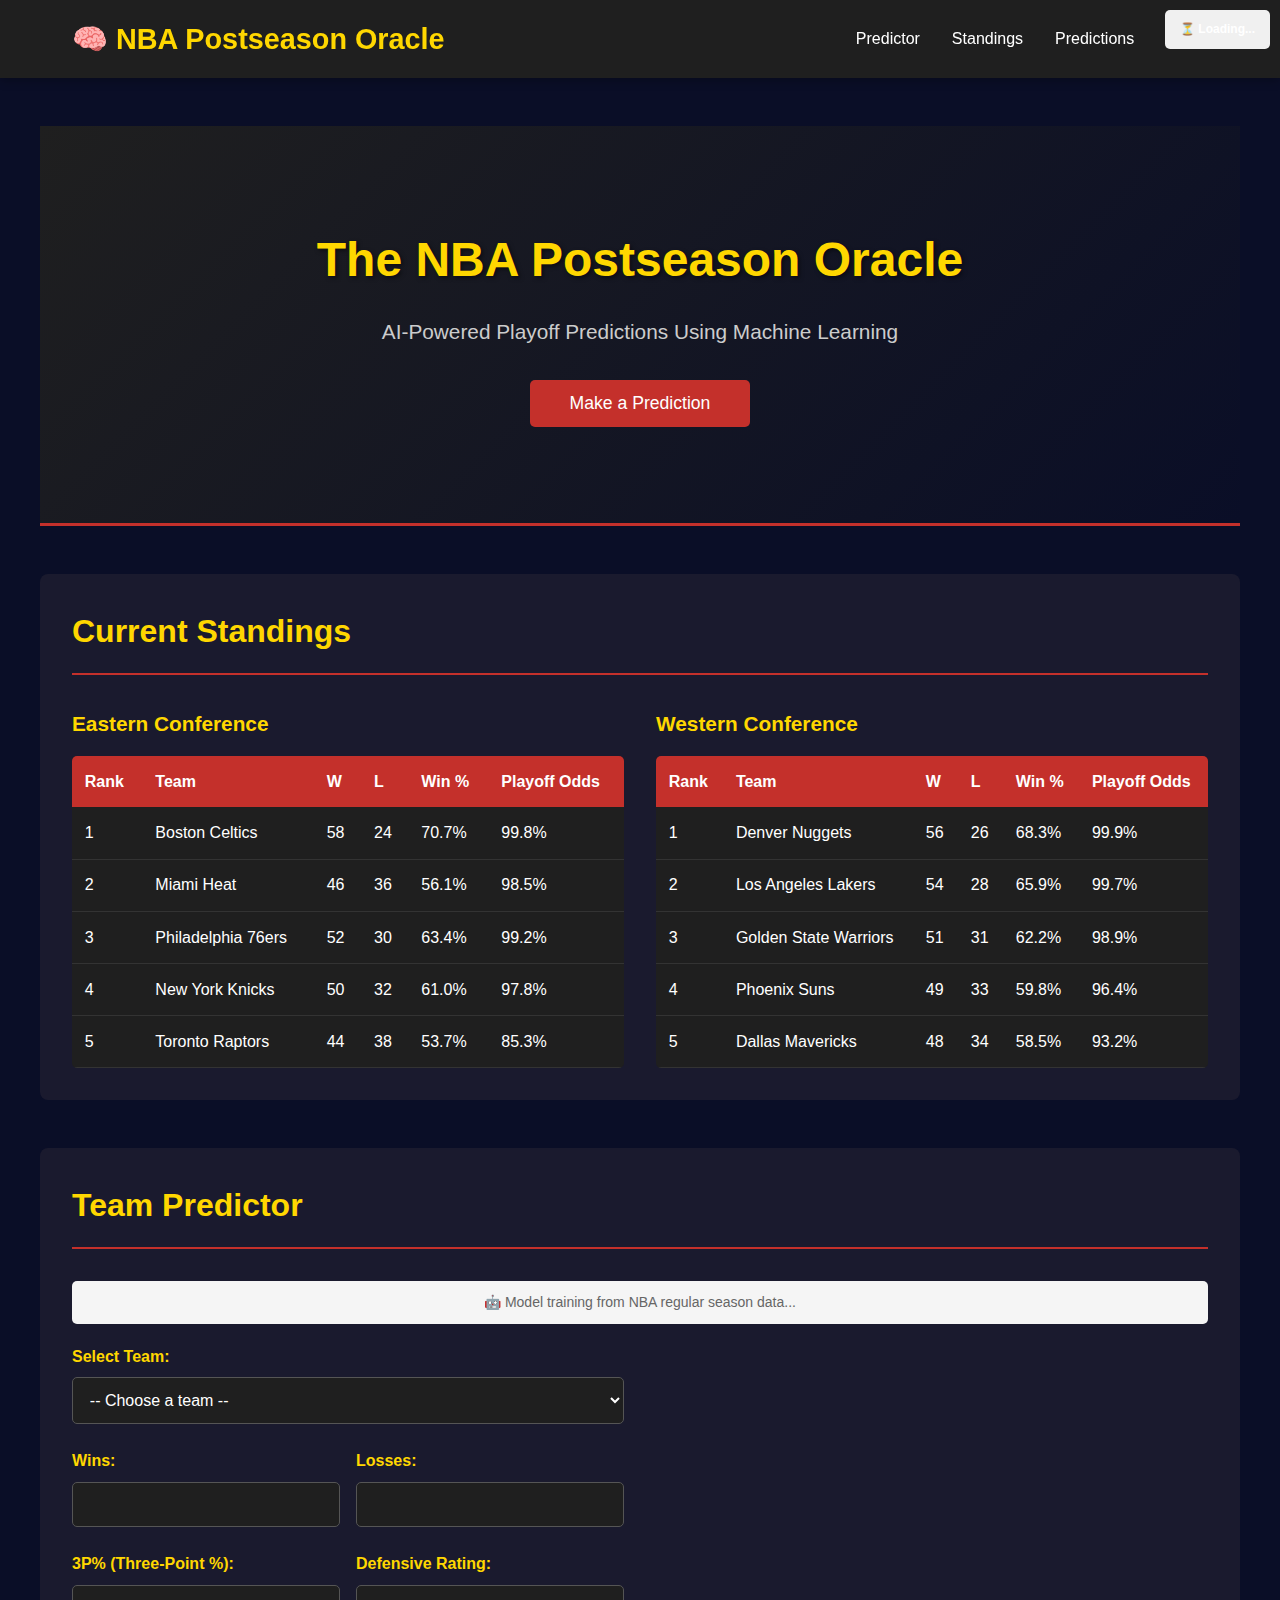
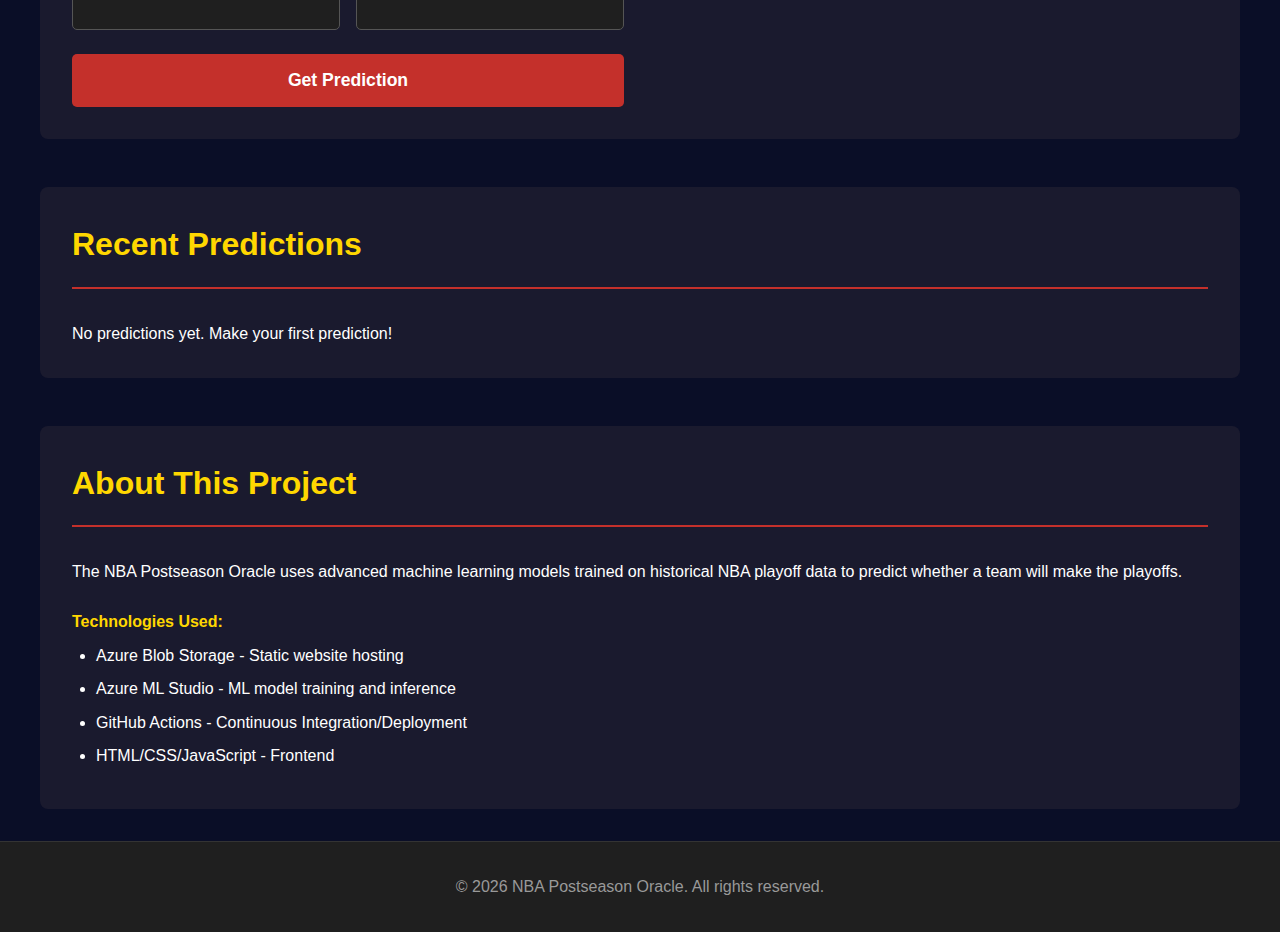
<file: index.html>
<!DOCTYPE html>
<html lang="en">
<head>
    <meta charset="UTF-8">
    <meta name="viewport" content="width=device-width, initial-scale=1.0">
    <title>NBA Postseason Oracle - Playoff Predictor</title>
    <link rel="stylesheet" href="src/styles.css">
</head>
<body>
    <!-- Navigation Bar -->
    <nav class="navbar">
        <div class="nav-container">
            <div class="logo">
                <h1>🧠 NBA Postseason Oracle</h1>
            </div>
            <ul class="nav-links">
                <li><a href="#predictor">Predictor</a></li>
                <li><a href="#standings">Standings</a></li>
                <li><a href="#predictions">Predictions</a></li>
                <li><a href="#about">About</a></li>
            </ul>
        </div>
    </nav>

    <!-- Hero Section -->
    <section class="hero">
        <div class="hero-content">
            <h2>The NBA Postseason Oracle</h2>
            <p>AI-Powered Playoff Predictions Using Machine Learning</p>
            <button class="cta-button" onclick="document.getElementById('predictor').scrollIntoView({behavior: 'smooth'})">
                Make a Prediction
            </button>
        </div>
    </section>

    <!-- Standings Section -->
    <section id="standings" class="standings-section">
        <h3>Current Standings</h3>
        <div class="standings-container">
            <div class="conference">
                <h4>Eastern Conference</h4>
                <table class="standings-table">
                    <thead>
                        <tr>
                            <th>Rank</th>
                            <th>Team</th>
                            <th>W</th>
                            <th>L</th>
                            <th>Win %</th>
                            <th>Playoff Odds</th>
                        </tr>
                    </thead>
                    <tbody id="east-standings">
                        <!-- Data populated by JavaScript -->
                    </tbody>
                </table>
            </div>
            <div class="conference">
                <h4>Western Conference</h4>
                <table class="standings-table">
                    <thead>
                        <tr>
                            <th>Rank</th>
                            <th>Team</th>
                            <th>W</th>
                            <th>L</th>
                            <th>Win %</th>
                            <th>Playoff Odds</th>
                        </tr>
                    </thead>
                    <tbody id="west-standings">
                        <!-- Data populated by JavaScript -->
                    </tbody>
                </table>
            </div>
        </div>
    </section>

    <!-- Predictor Section -->
    <section id="predictor" class="predictor-section">
        <h3>Team Predictor</h3>
        <div style="text-align: center; margin-bottom: 20px; padding: 10px; background: #f5f5f5; border-radius: 5px;">
            <p style="margin: 0; font-size: 14px; color: #666;">
                <span id="model-status-emoji">🤖</span> Model training from NBA regular season data...
            </p>
        </div>
        <div class="predictor-container">
            <form id="prediction-form">
                <div class="form-group">
                    <label for="team-select">Select Team:</label>
                    <select id="team-select" required>
                        <option value="">-- Choose a team --</option>
                    </select>
                </div>

                <div class="form-row">
                    <div class="form-group">
                        <label for="wins">Wins:</label>
                        <input type="number" id="wins" min="0" max="82" required>
                    </div>
                    <div class="form-group">
                        <label for="losses">Losses:</label>
                        <input type="number" id="losses" min="0" max="82" required>
                    </div>
                </div>

                <div class="form-row">
                    <div class="form-group">
                        <label for="three-point">3P% (Three-Point %):</label>
                        <input type="number" id="three-point" min="0" max="100" step="0.1" required>
                    </div>
                    <div class="form-group">
                        <label for="def-rating">Defensive Rating:</label>
                        <input type="number" id="def-rating" min="0" step="0.1" required>
                    </div>
                </div>

                <button type="submit" class="predict-button">Get Prediction</button>
            </form>

            <div id="prediction-result" class="prediction-result hidden">
                <h4>Prediction Result</h4>
                <div class="result-content">
                    <p id="result-text"></p>
                    <div class="confidence-meter">
                        <div id="confidence-bar" class="confidence-fill"></div>
                    </div>
                    <p id="confidence-text"></p>
                </div>
            </div>
        </div>
    </section>

    <!-- Predictions History Section -->
    <section id="predictions" class="predictions-section">
        <h3>Recent Predictions</h3>
        <div id="predictions-list" class="predictions-list">
            <!-- Populated by JavaScript -->
        </div>
    </section>

    <!-- About Section -->
    <section id="about" class="about-section">
        <h3>About This Project</h3>
        <div class="about-content">
            <p>The NBA Postseason Oracle uses advanced machine learning models trained on historical NBA playoff data to predict whether a team will make the playoffs.</p>
            <h4>Technologies Used:</h4>
            <ul>
                <li>Azure Blob Storage - Static website hosting</li>
                <li>Azure ML Studio - ML model training and inference</li>
                <li>GitHub Actions - Continuous Integration/Deployment</li>
                <li>HTML/CSS/JavaScript - Frontend</li>
            </ul>
        </div>
    </section>

    <!-- Footer -->
    <footer class="footer">
        <p>&copy; 2026 NBA Postseason Oracle. All rights reserved.</p>
    </footer>

    <!-- Status Indicator -->
    <div id="status-indicator" style="position: fixed; top: 10px; right: 10px; padding: 10px 15px; background: #f0f0f0; border-radius: 5px; font-size: 12px; font-weight: bold; z-index: 1000;">
        ⏳ Loading...
    </div>

    <script src="src/predictor.js"></script>
    <script src="src/script.js"></script>
</body>
</html>
</file>
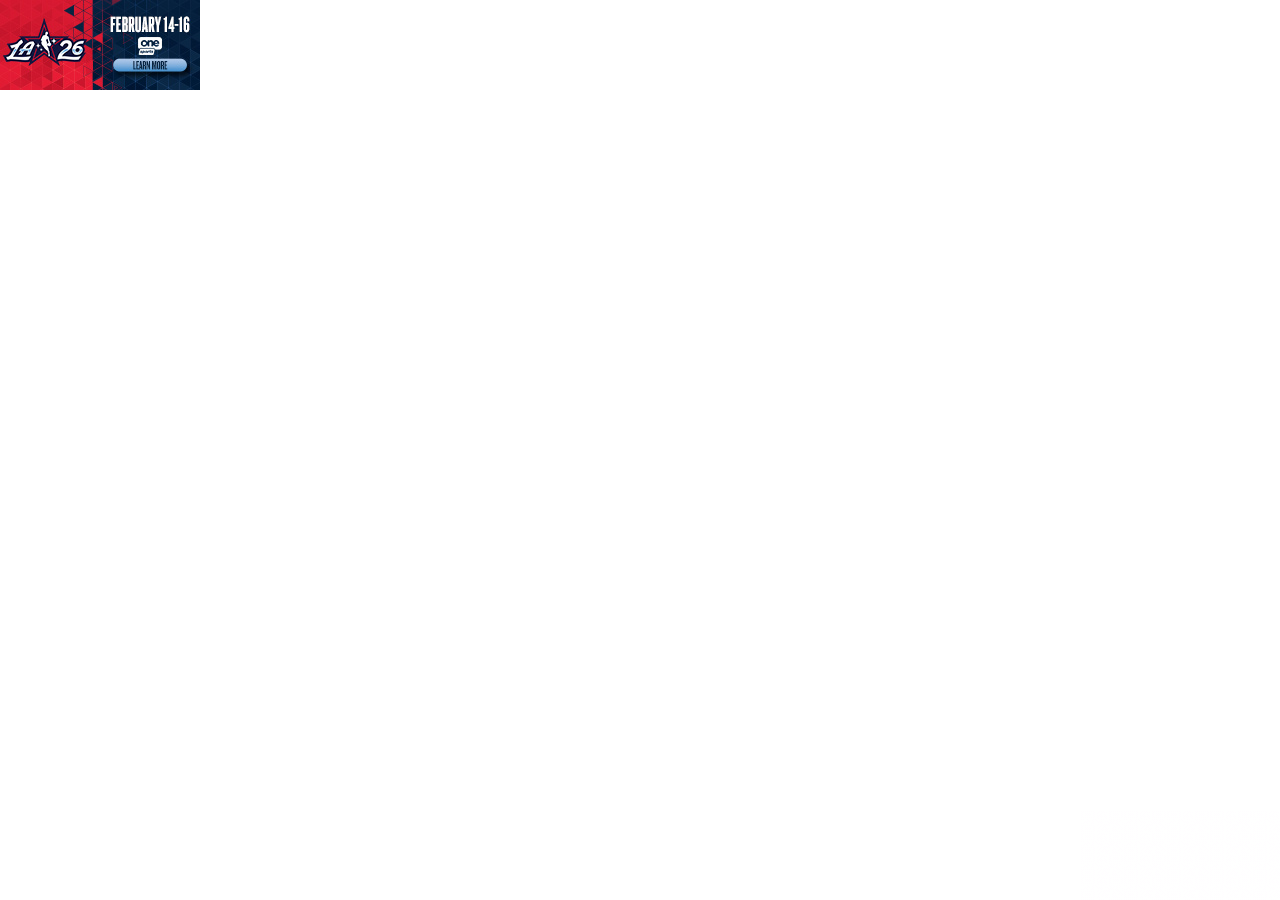
<file: assets/saved_resource(1).html>
<!DOCTYPE html>
<!-- saved from url=(0020)https://www.nba.com/ -->
<html><head><meta http-equiv="Content-Type" content="text/html; charset=UTF-8"><script>var jscVersion = 'r20260129';</script><script>var google_casm=[];</script><style>a { color: #000000 }</style><script>function su(id) {var a = document.getElementById(id);var b = (new Date()).getTime();if (a && a.myt && b) {var t = b - a.myt;if (window.css) {css(id,'clkt',t);return;}var bi = a.href.indexOf("&clkt=");if (bi > 0) {var c = a.href.substring(0, bi+6); var d = a.href.substring(bi+6, a.href.length);var ei = d.indexOf("&");var r = '';if (ei >= 0)r = d.substring(ei, d.length);a.href = c + t + r; } else {a.href += "&clkt=" + t;}}}</script><script>window.dicnf = {};</script><script data-jc="42" data-jc-version="r20260129" data-jc-flags="[&quot;x%278446&#39;9efotm(&amp;20067;&gt;8&amp;&gt;`dopb/%&lt;1732261!=|vqc)!7201061?&#39;9efotm(&amp;20723;&gt;:&amp;&gt;`dopb/%&lt;1245;05!=nehu`/!361&lt;&lt;101!9abk{a($16463496&amp;&lt;qqvb/%&lt;137360&gt;!=|vqcx&quot;]">(function(){'use strict';/*  Copyright The Closure Library Authors. SPDX-License-Identifier: Apache-2.0 */ var r=this||self;function aa(a){r.setTimeout(()=>{throw a;},0)};var v,w;a:{for(var ba=["CLOSURE_FLAGS"],z=r,B=0;B<ba.length;B++)if(z=z[ba[B]],z==null){w=null;break a}w=z}var ca=w&&w[748402147];v=ca!=null?ca:!0;function E(a){E[" "](a);return a}E[" "]=function(){};const da={};let F=null;let ea=void 0;function G(a,b=!1){return b&&Symbol.for&&a?Symbol.for(a):a!=null?Symbol(a):Symbol()}var H=G(),I=G("m_m",!0);const J=G("jas",!0);var fa;const ha=[];ha[J]=7;fa=Object.freeze(ha);var ia={};function ja(a,b){return b===void 0?a.g!==K&&!!(2&(a.j[J]|0)):!!(2&b)&&a.g!==K}const K={};const ka=BigInt(Number.MIN_SAFE_INTEGER),la=BigInt(Number.MAX_SAFE_INTEGER);function ma(a){if(typeof a!=="boolean"){var b=typeof a;throw Error(`Expected boolean but got ${b!="object"?b:a?Array.isArray(a)?"array":b:"null"}: ${a}`);}return a};function na(a){return a};function oa(a,b,c,d){var e=d!==void 0;d=!!d;const f=[];var g=a.length;let k,h=4294967295,m=!1;const l=!!(b&64),p=l?b&128?0:-1:void 0;b&1||(k=g&&a[g-1],k!=null&&typeof k==="object"&&k.constructor===Object?(g--,h=g):k=void 0,!l||b&128||e||(m=!0,h=(qa??na)(h-p,p,a,k,void 0)+p));b=void 0;for(e=0;e<g;e++){let n=a[e];if(n!=null&&(n=c(n,d))!=null)if(l&&e>=h){const q=e-p;(b??(b={}))[q]=n}else f[e]=n}if(k)for(let n in k){a=k[n];if(a==null||(a=c(a,d))==null)continue;g=+n;let q;l&&!Number.isNaN(g)&&(q=g+p)< h?f[q]=a:(b??(b={}))[n]=a}b&&(m?f.push(b):f[h]=b);return f}function ra(a){switch(typeof a){case "number":return Number.isFinite(a)?a:""+a;case "bigint":return a>=ka&&a<=la?Number(a):""+a;case "boolean":return a?1:0;case "object":if(Array.isArray(a)){const b=a[J]|0;return a.length===0&&b&1?void 0:oa(a,b,ra)}if(a!=null&&a[I]===ia)return sa(a);return}return a}let qa;function sa(a){a=a.j;return oa(a,a[J]|0,ra)};function ta(a,b,c,d=0){if(a==null){var e=32;c?(a=[c],e|=128):a=[];b&&(e=e&-16760833|(b&1023)<<14)}else{if(!Array.isArray(a))throw Error("narr");e=a[J]|0;if(v&&1&e)throw Error("rfarr");2048&e&&!(2&e)&&ua();if(e&256)throw Error("farr");if(e&64)return(e|d)!==e&&(a[J]=e|d),a;if(c&&(e|=128,c!==a[0]))throw Error("mid");a:{c=a;e|=64;var f=c.length;if(f){var g=f-1;const h=c[g];if(h!=null&&typeof h==="object"&&h.constructor===Object){b=e&128?0:-1;g-=b;if(g>=1024)throw Error("pvtlmt");for(var k in h)if(f=+k, f<g)c[f+b]=h[k],delete h[k];else break;e=e&-16760833|(g&1023)<<14;break a}}if(b){k=Math.max(b,f-(e&128?0:-1));if(k>1024)throw Error("spvt");e=e&-16760833|(k&1023)<<14}}}a[J]=e|64|d;return a}function ua(){if(v)throw Error("carr");if(H!=null){var a=ea??(ea={});var b=a[H]||0;b>=5||(a[H]=b+1,a=Error(),a.__closure__error__context__984382||(a.__closure__error__context__984382={}),a.__closure__error__context__984382.severity="incident",aa(a))}};function va(a,b){if(typeof a!=="object")return a;if(Array.isArray(a)){var c=a[J]|0;a.length===0&&c&1?a=void 0:c&2||(!b||4096&c||16&c?a=wa(a,c,!1,b&&!(c&16)):(a[J]|=34,c&4&&Object.freeze(a)));return a}if(a!=null&&a[I]===ia){c=a.j;const d=c[J]|0;ja(a,d)||(d&2?b=!0:!(d&32)||d&4096?b=!1:(c[J]=d|2,a.g=K,b=!0),b?(a=new a.constructor(c),a.i=K):a=wa(c,d));return a}}function wa(a,b,c,d){d??(d=!!(34&b));a=oa(a,b,va,d);d=32;c&&(d|=2);b=b&16769217|d;a[J]=b;return a} function xa(a){if(a.g===K){var b=a.j;b=wa(b,b[J]|0);b[J]|=2048;a.j=b;a.g=void 0;a.i=void 0;b=!0}else b=!1;if(!b&&ja(a,a.j[J]|0))throw Error();};function ya(a,b,c){xa(a);const d=a.j;za(d,d[J]|0,b,c);return a}function za(a,b,c,d){const e=c+-1;var f=a.length-1;if(f>=0&&e>=f){const g=a[f];if(g!=null&&typeof g==="object"&&g.constructor===Object)return g[c]=d,b}if(e<=f)return a[e]=d,b;d!==void 0&&(f=(b??(b=a[J]|0))>>14&1023||536870912,c>=f?d!=null&&(a[f+-1]={[c]:d}):a[e]=d);return b}function L(a,b,c){if(c!=null&&typeof c!=="string")throw Error();return ya(a,b,c)};var M=class{constructor(a){this.j=ta(a,void 0,void 0,2048)}toJSON(){return sa(this)}};M.prototype[I]=ia;M.prototype.toString=function(){return this.j.toString()};var N=class{constructor(a,b=!1){this.key=a;this.defaultValue=b;this.valueType="boolean"}};var Aa=new N("45368259"),Ba=new N("45357156",!0),Ca=new N("45350890"),Da=new N("45414892"),Ea=new N("45620832"),Fa=new N("45648564"),Ga=new N("45716539",!0);const Ha=RegExp("ad\\.doubleclick\\.net/(ddm/trackimp|pcs/view)");var O=(a,b)=>a.substring(a.length-7)=="&adurl="?a.substring(0,a.length-7)+b+"&adurl=":a+b;let Ia=r.dicnf||{};function Ja(a,b){if(a)for(const c in a)Object.prototype.hasOwnProperty.call(a,c)&&b(a[c],c,a)};function Ka(){if(!globalThis.crypto)return Math.random();try{const a=new Uint32Array(1);globalThis.crypto.getRandomValues(a);return a[0]/65536/65536}catch(a){return Math.random()}};function La(a=document){return a.createElement("img")};let P=[];function Ma(){const a=P;P=[];for(const b of a)try{b()}catch{}};function Q(a,b,c){typeof a.addEventListener==="function"&&a.addEventListener(b,c,!1)}function Na(a,b,c){typeof a.removeEventListener==="function"&&a.removeEventListener(b,c,!1)}function Sa(a,b){a.readyState==="complete"||a.readyState==="interactive"?(P.push(b),P.length===1&&(window.Promise?Promise.resolve().then(Ma):(a=window.setImmediate,typeof a==="function"?a(Ma):setTimeout(Ma,0)))):a.addEventListener("DOMContentLoaded",b)};function Ta(a,b=null){Ua(a,b)}function Ua(a,b){r.google_image_requests||(r.google_image_requests=[]);const c=La(r.document);if(b){const d=e=>{b&&b(e);Na(c,"load",d);Na(c,"error",d)};Q(c,"load",d);Q(c,"error",d)}c.src=a;r.google_image_requests.push(c)};let Va=0;function Wa(a,b=null){return b&&b.getAttribute("data-jc")===String(a)?b:document.querySelector(`[${"data-jc"}="${a}"]`)};function R(a){Xa||(Xa=new Ya);const b=Xa.g[a.key];if(a.valueType==="proto"){try{const c=JSON.parse(b);if(Array.isArray(c))return c}catch(c){}return a.defaultValue}return typeof b===typeof a.defaultValue?b:a.defaultValue}var Za=class{constructor(){this.g={}}};var Ya=class extends Za{constructor(){super();var a=Wa(Va,document.currentScript);a=a&&a.getAttribute("data-jc-flags")||"";try{const b=JSON.parse(a)[0];a="";for(let c=0;c<b.length;c++)a+=String.fromCharCode(b.charCodeAt(c)^"\u0003\u0007\u0003\u0007\b\u0004\u0004\u0006\u0005\u0003".charCodeAt(c%10));this.g=JSON.parse(a)}catch(b){}}},Xa;var $a=class{constructor(a,b){this.error=a;this.meta={};this.context=b.context;this.msg=b.message||"";this.id=b.id||"jserror"}};function ab(a){let b=a.toString();a.name&&b.indexOf(a.name)==-1&&(b+=": "+a.name);a.message&&b.indexOf(a.message)==-1&&(b+=": "+a.message);if(a.stack)a:{a=a.stack;var c=b;try{a.indexOf(c)==-1&&(a=c+"\n"+a);let d;for(;a!=d;)d=a,a=a.replace(RegExp("((https?:/..*/)[^/:]*:\\d+(?:.|\n)*)\\2"),"$1");b=a.replace(RegExp("\n *","g"),"\n");break a}catch(d){b=c;break a}b=void 0}return b};const bb=RegExp("^https?://(\\w|-)+\\.cdn\\.ampproject\\.(net|org)(\\?|/|$)");var cb=class{constructor(a,b){this.g=a;this.i=b}},db=class{constructor(a,b){this.url=a;this.g=!!b;this.depth=null}};let S=null;function eb(){const a=r.performance;return a&&a.now&&a.timing?Math.floor(a.now()+a.timing.navigationStart):Date.now()}function fb(){const a=r.performance;return a&&a.now?a.now():null};var gb=class{constructor(a,b){var c=fb()||eb();this.label=a;this.type=b;this.value=c;this.duration=0;this.taskId=this.slotId=void 0;this.uniqueId=Math.random()}};const U=r.performance,hb=!!(U&&U.mark&&U.measure&&U.clearMarks),V=function(a){let b=!1,c;return function(){b||(c=a(),b=!0);return c}}(()=>{var a;if(a=hb){var b;a=window;if(S===null){S="";try{let c="";try{c=a.top.location.hash}catch(d){c=a.location.hash}c&&(S=(b=c.match(/\bdeid=([\d,]+)/))?b[1]:"")}catch(c){}}b=S;a=!!b.indexOf&&b.indexOf("1337")>=0}return a});function ib(a){a&&U&&V()&&(U.clearMarks(`goog_${a.label}_${a.uniqueId}_start`),U.clearMarks(`goog_${a.label}_${a.uniqueId}_end`))};function W(a,b){const c={};c[a]=b;return[c]}function jb(a,b,c,d,e){const f=[];Ja(a,(g,k)=>{(g=kb(g,b,c,d,e))&&f.push(`${k}=${g}`)});return f.join(b)} function kb(a,b,c,d,e){if(a==null)return"";b=b||"&";c=c||",$";typeof c==="string"&&(c=c.split(""));if(a instanceof Array){if(d||(d=0),d<c.length){const f=[];for(let g=0;g<a.length;g++)f.push(kb(a[g],b,c,d+1,e));return f.join(c[d])}}else if(typeof a==="object")return e||(e=0),e<2?encodeURIComponent(jb(a,b,c,d,e+1)):"...";return encodeURIComponent(String(a))}function lb(a){let b=1;for(const c in a.i)c.length>b&&(b=c.length);return 3997-b-a.l.length-1} function mb(a,b,c){b="https://"+b+c;let d=lb(a)-c.length;if(d<0)return"";a.g.sort((f,g)=>f-g);c=null;let e="";for(let f=0;f<a.g.length;f++){const g=a.g[f],k=a.i[g];for(let h=0;h<k.length;h++){if(!d){c=c==null?g:c;break}let m=jb(k[h],a.l,",$");if(m){m=e+m;if(d>=m.length){d-=m.length;b+=m;e=a.l;break}c=c==null?g:c}}}a="";c!=null&&(a=`${e}${"trn"}=${c}`);return b+a}var nb=class{constructor(){this.l="&";this.i={};this.m=0;this.g=[]}};const ob=RegExp("^(?:([^:/?#.]+):)?(?://(?:([^\\\\/?#]*)@)?([^\\\\/?#]*?)(?::([0-9]+))?(?=[\\\\/?#]|$))?([^?#]+)?(?:\\?([^#]*))?(?:#([\\s\\S]*))?$");function pb(a,b,c,d){const e=c.length;for(;(b=a.indexOf(c,b))>=0&&b<d;){var f=a.charCodeAt(b-1);if(f==38||f==63)if(f=a.charCodeAt(b+e),!f||f==61||f==38||f==35)return b;b+=e+1}return-1}const qb=/#|$/; function rb(a){const b=a.search(qb);let c=pb(a,0,"ase",b);if(c<0)return null;let d=a.indexOf("&",c);if(d<0||d>b)d=b;return decodeURIComponent(a.slice(c+4,d!==-1?d:0).replace(/\+/g," "))}const sb=/[?&]($|#)/; function tb(a,b){var c=a.search(qb),d=0,e;const f=[];for(;(e=pb(a,d,"nis",c))>=0;)f.push(a.substring(d,e)),d=Math.min(a.indexOf("&",e)+1||c,c);f.push(a.slice(d));a=f.join("").replace(sb,"$1");(b="nis"+(b!=null?"="+encodeURIComponent(String(b)):""))?(c=a.indexOf("#"),c<0&&(c=a.length),d=a.indexOf("?"),d<0||d>c?(d=c,e=""):e=a.substring(d+1,c),a=[a.slice(0,d),e,a.slice(c)],c=a[1],a[1]=b?c?c+"&"+b:b:c,b=a[0]+(a[1]?"?"+a[1]:"")+a[2]):b=a;return b};function ub(a,b,c,d){let e,f;try{a.g&&a.g.g?(f=a.g.start(b.toString(),3),e=c(),a.g.end(f)):e=c()}catch(g){c=!0;try{ib(f),c=a.v(b,new $a(g,{message:ab(g)}),void 0,d)}catch(k){a.m(217,k)}if(c)window.console?.error?.(g);else throw g;}return e}function vb(a,b,c,d){var e=X;return(...f)=>ub(e,a,()=>b.apply(c,f),d)} var xb=class{constructor(a=null){this.u=Y;this.g=a;this.i=null;this.l=!1;this.v=this.m}m(a,b,c,d,e){e=e||"jserror";let f=void 0;try{const C=new nb;var g=C;g.g.push(1);g.i[1]=W("context",a);b.error&&b.meta&&b.id||(b=new $a(b,{message:ab(b)}));g=b;if(g.msg){b=C;var k=g.msg.substring(0,512);b.g.push(2);b.i[2]=W("msg",k)}var h=g.meta||{};k=h;if(this.i)try{this.i(k)}catch(A){}if(d)try{d(k)}catch(A){}d=C;h=[h];d.g.push(3);d.i[3]=h;var m;if(!(m=q)){d=r;h=[];let A;k=null;do{var l=d;try{var p;if(p=!!l&&l.location.href!= null)b:{try{E(l.foo);p=!0;break b}catch(x){}p=!1}var n=p}catch{n=!1}n?(A=l.location.href,k=l.document&&l.document.referrer||null):(A=k,k=null);h.push(new db(A||""));try{d=l.parent}catch(x){d=null}}while(d&&l!==d);for(let x=0,Oa=h.length-1;x<=Oa;++x)h[x].depth=Oa-x;l=r;if(l.location&&l.location.ancestorOrigins&&l.location.ancestorOrigins.length===h.length-1)for(n=1;n<h.length;++n){const x=h[n];x.url||(x.url=l.location.ancestorOrigins[n-1]||"",x.g=!0)}m=h}var q=m;let T=new db(r.location.href,!1);m= null;const pa=q.length-1;for(l=pa;l>=0;--l){var t=q[l];!m&&bb.test(t.url)&&(m=t);if(t.url&&!t.g){T=t;break}}t=null;const Cb=q.length&&q[pa].url;T.depth!==0&&Cb&&(t=q[pa]);f=new cb(T,t);if(f.i){q=C;var u=f.i.url||"";q.g.push(4);q.i[4]=W("top",u)}var D={url:f.g.url||""};if(f.g.url){const A=f.g.url.match(ob);var y=A[1],Pa=A[3],Qa=A[4];u="";y&&(u+=y+":");Pa&&(u+="//",u+=Pa,Qa&&(u+=":"+Qa));var Ra=u}else Ra="";y=C;D=[D,{url:Ra}];y.g.push(5);y.i[5]=D;wb(this.u,e,C,this.l,c)}catch(C){try{wb(this.u,e,{context:"ecmserr", rctx:a,msg:ab(C),url:f?.g.url??""},this.l,c)}catch(T){}}return!0}};class yb{};function wb(a,b,c,d=!1,e,f){if((d?a.g:Math.random())<(e||.01))try{let g;c instanceof nb?g=c:(g=new nb,Ja(c,(h,m)=>{var l=g;const p=l.m++;h=W(m,h);l.g.push(p);l.i[p]=h}));const k=mb(g,a.domain,a.path+b+"&");k&&(typeof f!=="undefined"?Ta(k,f):Ta(k))}catch(g){}}function zb(){var a=Y,b=window.google_srt;b>=0&&b<=1&&(a.g=b)}var Ab=class{constructor(){this.domain="pagead2.googlesyndication.com";this.path="/pagead/gen_204?id=";this.g=Math.random()}};let Y,X; const Z=new class{constructor(a,b){this.i=[];this.l=b||r;let c=null;b&&(b.google_js_reporting_queue=b.google_js_reporting_queue||[],this.i=b.google_js_reporting_queue,c=b.google_measure_js_timing);this.g=V()||(c!=null?c:Math.random()<a)}start(a,b){if(!this.g)return null;a=new gb(a,b);b=`goog_${a.label}_${a.uniqueId}_start`;U&&V()&&U.mark(b);return a}end(a){if(this.g&&typeof a.value==="number"){a.duration=(fb()||eb())-a.value;var b=`goog_${a.label}_${a.uniqueId}_end`;U&&V()&&U.mark(b);!this.g||this.i.length> 2048||this.i.push(a)}}}(1,window);function Bb(){window.google_measure_js_timing||(Z.g=!1,Z.i!==Z.l.google_js_reporting_queue&&(V()&&Array.prototype.forEach.call(Z.i,ib,void 0),Z.i.length=0))} (function(a){Y=a??new Ab;typeof window.google_srt!=="number"&&(window.google_srt=Math.random());zb();X=new xb(Z);X.i=b=>{var c=Va;c!==0&&(b.jc=String(c),c=(c=Wa(c,document.currentScript))&&c.getAttribute("data-jc-version")||"unknown",b.shv=c)};X.l=!0;window.document.readyState==="complete"?Bb():Z.g&&Q(window,"load",()=>{Bb()})})();function Db(a,b,c,d){return vb(a,b,c,d)} function Eb(a,b,c,d){var e=yb;var f="o";e.o&&e.hasOwnProperty(f)||(f=new e,e.o=f);e=[];!b.eid&&e.length&&(b.eid=e.toString());wb(Y,a,b,!0,c,d)};const Fb=["FRAME","IMG","IFRAME"],Gb=/^[01](px)?$/;function Hb(a){return typeof a==="string"?document.getElementById(a):a}function Ib(a){a||(a=(b,c,d)=>{b.addEventListener(c,d)});return a} function Jb(a,b){if(a=Hb(a)){var c=Ib(c);var d=!1,e=n=>{d||(d=!0,b(n))},f=2;for(var g=0;g<Fb.length;++g)if(Fb[g]===a.tagName){f=3;var k=[a];break}k||(k=a.querySelectorAll(Fb.join(",")));var h=0,m=0,l=!0;a=!1;for(g=0;g<k.length;g++){const n=k[g];if(n.tagName!=="IMG"||!n.complete||n.naturalWidth&&n.naturalHeight?Gb.test(n.getAttribute("width")??"")&&Gb.test(n.getAttribute("height")??""):1)continue;const q=n.tagName==="IMG";if(n.tagName==="IMG")var p=n.naturalWidth&&n.naturalHeight?!0:!1;else try{p= (n.readyState?n.readyState:n.contentWindow?.document?.readyState)==="complete"}catch(t){p=!1}if(p)a=!0,q&&(l=!0);else{h++;const t=u=>{h--;!h&&l&&e(f);q&&(u=u&&u.type==="error",m--,u||(l=!0))};c(n,"load",t);q&&(m++,c(n,"error",t))}}m===0&&(l=!0);k=null;k=r.document.readyState==="complete";if(h===0&&!a&&k)f=5;else if(h||!a){c(r,"load",()=>{e(4)});return}e(f)}};function Kb(a){let b;a.visibilityState?b="visibilitychange":a.mozVisibilityState?b="mozvisibilitychange":a.webkitVisibilityState&&(b="webkitvisibilitychange");return b};function Lb(){const a=window;if(a.gmaSdk||a.webkit?.messageHandlers?.getGmaViewSignals)return a;try{const b=window.parent;if(b.gmaSdk||b.webkit?.messageHandlers?.getGmaViewSignals)return b}catch(b){}return null} function Mb(a,b={},c=()=>{},d=()=>{},e=200,f,g){const k=String(Math.floor(Ka()*2147483647));let h=0;const m=l=>{try{const p=typeof l.data==="object"?l.data:JSON.parse(l.data);k===p.paw_id&&(window.clearTimeout(h),window.removeEventListener("message",m),p.signal?c(p.signal):p.error&&d(p.error))}catch(p){g("paw_sigs",{msg:"postmessageError",err:p instanceof Error?p.message:"nonError",data:l.data==null?"null":l.data.length>500?l.data.substring(0,500):l.data})}};window.addEventListener("message",l=>{f(903, ()=>{m(l)})()});a.postMessage({paw_id:k,...b});h=window.setTimeout(()=>{window.removeEventListener("message",m);d("PAW GMA postmessage timed out.")},e)};function Nb(a=document){return!!a.featurePolicy?.allowedFeatures().includes("attribution-reporting")};var Ob=class extends M{};function Pb(a,b){return L(a,2,b)}function Qb(a,b){return L(a,3,b)}function Rb(a,b){return L(a,4,b)}function Sb(a,b){return L(a,5,b)}function Tb(a,b){return L(a,9,b)} function Ub(a,b){{var c=b;xa(a);const l=a.j;b=l[J]|0;if(c==null)za(l,b,10);else{var d=c===fa?7:c[J]|0,e=d,f=!!(2&d)&&!!(4&d)||!!(256&d),g=f||Object.isFrozen(c),k=!0,h=!0;for(let p=0;p<c.length;p++){var m=c[p];f||(m=ja(m),k&&(k=!m),h&&(h=m))}f||(d=k?13:5,d=h?d&-4097:d|4096);g&&d===e||(c=[...c],e=0,d=2&b?d|2:d&-3,d&=-273);d!==e&&(c[J]=d);b=za(l,b,10,c);2&d||!(4096&d||16&d)||(c=l,b===void 0&&(b=c[J]|0),b&32&&!(b&4096)&&(c[J]=b|4096))}}return a}function Vb(a,b){return ya(a,11,b==null?b:ma(b))} function Wb(a,b){return L(a,1,b)}function Xb(a,b){return ya(a,7,b==null?b:ma(b))}var Yb=class extends M{};const Zb="platform platformVersion architecture model uaFullVersion bitness fullVersionList wow64".split(" ");function $b(){var a=window;if(typeof a.navigator?.userAgentData?.getHighEntropyValues!=="function")return null;const b=a.google_tag_data??(a.google_tag_data={});if(b.uach_promise)return b.uach_promise;a=a.navigator.userAgentData.getHighEntropyValues(Zb).then(c=>{b.uach??(b.uach=c);return c});return b.uach_promise=a} function ac(a){return Vb(Ub(Sb(Pb(Wb(Rb(Xb(Tb(Qb(new Yb,a.architecture||""),a.bitness||""),a.mobile||!1),a.model||""),a.platform||""),a.platformVersion||""),a.uaFullVersion||""),a.fullVersionList?.map(b=>{var c=new Ob;c=L(c,1,b.brand);return L(c,2,b.version)})||[]),a.wow64||!1)}function bc(){return $b()?.then(a=>ac(a))??null};class cc{constructor(){this.promise=new Promise((a,b)=>{this.resolve=a;this.reject=b})}};window.viewReq=[];function dc(a,b){b?(b=La(),b.src=a.replace("&amp;","&"),b.attributionSrc="",window.viewReq.push(b)):(b=new Image,b.src=a.replace("&amp;","&"),window.viewReq.push(b))} function ec(a,b){var c={keepalive:!0,credentials:"include",redirect:"follow",method:"get",mode:"no-cors"};b&&(c.mode="cors","setAttributionReporting"in XMLHttpRequest.prototype?c.attributionReporting={eventSourceEligible:"true",triggerEligible:"false"}:c.headers={"Attribution-Reporting-Eligible":"event-source"});c=fetch(a,c).catch(()=>{dc(a,b)});R(Ga)&&c instanceof Promise&&c.then(d=>{if(d instanceof Response){var e=window;const g={};if(d=d.headers.get("X-Ad-Event-Value"))try{const k=JSON.parse(d); g.revenueCurrency=k.currency;g.revenueMicros=k.value;var f=e.parent;g.googMsgType="aevi";f.postMessage(JSON.stringify(g),"*")}catch{}}})}function fc(a,b){window.fetch?ec(a,b):dc(a,b)}function hc(){const a=r.document;return new Promise(b=>{const c=Kb(a);if(c){var d=()=>{(a.prerendering?3:{visible:1,hidden:2,prerender:3,preview:4,unloaded:5,"":0}[a.visibilityState||a.webkitVisibilityState||a.mozVisibilityState||""]??0)!==3&&(Na(a,c,d),b())};Q(a,c,d)}})}Va=42; window.vu=a=>{var b=R(Ba)||R(Da);const c=Lb();if(b&&c?.gmaSdk?.getViewSignals){var d=c.gmaSdk.getViewSignals();d&&!R(Da)&&(a=O(a,"&ms="+d))}R(Aa)&&"__google_lidar_radf_"in window&&(a=O(a,"&avradf=1"));const e=[];d=()=>{const k=new cc;e.push(k.promise);return k.resolve};if(R(Fa)){var f=hc();if(f!=null){const k=d();f.then(()=>{a=O(a,"&sbtr=1");k()})}}if(Ia.ebtrg){const k=d(),h=l=>{l&&(a=O(a,`&dett=${l}`));k()},m=r.document;Sa(m,()=>{Jb(m.body,h)})}R(Ea)&&(a=O(a,"&sbtr=1"));if(R(Ca)&&(f=bc(),f!=null)){const k= d();f.then(h=>{var m=JSON.stringify(sa(h));h=[];var l=0;for(var p=0;p<m.length;p++){var n=m.charCodeAt(p);n>255&&(h[l++]=n&255,n>>=8);h[l++]=n}m=3;m===void 0&&(m=0);if(!F)for(F={},l="ABCDEFGHIJKLMNOPQRSTUVWXYZabcdefghijklmnopqrstuvwxyz0123456789".split(""),p=["+/=","+/","-_=","-_.","-_"],n=0;n<5;n++){var q=l.concat(p[n].split(""));da[n]=q;for(var t=0;t<q.length;t++){var u=q[t];F[u]===void 0&&(F[u]=t)}}m=da[m];l=Array(Math.floor(h.length/3));p=m[64]||"";for(n=q=0;q<h.length-2;q+=3){var D=h[q],y=h[q+ 1];u=h[q+2];t=m[D>>2];D=m[(D&3)<<4|y>>4];y=m[(y&15)<<2|u>>6];u=m[u&63];l[n++]=t+D+y+u}t=0;u=p;switch(h.length-q){case 2:t=h[q+1],u=m[(t&15)<<2]||p;case 1:h=h[q],l[n]=m[h>>2]+m[(h&3)<<4|t>>4]+u+p}h=l.join("");h.length>0&&(a=O(a,"&uach="+h));k()})}if(b&&c?.webkit?.messageHandlers?.getGmaViewSignals){const k=d();Mb(c.webkit.messageHandlers.getGmaViewSignals,{},h=>{R(Da)||(a=O(a,"&"+h));k()},()=>{k()},200,Db,Eb)}const g=rb(a)===(2).toString()||Ha.test(a);g&&(b=Nb(window.document)?6:5,a=tb(a,b));e.length> 0?Promise.all(e).then(()=>{fc(a,g)}):fc(a,g)};}).call(this);</script><script data-jc="53" data-jc-version="r20260129">(function(){'use strict';var aa=Object.defineProperty,ba=globalThis;function ca(a,b){if(b)a:{var c=ba;a=a.split(".");for(var d=0;d<a.length-1;d++){var e=a[d];if(!(e in c))break a;c=c[e]}a=a[a.length-1];d=c[a];b=b(d);b!=d&&b!=null&&aa(c,a,{configurable:!0,writable:!0,value:b})}}ca("Symbol.dispose",function(a){return a?a:Symbol("Symbol.dispose")});/*  Copyright The Closure Library Authors. SPDX-License-Identifier: Apache-2.0 */ var p=this||self;function t(a){var b=typeof a;return b=="object"&&a!=null||b=="function"}function da(a,b){function c(){}c.prototype=b.prototype;a.B=b.prototype;a.prototype=new c;a.prototype.constructor=a;a.aa=function(d,e,f){for(var g=Array(arguments.length-2),l=2;l<arguments.length;l++)g[l-2]=arguments[l];return b.prototype[e].apply(d,g)}};function u(){this.o=this.o;this.u=this.u}u.prototype.o=!1;u.prototype.dispose=function(){this.o||(this.o=!0,this.v())};u.prototype[Symbol.dispose]=function(){this.dispose()};u.prototype.v=function(){if(this.u)for(;this.u.length;)this.u.shift()()};function v(a,b){this.type=a;this.g=this.target=b;this.defaultPrevented=!1}v.prototype.h=function(){this.defaultPrevented=!0};var w,x;a:{for(var ea=["CLOSURE_FLAGS"],y=p,z=0;z<ea.length;z++)if(y=y[ea[z]],y==null){x=null;break a}x=y}var fa=x&&x[748402147];w=fa!=null?fa:!0;function A(a,b){v.call(this,a?a.type:"");this.relatedTarget=this.g=this.target=null;this.button=this.screenY=this.screenX=this.clientY=this.clientX=0;this.key="";this.metaKey=this.shiftKey=this.altKey=this.ctrlKey=!1;this.state=null;this.pointerId=0;this.pointerType="";this.i=null;a&&this.init(a,b)}da(A,v); A.prototype.init=function(a,b){const c=this.type=a.type,d=a.changedTouches&&a.changedTouches.length?a.changedTouches[0]:null;this.target=a.target||a.srcElement;this.g=b;b=a.relatedTarget;b||(c=="mouseover"?b=a.fromElement:c=="mouseout"&&(b=a.toElement));this.relatedTarget=b;d?(this.clientX=d.clientX!==void 0?d.clientX:d.pageX,this.clientY=d.clientY!==void 0?d.clientY:d.pageY,this.screenX=d.screenX||0,this.screenY=d.screenY||0):(this.clientX=a.clientX!==void 0?a.clientX:a.pageX,this.clientY=a.clientY!== void 0?a.clientY:a.pageY,this.screenX=a.screenX||0,this.screenY=a.screenY||0);this.button=a.button;this.key=a.key||"";this.ctrlKey=a.ctrlKey;this.altKey=a.altKey;this.shiftKey=a.shiftKey;this.metaKey=a.metaKey;this.pointerId=a.pointerId||0;this.pointerType=a.pointerType;this.state=a.state;this.i=a;a.defaultPrevented&&A.B.h.call(this)};A.prototype.h=function(){A.B.h.call(this);const a=this.i;a.preventDefault?a.preventDefault():a.returnValue=!1};var B="closure_listenable_"+(Math.random()*1E6|0);var ha=0;function ia(a,b,c,d,e){this.listener=a;this.proxy=null;this.src=b;this.type=c;this.capture=!!d;this.handler=e;this.key=++ha;this.l=this.m=!1}function C(a){a.l=!0;a.listener=null;a.proxy=null;a.src=null;a.handler=null};function ja(a){const b=[];let c=0;for(const d in a)b[c++]=a[d];return b}const ka="constructor hasOwnProperty isPrototypeOf propertyIsEnumerable toLocaleString toString valueOf".split(" ");function la(a,b){let c,d;for(let e=1;e<arguments.length;e++){d=arguments[e];for(c in d)a[c]=d[c];for(let f=0;f<ka.length;f++)c=ka[f],Object.prototype.hasOwnProperty.call(d,c)&&(a[c]=d[c])}};function D(a){this.src=a;this.g={};this.h=0}D.prototype.add=function(a,b,c,d,e){const f=a.toString();a=this.g[f];a||(a=this.g[f]=[],this.h++);const g=E(a,b,d,e);g>-1?(b=a[g],c||(b.m=!1)):(b=new ia(b,this.src,f,!!d,e),b.m=c,a.push(b));return b};function F(a,b){const c=b.type;if(c in a.g){var d=a.g[c],e=Array.prototype.indexOf.call(d,b,void 0),f;(f=e>=0)&&Array.prototype.splice.call(d,e,1);f&&(C(b),a.g[c].length==0&&(delete a.g[c],a.h--))}} function E(a,b,c,d){for(let e=0;e<a.length;++e){const f=a[e];if(!f.l&&f.listener==b&&f.capture==!!c&&f.handler==d)return e}return-1};var ma="closure_lm_"+(Math.random()*1E6|0),na={},oa=0;function pa(a,b,c,d,e){if(d&&d.once)qa(a,b,c,d,e);else if(Array.isArray(b))for(let f=0;f<b.length;f++)pa(a,b[f],c,d,e);else c=sa(c),a&&a[B]?a.listen(b,c,t(d)?!!d.capture:!!d,e):ta(a,b,c,!1,d,e)} function ta(a,b,c,d,e,f){if(!b)throw Error("Invalid event type");const g=t(e)?!!e.capture:!!e;let l=ua(a);l||(a[ma]=l=new D(a));c=l.add(b,c,d,g,f);if(!c.proxy){d=va();c.proxy=d;d.src=a;d.listener=c;if(a.addEventListener)e===void 0&&(e=!1),a.addEventListener(b.toString(),d,e);else if(a.attachEvent)a.attachEvent(wa(b.toString()),d);else if(a.addListener&&a.removeListener)a.addListener(d);else throw Error("addEventListener and attachEvent are unavailable.");oa++}} function va(){function a(c){return b.call(a.src,a.listener,c)}const b=xa;return a}function qa(a,b,c,d,e){if(Array.isArray(b))for(let f=0;f<b.length;f++)qa(a,b[f],c,d,e);else c=sa(c),a&&a[B]?ya(a,b,c,t(d)?!!d.capture:!!d,e):ta(a,b,c,!0,d,e)} function za(a,b,c,d,e){if(Array.isArray(b))for(var f=0;f<b.length;f++)za(a,b[f],c,d,e);else(d=t(d)?!!d.capture:!!d,c=sa(c),a&&a[B])?(a=a.g,f=String(b).toString(),f in a.g&&(b=a.g[f],c=E(b,c,d,e),c>-1&&(C(b[c]),Array.prototype.splice.call(b,c,1),b.length==0&&(delete a.g[f],a.h--)))):a&&(a=ua(a))&&(b=a.g[b.toString()],a=-1,b&&(a=E(b,c,d,e)),(c=a>-1?b[a]:null)&&Aa(c))} function Aa(a){if(typeof a!=="number"&&a&&!a.l){var b=a.src;if(b&&b[B])F(b.g,a);else{var c=a.type,d=a.proxy;b.removeEventListener?b.removeEventListener(c,d,a.capture):b.detachEvent?b.detachEvent(wa(c),d):b.addListener&&b.removeListener&&b.removeListener(d);oa--;(c=ua(b))?(F(c,a),c.h==0&&(c.src=null,b[ma]=null)):C(a)}}}function wa(a){return a in na?na[a]:na[a]="on"+a}function xa(a,b){if(a.l)a=!0;else{b=new A(b,this);const c=a.listener,d=a.handler||a.src;a.m&&Aa(a);a=c.call(d,b)}return a} function ua(a){a=a[ma];return a instanceof D?a:null}var Ba="__closure_events_fn_"+(Math.random()*1E9>>>0);function sa(a){if(typeof a==="function")return a;a[Ba]||(a[Ba]=function(b){return a.handleEvent(b)});return a[Ba]};function G(){u.call(this);this.g=new D(this);this.G=this;this.C=null}da(G,u);G.prototype[B]=!0;G.prototype.addEventListener=function(a,b,c,d){pa(this,a,b,c,d)};G.prototype.removeEventListener=function(a,b,c,d){za(this,a,b,c,d)}; G.prototype.dispatchEvent=function(a){var b,c=this.C;if(c)for(b=[];c;c=c.C)b.push(c);c=this.G;const d=a.type||a;if(typeof a==="string")a=new v(a,c);else if(a instanceof v)a.target=a.target||c;else{var e=a;a=new v(d,c);la(a,e)}e=!0;let f,g;if(b)for(g=b.length-1;g>=0;g--)f=a.g=b[g],e=H(f,d,!0,a)&&e;f=a.g=c;e=H(f,d,!0,a)&&e;e=H(f,d,!1,a)&&e;if(b)for(g=0;g<b.length;g++)f=a.g=b[g],e=H(f,d,!1,a)&&e;return e}; G.prototype.v=function(){G.B.v.call(this);if(this.g){var a=this.g;let b=0;for(const c in a.g){const d=a.g[c];for(let e=0;e<d.length;e++)++b,C(d[e]);delete a.g[c];a.h--}}this.C=null};G.prototype.listen=function(a,b,c,d){return this.g.add(String(a),b,!1,c,d)};function ya(a,b,c,d,e){a.g.add(String(b),c,!0,d,e)} function H(a,b,c,d){b=a.g.g[String(b)];if(!b)return!0;b=b.concat();let e=!0;for(let f=0;f<b.length;++f){const g=b[f];if(g&&!g.l&&g.capture==c){const l=g.listener,h=g.handler||g.src;g.m&&F(a.g,g);e=l.call(h,d)!==!1&&e}}return e&&!d.defaultPrevented};function Ca(a){a.dispatchEvent(new Event("became-visible"))}function Da(a){a.dispatchEvent(new Event("became-invisible"))}var Ea=class extends G{constructor(){super();this.D=!1}};/*  Copyright Google LLC SPDX-License-Identifier: Apache-2.0 */ var I=class{constructor(a){this.g=a}toString(){return this.g}};class Fa{constructor(a){this.J=a}}function J(a){return new Fa(b=>b.substr(0,a.length+1).toLowerCase()===a+":")}const Ga=[J("data"),J("http"),J("https"),J("mailto"),J("ftp"),new Fa(a=>/^[^:]*([/?#]|$)/.test(a))];var Ha=/^\s*(?!javascript:)(?:[\w+.-]+:|[^:/?#]*(?:[/?#]|$))/i;function Ia(a,b){a.__closure__error__context__984382||(a.__closure__error__context__984382={});a.__closure__error__context__984382.severity=b};function Ja(a){let b=!1,c;return function(){b||(c=a(),b=!0);return c}};function Ka(a,b){return a&&b?a==b||a.contains(b):!1};var La={capture:!0},Ma=Ja(()=>{let a=!1;try{const b=Object.defineProperty({},"passive",{get(){a=!0}});p.addEventListener("test",null,b)}catch(b){}return a});function Na(a){return a?a.passive&&Ma()?a:a.capture||!1:!1}function K(a,b,c,d){typeof a.addEventListener==="function"&&a.addEventListener(b,c,Na(d))};function L(a){return a.prerendering?3:{visible:1,hidden:2,prerender:3,preview:4,unloaded:5,"":0}[a.visibilityState||a.webkitVisibilityState||a.mozVisibilityState||""]??0}function Oa(a){let b;a.visibilityState?b="visibilitychange":a.mozVisibilityState?b="mozvisibilitychange":a.webkitVisibilityState&&(b="webkitvisibilitychange");return b}function Pa(a,b){if(L(b)===3)return!1;a();return!0} function Qa(a){function b(){!d&&Pa(a,c)&&(d=!0,typeof c.removeEventListener==="function"&&c.removeEventListener(e,b,Na()))}var c=p.document;if(!Pa(a,c)){var d=!1,e=Oa(c);e&&K(c,e,b)}};function Ra(a){if("IntersectionObserver"in p&&"IntersectionObserverEntry"in p&&"isIntersecting"in p.IntersectionObserverEntry.prototype&&L(document)!==0){(new IntersectionObserver(c=>{for(const g of c){c=a;const l=g.intersectionRatio;var d=c,e=g.intersectionRect.top+"-"+g.intersectionRect.left+"-"+g.intersectionRect.bottom+"-"+g.intersectionRect.right,f=l;let h=new Event("visibility-update");h.visibleCoordinates=e;h.visibleFraction=f;d.dispatchEvent(h);d=l>=.1;Sa(c)?Ta(c,d):Ua(c,d)}},a.I)).observe(a.F); const b=Oa(p.document);b&&(Sa(a)?(K(p,b,()=>Ta(a)),Qa(()=>Ta(a))):(a.h=!1,K(p,b,()=>Va(a)),Qa(()=>Va(a))));Wa(a)}else Xa(a)}function Sa(a){return Array.prototype.indexOf.call(a.H,"combine_io_and_pv_functions",void 0)>=0}function Ta(a,b=a.A){a.A=b;b=L(p.document)===1;Ua(a,a.A&&b)}function Va(a){const b=a.h;a.h=L(p.document)===1;!b&&a.h&&a.i?Ca(a):b&&!a.h&&Da(a)}function Wa(a){const b=new Event("monitoring-started");a.dispatchEvent(b)} function Xa(a){const b=new Event("monitoring-failed");a.dispatchEvent(b)}function Ua(a,b){const c=a.i;a.i=b;a.i&&!c&&a.h?Ca(a):!a.i&&c&&Da(a)}var Ya=class extends Ea{constructor(){var a=document.body;super();this.F=a;this.I={threshold:[.1]};this.H=[];this.A=this.i=!1;this.h=!0}};function Za(a){p.setTimeout(()=>{throw a;},0)};let $a=void 0;function ab(a,b=!1){return b&&Symbol.for&&a?Symbol.for(a):a!=null?Symbol(a):Symbol()}var bb=ab(),cb=ab("m_m",!0);const M=ab("jas",!0);var db;const eb=[];eb[M]=7;db=Object.freeze(eb);var fb={};function gb(a,b){return b===void 0?a.g!==N&&!!(2&(a.j[M]|0)):!!(2&b)&&a.g!==N}const N={};const hb=BigInt(Number.MIN_SAFE_INTEGER),ib=BigInt(Number.MAX_SAFE_INTEGER);const jb=Number.isFinite;function kb(a){if(!jb(a))throw a=Error("enum"),Ia(a,"warning"),a;return a|0};function lb(a){return a};function nb(a,b,c,d){var e=d!==void 0;d=!!d;const f=[];var g=a.length;let l,h=4294967295,k=!1;const m=!!(b&64),n=m?b&128?0:-1:void 0;b&1||(l=g&&a[g-1],l!=null&&typeof l==="object"&&l.constructor===Object?(g--,h=g):l=void 0,!m||b&128||e||(k=!0,h=(ob??lb)(h-n,n,a,l,void 0)+n));b=void 0;for(e=0;e<g;e++){let q=a[e];if(q!=null&&(q=c(q,d))!=null)if(m&&e>=h){const r=e-n;(b??(b={}))[r]=q}else f[e]=q}if(l)for(let q in l){a=l[q];if(a==null||(a=c(a,d))==null)continue;g=+q;let r;m&&!Number.isNaN(g)&&(r=g+n)< h?f[r]=a:(b??(b={}))[q]=a}b&&(k?f.push(b):f[h]=b);return f}function pb(a){switch(typeof a){case "number":return Number.isFinite(a)?a:""+a;case "bigint":return a>=hb&&a<=ib?Number(a):""+a;case "boolean":return a?1:0;case "object":if(Array.isArray(a)){const b=a[M]|0;return a.length===0&&b&1?void 0:nb(a,b,pb)}if(a!=null&&a[cb]===fb)return qb(a);return}return a}let ob;function qb(a){a=a.j;return nb(a,a[M]|0,pb)};function rb(a,b,c,d=0){if(a==null){var e=32;c?(a=[c],e|=128):a=[];b&&(e=e&-16760833|(b&1023)<<14)}else{if(!Array.isArray(a))throw Error("narr");e=a[M]|0;if(w&&1&e)throw Error("rfarr");2048&e&&!(2&e)&&sb();if(e&256)throw Error("farr");if(e&64)return(e|d)!==e&&(a[M]=e|d),a;if(c&&(e|=128,c!==a[0]))throw Error("mid");a:{c=a;e|=64;var f=c.length;if(f){var g=f-1;const h=c[g];if(h!=null&&typeof h==="object"&&h.constructor===Object){b=e&128?0:-1;g-=b;if(g>=1024)throw Error("pvtlmt");for(var l in h)if(f=+l, f<g)c[f+b]=h[l],delete h[l];else break;e=e&-16760833|(g&1023)<<14;break a}}if(b){l=Math.max(b,f-(e&128?0:-1));if(l>1024)throw Error("spvt");e=e&-16760833|(l&1023)<<14}}}a[M]=e|64|d;return a}function sb(){if(w)throw Error("carr");if(bb!=null){var a=$a??($a={});var b=a[bb]||0;b>=5||(a[bb]=b+1,a=Error(),Ia(a,"incident"),Za(a))}};function tb(a,b){if(typeof a!=="object")return a;if(Array.isArray(a)){var c=a[M]|0;a.length===0&&c&1?a=void 0:c&2||(!b||4096&c||16&c?a=O(a,c,!1,b&&!(c&16)):(a[M]|=34,c&4&&Object.freeze(a)));return a}if(a!=null&&a[cb]===fb)return b=a.j,c=b[M]|0,gb(a,c)?a:ub(a,b,c)?vb(a,b):O(b,c)}function vb(a,b,c){a=new a.constructor(b);c&&(a.g=N);a.h=N;return a}function O(a,b,c,d){d??(d=!!(34&b));a=nb(a,b,tb,d);d=32;c&&(d|=2);b=b&16769217|d;a[M]=b;return a} function wb(a){if(a.g!==N)return!1;var b=a.j;b=O(b,b[M]|0);b[M]|=2048;a.j=b;a.g=void 0;a.h=void 0;return!0}function ub(a,b,c){return c&2?!0:c&32&&!(c&4096)?(b[M]=c|2,a.g=N,!0):!1};function xb(a,b,c,d){const e=1+(d?0:-1);var f=a.length-1;if(f>=1+(d?0:-1)&&e>=f){const g=a[f];if(g!=null&&typeof g==="object"&&g.constructor===Object)return g[1]=c,b}if(e<=f)return a[e]=c,b;c!==void 0&&(f=(b??(b=a[M]|0))>>14&1023||536870912,1>=f?c!=null&&(a[f+(d?0:-1)]={[1]:c}):a[e]=c);return b}function yb(a){return!!(2&a)&&!!(4&a)||!!(256&a)}function zb(a,b){return a=(2&b?a|2:a&-3)&-273} function Ab(a,b,c,d,e){if(!wb(a)&&gb(a,a.j[M]|0))throw Error();var f=a.j,g=f[M]|0;const l=gb(a,g)?1:2;l===2&&wb(a)&&(f=a.j,g=f[M]|0);a:{var h=1+(c?0:-1);var k=f.length-1;if(k<1+(c?0:-1))h=void 0;else if(h>=k){var m=f[k];if(m!=null&&typeof m==="object"&&m.constructor===Object)h=m[1];else if(h===k)h=m;else{h=void 0;break a}}else h=f[h]}k=Array.isArray(h)?h:db;h=m=k===db?7:k[M]|0;2&g&&(h|=2);var n=h|1;h=4&n?!1:!0;if(h){4&n&&(k=[...k],m=0,n=zb(n,g),g=xb(f,g,k,c));let r=0,ra=0;for(;r<k.length;r++){var q= k[r];q=q==null?q:jb(q)?q|0:void 0;q!=null&&(k[ra++]=q)}ra<r&&(k.length=ra);n=(n|4)&-513;n&=-1025;n&=-4097}n!==m&&(k[M]=n,2&n&&Object.freeze(k));n=m=n;l===1||(l!==4?0:2&m||!(16&m)&&32&g)?yb(m)||(m|=!k.length||h&&!(4096&m)||32&g&&!(4096&m||16&m)?2:256,m!==n&&(k[M]=m),Object.freeze(k)):(l===2&&yb(m)&&(k=[...k],n=0,m=zb(m,g),g=xb(f,g,k,c)),yb(m)||m!==n&&(k[M]=m));2&m||!(4096&m||16&m)||(c=g,c===void 0&&(c=f[M]|0),c&32&&!(c&4096)&&(f[M]=c|4096));c=k;if(e)if(Array.isArray(b))for(d=b.length,e=0;e<d;e++)c.push(kb(b[e])); else for(const r of b)c.push(kb(r));else{if(d)throw Error();c.push(kb(b))}return a};var Bb=class{constructor(a){this.j=rb(a,void 0,void 0,2048)}toJSON(){var a=qb(this);return a}};Bb.prototype[cb]=fb;Bb.prototype.toString=function(){return this.j.toString()};let P=null;function Cb(){const a=p.performance;return a&&a.now&&a.timing?Math.floor(a.now()+a.timing.navigationStart):Date.now()}function Db(){const a=p.performance;return a&&a.now?a.now():null};var Eb=class{constructor(a,b){var c=Db()||Cb();this.label=a;this.type=b;this.value=c;this.duration=0;this.taskId=this.slotId=void 0;this.uniqueId=Math.random()}};const Q=p.performance,Fb=!!(Q&&Q.mark&&Q.measure&&Q.clearMarks),R=Ja(()=>{var a;if(a=Fb){var b;a=window;if(P===null){P="";try{let c="";try{c=a.top.location.hash}catch(d){c=a.location.hash}c&&(P=(b=c.match(/\bdeid=([\d,]+)/))?b[1]:"")}catch(c){}}b=P;a=!!b.indexOf&&b.indexOf("1337")>=0}return a});function Gb(a){a&&Q&&R()&&(Q.clearMarks(`goog_${a.label}_${a.uniqueId}_start`),Q.clearMarks(`goog_${a.label}_${a.uniqueId}_end`))};const S=new class{constructor(a,b){this.g=[];this.i=b||p;let c=null;b&&(b.google_js_reporting_queue=b.google_js_reporting_queue||[],this.g=b.google_js_reporting_queue,c=b.google_measure_js_timing);this.h=R()||(c!=null?c:Math.random()<a)}start(a,b){if(!this.h)return null;a=new Eb(a,b);b=`goog_${a.label}_${a.uniqueId}_start`;Q&&R()&&Q.mark(b);return a}end(a){if(this.h&&typeof a.value==="number"){a.duration=(Db()||Cb())-a.value;var b=`goog_${a.label}_${a.uniqueId}_end`;Q&&R()&&Q.mark(b);!this.h||this.g.length> 2048||this.g.push(a)}}}(1,window);function Hb(){window.google_measure_js_timing||(S.h=!1,S.g!==S.i.google_js_reporting_queue&&(R()&&Array.prototype.forEach.call(S.g,Gb,void 0),S.g.length=0))}typeof window.google_srt!=="number"&&(window.google_srt=Math.random());window.document.readyState==="complete"?Hb():S.h&&K(window,"load",()=>{Hb()});var T=document;ja({V:0,U:1,R:2,L:3,S:4,M:5,T:6,O:7,P:8,K:9,N:10,W:11}).map(a=>Number(a));ja({Y:0,Z:1,X:2}).map(a=>Number(a));function Ib(a){var b=new Jb;return Ab(b,a,void 0,void 0,!0)}var Jb=class extends Bb{};[2,2,2,2,2,2,2,2,2,2,2,2,2,2,2,2,2,2,2,2].reduce((a,b)=>a+b);[2,2,2,2,2,2,2,2,2,2,2,2,2,2,2,2].reduce((a,b)=>a+b);[2,2,2,2,2,2,2,2,2,2,2,2,2,2,2,2,2,2,2].reduce((a,b)=>a+b);[2,2,2,2,2,2,2,2,2,2,2,2,2,2,2,2,2,2,2,2].reduce((a,b)=>a+b);[2,2,2,2,2,2,2,2,2,2,2,2,2,2,2,2,2,2,2,2,2,2,2,2,2,2,2,2,2,2,2,2].reduce((a,b)=>a+b);[2,2,2,2,2,2,2,2,2,2,2,2,2,2,2,2,2].reduce((a,b)=>a+b);Ib([1,8,9,10,11,12,2,3,4,5,15,16,19,20,21,23]);var U=Ib([1,6,7,9,10,11,12,2,3,4,5,13,14,18,19,20,21,23]);const V=U.j,Kb=V[M]|0;var Lb;ub(U,V,Kb)?Lb=vb(U,V,!0):Lb=new U.constructor(O(V,Kb,!1));Ab(Lb,22);Ib([1,6,7,9,10,11,12,22,2,3,4,5,13,14,17,18,19,20,21,23]);new Jb;function W(a,b,c,d,e){if(window.css)window.css(b,c,d,e,void 0);else if(a){a:if(b=a.href,e?d=b+("&"+c+"="+d):(e="&"+c+"=",c=b.indexOf(e),c<0?d=b+e+d:(c+=e.length,e=b.indexOf("&",c),d=e>=0?b.substring(0,c)+d+b.substring(e):b.substring(0,c)+d)),b=d.length>6E4?b:d,!(b instanceof I)){for(d=0;d<Ga.length;++d)if(c=Ga[d],c instanceof Fa&&c.J(b)){b=new I(b);break a}b=void 0}if(b instanceof I)if(b instanceof I)b=b.g;else throw Error("");else b=Ha.test(b)?b:void 0;b!==void 0&&(a.href=b)}};let Mb=!1,Nb=!1,Ob=null;const Pb=()=>{K?.(document,"click",a=>{Ob=a},La)};var Qb=()=>{const a=Ob;return a?Mb||Nb?!1:(a.preventDefault?a.preventDefault():a.returnValue=!1,!0):!1},Rb=()=>{K(document,"mousedown",()=>{Mb=!0});K(document,"keydown",()=>{Nb=!0});Pb()};var Sb=(a,b=17)=>{if(b<0||Math.floor(b)!==b)b=17;X(a,b)},Tb=(a,b)=>{X(a,b||1)},Ub=a=>{X(a,2)},Vb=(a,b)=>{X(a,b||0)};let Y={},Wb=!0;const X=(a,b)=>{var c;if(c=Wb)Y[a]===void 0&&(Y[a]=[]),(c=Y[a][b])||(Y[a][b]=!0);c||W(document.getElementById(a),a,"nb",b,Wb)};function Xb(a,b,c){const d=a.id||"";W(a,d,"nx",b);W(a,d,"ny",c)}var Yb=class{constructor(){this.g=this.h=null;T.addEventListener&&T.addEventListener("mousedown",a=>{this.h=a},!0);K(T,"DOMContentLoaded",()=>{this.g=T.getElementById("common_15click_anchor")})}};const Zb=[0,2,1];let $b=null;var ac=a=>{if(a){var b;{const c=window.event||$b;c?((b=c.which?1<<Zb[c.which-1]:c.button)&&c.shiftKey&&(b|=8),b&&c.altKey&&(b|=16),b&&c.ctrlKey&&(b|=32)):b=null}b&&W(a,a.id,"mb",b)}};document.addEventListener&&document.addEventListener("mousedown",a=>{$b=a},!0);window.mb=ac;var Z={},bc=(a,b=2,c="")=>{c=c?c:a;b!==1&&(Z[c]===void 0?Z[c]=1:Z[c]++);b!==0&&Z[c]&&W(document.getElementById(a),a,"nm",Z[c])};function cc(a,b){b&&(b=new Ya,ya(b,"monitoring-failed",()=>{a.g=-1}),b.listen("became-visible",()=>{a.g=(new Date).getTime()}),b.D||(b.D=!0,Ra(b)))}var dc=class{constructor(){this.g=0}};window.init_ssb=(a,b,c,d,e,f,g)=>{const l=window;a&&(Rb(),l.accbk=Qb);b&&(f&&(Wb=!1),l.cla=Sb,l.cll=Tb,l.clb=Ub,l.clh=Vb);if(c){const h=new Yb;l.xy=(k,m,n)=>{n=n||m;const q=k||h.h;if(q&&m&&n&&!Ka(h.g,q.target)){k=T.querySelector("a.one-point-five-click.rhbutton");var r;(r=!k)||(k.classList?r=k.classList.contains("preexpanded"):(r=k.classList?k.classList:(typeof k.className=="string"?k.className:k.getAttribute&&k.getAttribute("class")||"").match(/\S+/g)||[],r=Array.prototype.indexOf.call(r,"preexpanded", void 0)>=0));if(r||!Ka(k,q.target))r=Math.round(q.clientX-n.offsetLeft),n=Math.round(q.clientY-n.offsetTop),Xb(m,r,n),h.g&&Xb(h.g,r,n),k&&Xb(k,r,n)}}}d&&(l.mb=ac);e&&(l.ss=bc);if(g){const h=new dc;l.vti=k=>{if(k){const m=(new Date).getTime();W(k,k.id,"vti",h.g>0&&h.g<=m?m-h.g:h.g<0?h.g:"")}};l.ivti=k=>{cc(h,k)}}};}).call(this);</script><script>init_ssb(true,false,true,true,true,false,false);</script><script>if (typeof(ss) === "undefined") { ss = function(){}; }function st(id) {var a = document.getElementById(id);if (a) {a.myt = (new Date()).getTime();xy(window.event, a);mb(a);}}function ha(a,x){  if (accbk()) return;su(a);}function ia(a,e,x) {if (accbk()) return;su(a);}function ja(a,x) {if (accbk()) return;su(a);}function ga(o,e,x) {if (document.getElementById) {var a=o.id.substring(1),p="",r="",g=e.target,t,f,h;if (g) {t=g.id;f=g.parentNode;if (f) {p=f.id;h=f.parentNode;if (h)r=h.id;}} else {h=e.srcElement;f=h.parentNode;if (f)p=f.id;t=h.id;}if (t==a||p==a||r==a)return true;ia(a,e,x);window.open(document.getElementById(a).href);}}</script><meta http-equiv="origin-trial" content="AxjhRadLCARYRJawRjMjq4U8V8okQvSnrBIJWdMajuEkN3/DfVAcLcFhMVrUWnOXagwlI8dQD84FwJDGj9ohqAYAAABveyJvcmlnaW4iOiJodHRwczovL2dvb2dsZWFkc2VydmljZXMuY29tOjQ0MyIsImZlYXR1cmUiOiJGZXRjaExhdGVyQVBJIiwiZXhwaXJ5IjoxNzI1NDA3OTk5LCJpc1RoaXJkUGFydHkiOnRydWV9"><meta http-equiv="origin-trial" content="AxjhRadLCARYRJawRjMjq4U8V8okQvSnrBIJWdMajuEkN3/DfVAcLcFhMVrUWnOXagwlI8dQD84FwJDGj9ohqAYAAABveyJvcmlnaW4iOiJodHRwczovL2dvb2dsZWFkc2VydmljZXMuY29tOjQ0MyIsImZlYXR1cmUiOiJGZXRjaExhdGVyQVBJIiwiZXhwaXJ5IjoxNzI1NDA3OTk5LCJpc1RoaXJkUGFydHkiOnRydWV9"></head><body leftmargin="0" topmargin="0" marginwidth="0" marginheight="0" style="background:transparent; line-height:0"><div id="google_image_div" style="overflow:hidden; position:absolute" class="GoogleActiveViewElement" data-google-av-cxn="https://pagead2.googlesyndication.com/pcs/activeview?xai=AKAOjsvKlbzpEYEdYBvqRa1W5dSk3QQAfa48VosxTee7h_CJkToYvi9IEDFIyaF-gkKO-zIEAFk-JYo0Q3t_-sCKAayOSwQqdcQ2v9XBCHOtowl5SKURYTKmR7Ynvs4JTLfCxESsIY6Br0Vk_kjLqLuDWDHT6s3mwZfxPobufh0kg3wZjnZ-2hcJN3hrkhZX&amp;sig=Cg0ArKJSzFTF1fU4V4XCEAE" data-google-av-adk="646545130" data-google-av-metadata="la=0&amp;xdi=0&amp;" data-google-av-ufs-integrator-metadata="[base64]" data-google-av-override="-1" data-google-av-dm="2" data-google-av-aid="0" data-google-av-naid="1" data-google-av-slift="" data-google-av-cpmav="" data-google-av-btr="https://pagead2.googlesyndication.com/pcs/view?xai=[base64]&amp;sig=Cg0ArKJSzD8XYeKS8xg_EAE&amp;uach_m=%5BUACH%5D&amp;adurl=" data-google-av-itpl="3" data-google-av-rs="4" data-google-av-flags="[&quot;x%278440&#39;9efotm(&amp;753374%2bejvf/%27844&gt;&#39;9wuvb$&amp;56533&gt;!=|vqc)!273794&amp;&lt;qqvb/%&lt;1735020!=nehu`/!364=5051!9abk{a($160210:3&amp;&lt;cbotf+*0150034:%2bejvf/%72;17613!=efdwa*&#39;76463;21$?ebkpb$&amp;0366717&gt;*&gt;bgipf+!3=712363%9aihwc)!7202&lt;217&#39;9efotm(&amp;20061;48&amp;&gt;`dopb/%&lt;1707200!=8(&amp;2005575?&amp;&gt;`dopb/%&lt;170642?!=|vqc)!7201;=50&#39;9wuvb$&amp;03641654*&gt;bgipf+!3=731103%9aihwc)!7200?073&#39;9efotm(&amp;2004?51;&amp;&gt;`dopb/%&lt;17&gt;474&gt;!=nehu`/!36406412!9abk{a($167745;=&amp;&lt;cbotf+*01254133%2pvs`/!36383624!9abk{a($167574&gt;7&amp;&lt;qqvb/%&lt;104=460!=nehu`/!363;42&gt;7!9abk{a($1656;3?&lt;&amp;&lt;cbotf+*01011776%2bejvf/%72&gt;17266!=efdwa*&#39;7616?=&lt;=$?ebkpb$&amp;0335225&gt;*&gt;bgipf+!3=340764%94&gt;44653/%72?66?&lt;2!=wu}a($1644;2;=&amp;&lt;4~&quot;]" data-creative-load-listener=""><script>vu("https://pagead2.googlesyndication.com/pcs/view?xai\[base64]\x26sig\x3dCg0ArKJSzDb1hPFZOaSbEAE\x26uach_m\x3d%5BUACH%5D\x26adurl\x3d")</script><a id="aw0" target="_blank" href="https://pagead2.googlesyndication.com/pcs/click?xai=[base64]&amp;sig=Cg0ArKJSzCYuCWRGueX1&amp;fbs_aeid=%5Bgw_fbsaeid%5D&amp;adurl=https://nba.smart.link/9kihxfpvj" onfocus="ss(&#39;aw0&#39;)" onmousedown="st(&#39;aw0&#39;)" onmouseover="ss(&#39;aw0&#39;)" onclick="ha(&#39;aw0&#39;)"><img src="./14325393886887687083" border="0" width="200" height="90" alt="" class="img_ad"></a></div><script data-jc="22" src="./f(2).txt" async="" data-jc-version="r20260129" data-jcp-url="https://pagead2.googlesyndication.com/pagead/interaction/?ai=&amp;sigh=BpnfxIaauQU" data-jcp-gws-id="" data-jcp-qem-id="CL6ToaurupIDFWQ3ewcdtcMbKA"></script><script>window.parent.postMessage('{"googMsgType":"pvt","token":"AOrYGslNCIJ6eOvISQNMA8xuWRON6wcAFNquHbBX6AClbs6Lt4JDxN2qg6uP3PKp92i-0hJ9qTDyZBKGslkGEyL-qQYCCsa0OZY2aEC1Ug"}', '*');</script><div style="bottom:0;right:0;width:200px;height:90px;background:initial !important;position:absolute !important;max-width:100% !important;max-height:100% !important;pointer-events:none !important;image-rendering:pixelated !important;z-index:2147483647;background-image:url(&#39;[data-uri]&#39;) !important;"></div><script data-jc="103" data-jc-version="r20260129" data-jc-flags="[&quot;x%72?06104!=wu}ay&quot;]" data-jcp-base_url="https://pagead2.googlesyndication.com/pagead/conversion/?ai=[base64]&amp;sigh=ZPtCYHRV40k" data-jcp-cpu_label="heavy_ad_intervention_cpu" data-jcp-net_label="heavy_ad_intervention_network">(function(){'use strict';var d=new class{constructor(a,b=!1){this.key=a;this.defaultValue=b;this.valueType="boolean"}}("45742757",!0);let f=0;function k(a,b=null){return b&&b.getAttribute("data-jc")===String(a)?b:document.querySelector(`[${"data-jc"}="${a}"]`)};function l(){m||(m=new n);const a=m.g[d.key];if(d.valueType==="proto"){try{const b=JSON.parse(a);if(Array.isArray(b))return b}catch(b){}return d.defaultValue}return typeof a===typeof d.defaultValue?a:d.defaultValue}var p=class{constructor(){this.g={}}};var n=class extends p{constructor(){super();var a=k(f,document.currentScript);a=a&&a.getAttribute("data-jc-flags")||"";try{const b=JSON.parse(a)[0];a="";for(let c=0;c<b.length;c++)a+=String.fromCharCode(b.charCodeAt(c)^"\u0003\u0007\u0003\u0007\b\u0004\u0004\u0006\u0005\u0003".charCodeAt(c%10));this.g=JSON.parse(a)}catch(b){}}},m;f=103;const r=k(103,document.currentScript);if(r==null)throw Error("JSC not found 103");const t={},u=r.attributes;for(let a=u.length-1;a>=0;a--){const b=u[a].name;b.indexOf("data-jcp-")===0&&(t[b.substring(9)]=u[a].value)} (function(a,b,c){var e=window;if(a&&b&&c&&e.ReportingObserver&&e.fetch){var q=(g,v)=>{g=g[0];g?.body?.id==="HeavyAdIntervention"&&(e.fetch(`${a}&label=${(g.body.message?.indexOf("network")||0)>0?c:b}`,{keepalive:!0,method:"get",mode:"no-cors"}),v.disconnect())},h=new e.ReportingObserver(q,{types:["intervention"],buffered:!0});h.observe();l()&&e.addEventListener("pagehide",()=>{q(h.takeRecords(),h);h.disconnect()})}})(t.base_url,t.cpu_label,t.net_label);}).call(this);</script><script id="googleActiveViewDisplayScript" src="./f(3).txt"></script><script type="text/javascript">osdlfm();</script></body></html>
</file>
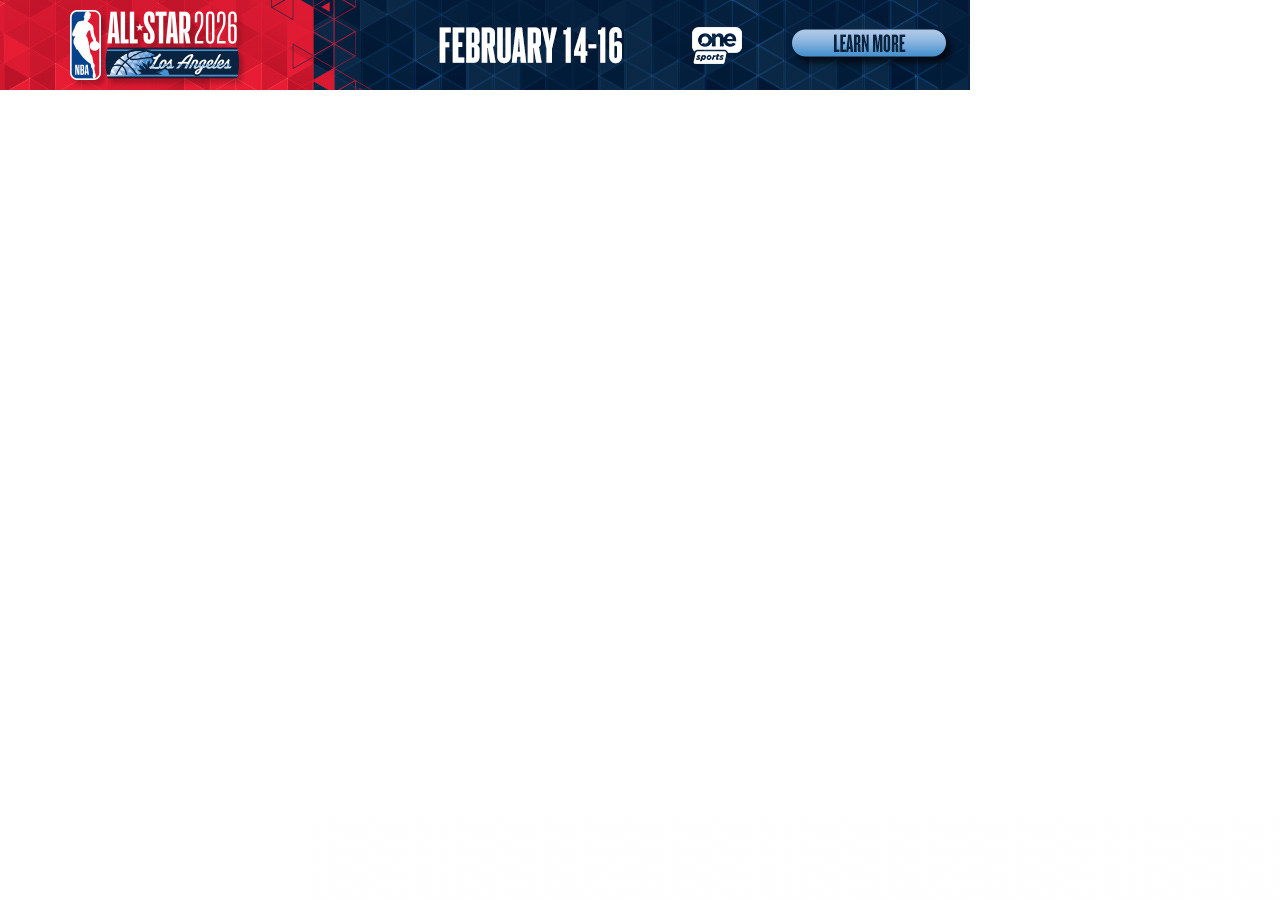
<file: assets/saved_resource(2).html>
<!DOCTYPE html>
<!-- saved from url=(0020)https://www.nba.com/ -->
<html><head><meta http-equiv="Content-Type" content="text/html; charset=UTF-8"><script>var jscVersion = 'r20260129';</script><script>var google_casm=[];</script><style>a { color: #000000 }</style><script>function su(id) {var a = document.getElementById(id);var b = (new Date()).getTime();if (a && a.myt && b) {var t = b - a.myt;if (window.css) {css(id,'clkt',t);return;}var bi = a.href.indexOf("&clkt=");if (bi > 0) {var c = a.href.substring(0, bi+6); var d = a.href.substring(bi+6, a.href.length);var ei = d.indexOf("&");var r = '';if (ei >= 0)r = d.substring(ei, d.length);a.href = c + t + r; } else {a.href += "&clkt=" + t;}}}</script><script>window.dicnf = {};</script><script data-jc="42" data-jc-version="r20260129" data-jc-flags="[&quot;x%278446&#39;9efotm(&amp;20067;&gt;8&amp;&gt;`dopb/%&lt;1732261!=|vqc)!7201061?&#39;9efotm(&amp;20723;&gt;:&amp;&gt;`dopb/%&lt;1245;05!=nehu`/!361&lt;&lt;101!9abk{a($16463496&amp;&lt;qqvb/%&lt;137360&gt;!=|vqcx&quot;]">(function(){'use strict';/*  Copyright The Closure Library Authors. SPDX-License-Identifier: Apache-2.0 */ var r=this||self;function aa(a){r.setTimeout(()=>{throw a;},0)};var v,w;a:{for(var ba=["CLOSURE_FLAGS"],z=r,B=0;B<ba.length;B++)if(z=z[ba[B]],z==null){w=null;break a}w=z}var ca=w&&w[748402147];v=ca!=null?ca:!0;function E(a){E[" "](a);return a}E[" "]=function(){};const da={};let F=null;let ea=void 0;function G(a,b=!1){return b&&Symbol.for&&a?Symbol.for(a):a!=null?Symbol(a):Symbol()}var H=G(),I=G("m_m",!0);const J=G("jas",!0);var fa;const ha=[];ha[J]=7;fa=Object.freeze(ha);var ia={};function ja(a,b){return b===void 0?a.g!==K&&!!(2&(a.j[J]|0)):!!(2&b)&&a.g!==K}const K={};const ka=BigInt(Number.MIN_SAFE_INTEGER),la=BigInt(Number.MAX_SAFE_INTEGER);function ma(a){if(typeof a!=="boolean"){var b=typeof a;throw Error(`Expected boolean but got ${b!="object"?b:a?Array.isArray(a)?"array":b:"null"}: ${a}`);}return a};function na(a){return a};function oa(a,b,c,d){var e=d!==void 0;d=!!d;const f=[];var g=a.length;let k,h=4294967295,m=!1;const l=!!(b&64),p=l?b&128?0:-1:void 0;b&1||(k=g&&a[g-1],k!=null&&typeof k==="object"&&k.constructor===Object?(g--,h=g):k=void 0,!l||b&128||e||(m=!0,h=(qa??na)(h-p,p,a,k,void 0)+p));b=void 0;for(e=0;e<g;e++){let n=a[e];if(n!=null&&(n=c(n,d))!=null)if(l&&e>=h){const q=e-p;(b??(b={}))[q]=n}else f[e]=n}if(k)for(let n in k){a=k[n];if(a==null||(a=c(a,d))==null)continue;g=+n;let q;l&&!Number.isNaN(g)&&(q=g+p)< h?f[q]=a:(b??(b={}))[n]=a}b&&(m?f.push(b):f[h]=b);return f}function ra(a){switch(typeof a){case "number":return Number.isFinite(a)?a:""+a;case "bigint":return a>=ka&&a<=la?Number(a):""+a;case "boolean":return a?1:0;case "object":if(Array.isArray(a)){const b=a[J]|0;return a.length===0&&b&1?void 0:oa(a,b,ra)}if(a!=null&&a[I]===ia)return sa(a);return}return a}let qa;function sa(a){a=a.j;return oa(a,a[J]|0,ra)};function ta(a,b,c,d=0){if(a==null){var e=32;c?(a=[c],e|=128):a=[];b&&(e=e&-16760833|(b&1023)<<14)}else{if(!Array.isArray(a))throw Error("narr");e=a[J]|0;if(v&&1&e)throw Error("rfarr");2048&e&&!(2&e)&&ua();if(e&256)throw Error("farr");if(e&64)return(e|d)!==e&&(a[J]=e|d),a;if(c&&(e|=128,c!==a[0]))throw Error("mid");a:{c=a;e|=64;var f=c.length;if(f){var g=f-1;const h=c[g];if(h!=null&&typeof h==="object"&&h.constructor===Object){b=e&128?0:-1;g-=b;if(g>=1024)throw Error("pvtlmt");for(var k in h)if(f=+k, f<g)c[f+b]=h[k],delete h[k];else break;e=e&-16760833|(g&1023)<<14;break a}}if(b){k=Math.max(b,f-(e&128?0:-1));if(k>1024)throw Error("spvt");e=e&-16760833|(k&1023)<<14}}}a[J]=e|64|d;return a}function ua(){if(v)throw Error("carr");if(H!=null){var a=ea??(ea={});var b=a[H]||0;b>=5||(a[H]=b+1,a=Error(),a.__closure__error__context__984382||(a.__closure__error__context__984382={}),a.__closure__error__context__984382.severity="incident",aa(a))}};function va(a,b){if(typeof a!=="object")return a;if(Array.isArray(a)){var c=a[J]|0;a.length===0&&c&1?a=void 0:c&2||(!b||4096&c||16&c?a=wa(a,c,!1,b&&!(c&16)):(a[J]|=34,c&4&&Object.freeze(a)));return a}if(a!=null&&a[I]===ia){c=a.j;const d=c[J]|0;ja(a,d)||(d&2?b=!0:!(d&32)||d&4096?b=!1:(c[J]=d|2,a.g=K,b=!0),b?(a=new a.constructor(c),a.i=K):a=wa(c,d));return a}}function wa(a,b,c,d){d??(d=!!(34&b));a=oa(a,b,va,d);d=32;c&&(d|=2);b=b&16769217|d;a[J]=b;return a} function xa(a){if(a.g===K){var b=a.j;b=wa(b,b[J]|0);b[J]|=2048;a.j=b;a.g=void 0;a.i=void 0;b=!0}else b=!1;if(!b&&ja(a,a.j[J]|0))throw Error();};function ya(a,b,c){xa(a);const d=a.j;za(d,d[J]|0,b,c);return a}function za(a,b,c,d){const e=c+-1;var f=a.length-1;if(f>=0&&e>=f){const g=a[f];if(g!=null&&typeof g==="object"&&g.constructor===Object)return g[c]=d,b}if(e<=f)return a[e]=d,b;d!==void 0&&(f=(b??(b=a[J]|0))>>14&1023||536870912,c>=f?d!=null&&(a[f+-1]={[c]:d}):a[e]=d);return b}function L(a,b,c){if(c!=null&&typeof c!=="string")throw Error();return ya(a,b,c)};var M=class{constructor(a){this.j=ta(a,void 0,void 0,2048)}toJSON(){return sa(this)}};M.prototype[I]=ia;M.prototype.toString=function(){return this.j.toString()};var N=class{constructor(a,b=!1){this.key=a;this.defaultValue=b;this.valueType="boolean"}};var Aa=new N("45368259"),Ba=new N("45357156",!0),Ca=new N("45350890"),Da=new N("45414892"),Ea=new N("45620832"),Fa=new N("45648564"),Ga=new N("45716539",!0);const Ha=RegExp("ad\\.doubleclick\\.net/(ddm/trackimp|pcs/view)");var O=(a,b)=>a.substring(a.length-7)=="&adurl="?a.substring(0,a.length-7)+b+"&adurl=":a+b;let Ia=r.dicnf||{};function Ja(a,b){if(a)for(const c in a)Object.prototype.hasOwnProperty.call(a,c)&&b(a[c],c,a)};function Ka(){if(!globalThis.crypto)return Math.random();try{const a=new Uint32Array(1);globalThis.crypto.getRandomValues(a);return a[0]/65536/65536}catch(a){return Math.random()}};function La(a=document){return a.createElement("img")};let P=[];function Ma(){const a=P;P=[];for(const b of a)try{b()}catch{}};function Q(a,b,c){typeof a.addEventListener==="function"&&a.addEventListener(b,c,!1)}function Na(a,b,c){typeof a.removeEventListener==="function"&&a.removeEventListener(b,c,!1)}function Sa(a,b){a.readyState==="complete"||a.readyState==="interactive"?(P.push(b),P.length===1&&(window.Promise?Promise.resolve().then(Ma):(a=window.setImmediate,typeof a==="function"?a(Ma):setTimeout(Ma,0)))):a.addEventListener("DOMContentLoaded",b)};function Ta(a,b=null){Ua(a,b)}function Ua(a,b){r.google_image_requests||(r.google_image_requests=[]);const c=La(r.document);if(b){const d=e=>{b&&b(e);Na(c,"load",d);Na(c,"error",d)};Q(c,"load",d);Q(c,"error",d)}c.src=a;r.google_image_requests.push(c)};let Va=0;function Wa(a,b=null){return b&&b.getAttribute("data-jc")===String(a)?b:document.querySelector(`[${"data-jc"}="${a}"]`)};function R(a){Xa||(Xa=new Ya);const b=Xa.g[a.key];if(a.valueType==="proto"){try{const c=JSON.parse(b);if(Array.isArray(c))return c}catch(c){}return a.defaultValue}return typeof b===typeof a.defaultValue?b:a.defaultValue}var Za=class{constructor(){this.g={}}};var Ya=class extends Za{constructor(){super();var a=Wa(Va,document.currentScript);a=a&&a.getAttribute("data-jc-flags")||"";try{const b=JSON.parse(a)[0];a="";for(let c=0;c<b.length;c++)a+=String.fromCharCode(b.charCodeAt(c)^"\u0003\u0007\u0003\u0007\b\u0004\u0004\u0006\u0005\u0003".charCodeAt(c%10));this.g=JSON.parse(a)}catch(b){}}},Xa;var $a=class{constructor(a,b){this.error=a;this.meta={};this.context=b.context;this.msg=b.message||"";this.id=b.id||"jserror"}};function ab(a){let b=a.toString();a.name&&b.indexOf(a.name)==-1&&(b+=": "+a.name);a.message&&b.indexOf(a.message)==-1&&(b+=": "+a.message);if(a.stack)a:{a=a.stack;var c=b;try{a.indexOf(c)==-1&&(a=c+"\n"+a);let d;for(;a!=d;)d=a,a=a.replace(RegExp("((https?:/..*/)[^/:]*:\\d+(?:.|\n)*)\\2"),"$1");b=a.replace(RegExp("\n *","g"),"\n");break a}catch(d){b=c;break a}b=void 0}return b};const bb=RegExp("^https?://(\\w|-)+\\.cdn\\.ampproject\\.(net|org)(\\?|/|$)");var cb=class{constructor(a,b){this.g=a;this.i=b}},db=class{constructor(a,b){this.url=a;this.g=!!b;this.depth=null}};let S=null;function eb(){const a=r.performance;return a&&a.now&&a.timing?Math.floor(a.now()+a.timing.navigationStart):Date.now()}function fb(){const a=r.performance;return a&&a.now?a.now():null};var gb=class{constructor(a,b){var c=fb()||eb();this.label=a;this.type=b;this.value=c;this.duration=0;this.taskId=this.slotId=void 0;this.uniqueId=Math.random()}};const U=r.performance,hb=!!(U&&U.mark&&U.measure&&U.clearMarks),V=function(a){let b=!1,c;return function(){b||(c=a(),b=!0);return c}}(()=>{var a;if(a=hb){var b;a=window;if(S===null){S="";try{let c="";try{c=a.top.location.hash}catch(d){c=a.location.hash}c&&(S=(b=c.match(/\bdeid=([\d,]+)/))?b[1]:"")}catch(c){}}b=S;a=!!b.indexOf&&b.indexOf("1337")>=0}return a});function ib(a){a&&U&&V()&&(U.clearMarks(`goog_${a.label}_${a.uniqueId}_start`),U.clearMarks(`goog_${a.label}_${a.uniqueId}_end`))};function W(a,b){const c={};c[a]=b;return[c]}function jb(a,b,c,d,e){const f=[];Ja(a,(g,k)=>{(g=kb(g,b,c,d,e))&&f.push(`${k}=${g}`)});return f.join(b)} function kb(a,b,c,d,e){if(a==null)return"";b=b||"&";c=c||",$";typeof c==="string"&&(c=c.split(""));if(a instanceof Array){if(d||(d=0),d<c.length){const f=[];for(let g=0;g<a.length;g++)f.push(kb(a[g],b,c,d+1,e));return f.join(c[d])}}else if(typeof a==="object")return e||(e=0),e<2?encodeURIComponent(jb(a,b,c,d,e+1)):"...";return encodeURIComponent(String(a))}function lb(a){let b=1;for(const c in a.i)c.length>b&&(b=c.length);return 3997-b-a.l.length-1} function mb(a,b,c){b="https://"+b+c;let d=lb(a)-c.length;if(d<0)return"";a.g.sort((f,g)=>f-g);c=null;let e="";for(let f=0;f<a.g.length;f++){const g=a.g[f],k=a.i[g];for(let h=0;h<k.length;h++){if(!d){c=c==null?g:c;break}let m=jb(k[h],a.l,",$");if(m){m=e+m;if(d>=m.length){d-=m.length;b+=m;e=a.l;break}c=c==null?g:c}}}a="";c!=null&&(a=`${e}${"trn"}=${c}`);return b+a}var nb=class{constructor(){this.l="&";this.i={};this.m=0;this.g=[]}};const ob=RegExp("^(?:([^:/?#.]+):)?(?://(?:([^\\\\/?#]*)@)?([^\\\\/?#]*?)(?::([0-9]+))?(?=[\\\\/?#]|$))?([^?#]+)?(?:\\?([^#]*))?(?:#([\\s\\S]*))?$");function pb(a,b,c,d){const e=c.length;for(;(b=a.indexOf(c,b))>=0&&b<d;){var f=a.charCodeAt(b-1);if(f==38||f==63)if(f=a.charCodeAt(b+e),!f||f==61||f==38||f==35)return b;b+=e+1}return-1}const qb=/#|$/; function rb(a){const b=a.search(qb);let c=pb(a,0,"ase",b);if(c<0)return null;let d=a.indexOf("&",c);if(d<0||d>b)d=b;return decodeURIComponent(a.slice(c+4,d!==-1?d:0).replace(/\+/g," "))}const sb=/[?&]($|#)/; function tb(a,b){var c=a.search(qb),d=0,e;const f=[];for(;(e=pb(a,d,"nis",c))>=0;)f.push(a.substring(d,e)),d=Math.min(a.indexOf("&",e)+1||c,c);f.push(a.slice(d));a=f.join("").replace(sb,"$1");(b="nis"+(b!=null?"="+encodeURIComponent(String(b)):""))?(c=a.indexOf("#"),c<0&&(c=a.length),d=a.indexOf("?"),d<0||d>c?(d=c,e=""):e=a.substring(d+1,c),a=[a.slice(0,d),e,a.slice(c)],c=a[1],a[1]=b?c?c+"&"+b:b:c,b=a[0]+(a[1]?"?"+a[1]:"")+a[2]):b=a;return b};function ub(a,b,c,d){let e,f;try{a.g&&a.g.g?(f=a.g.start(b.toString(),3),e=c(),a.g.end(f)):e=c()}catch(g){c=!0;try{ib(f),c=a.v(b,new $a(g,{message:ab(g)}),void 0,d)}catch(k){a.m(217,k)}if(c)window.console?.error?.(g);else throw g;}return e}function vb(a,b,c,d){var e=X;return(...f)=>ub(e,a,()=>b.apply(c,f),d)} var xb=class{constructor(a=null){this.u=Y;this.g=a;this.i=null;this.l=!1;this.v=this.m}m(a,b,c,d,e){e=e||"jserror";let f=void 0;try{const C=new nb;var g=C;g.g.push(1);g.i[1]=W("context",a);b.error&&b.meta&&b.id||(b=new $a(b,{message:ab(b)}));g=b;if(g.msg){b=C;var k=g.msg.substring(0,512);b.g.push(2);b.i[2]=W("msg",k)}var h=g.meta||{};k=h;if(this.i)try{this.i(k)}catch(A){}if(d)try{d(k)}catch(A){}d=C;h=[h];d.g.push(3);d.i[3]=h;var m;if(!(m=q)){d=r;h=[];let A;k=null;do{var l=d;try{var p;if(p=!!l&&l.location.href!= null)b:{try{E(l.foo);p=!0;break b}catch(x){}p=!1}var n=p}catch{n=!1}n?(A=l.location.href,k=l.document&&l.document.referrer||null):(A=k,k=null);h.push(new db(A||""));try{d=l.parent}catch(x){d=null}}while(d&&l!==d);for(let x=0,Oa=h.length-1;x<=Oa;++x)h[x].depth=Oa-x;l=r;if(l.location&&l.location.ancestorOrigins&&l.location.ancestorOrigins.length===h.length-1)for(n=1;n<h.length;++n){const x=h[n];x.url||(x.url=l.location.ancestorOrigins[n-1]||"",x.g=!0)}m=h}var q=m;let T=new db(r.location.href,!1);m= null;const pa=q.length-1;for(l=pa;l>=0;--l){var t=q[l];!m&&bb.test(t.url)&&(m=t);if(t.url&&!t.g){T=t;break}}t=null;const Cb=q.length&&q[pa].url;T.depth!==0&&Cb&&(t=q[pa]);f=new cb(T,t);if(f.i){q=C;var u=f.i.url||"";q.g.push(4);q.i[4]=W("top",u)}var D={url:f.g.url||""};if(f.g.url){const A=f.g.url.match(ob);var y=A[1],Pa=A[3],Qa=A[4];u="";y&&(u+=y+":");Pa&&(u+="//",u+=Pa,Qa&&(u+=":"+Qa));var Ra=u}else Ra="";y=C;D=[D,{url:Ra}];y.g.push(5);y.i[5]=D;wb(this.u,e,C,this.l,c)}catch(C){try{wb(this.u,e,{context:"ecmserr", rctx:a,msg:ab(C),url:f?.g.url??""},this.l,c)}catch(T){}}return!0}};class yb{};function wb(a,b,c,d=!1,e,f){if((d?a.g:Math.random())<(e||.01))try{let g;c instanceof nb?g=c:(g=new nb,Ja(c,(h,m)=>{var l=g;const p=l.m++;h=W(m,h);l.g.push(p);l.i[p]=h}));const k=mb(g,a.domain,a.path+b+"&");k&&(typeof f!=="undefined"?Ta(k,f):Ta(k))}catch(g){}}function zb(){var a=Y,b=window.google_srt;b>=0&&b<=1&&(a.g=b)}var Ab=class{constructor(){this.domain="pagead2.googlesyndication.com";this.path="/pagead/gen_204?id=";this.g=Math.random()}};let Y,X; const Z=new class{constructor(a,b){this.i=[];this.l=b||r;let c=null;b&&(b.google_js_reporting_queue=b.google_js_reporting_queue||[],this.i=b.google_js_reporting_queue,c=b.google_measure_js_timing);this.g=V()||(c!=null?c:Math.random()<a)}start(a,b){if(!this.g)return null;a=new gb(a,b);b=`goog_${a.label}_${a.uniqueId}_start`;U&&V()&&U.mark(b);return a}end(a){if(this.g&&typeof a.value==="number"){a.duration=(fb()||eb())-a.value;var b=`goog_${a.label}_${a.uniqueId}_end`;U&&V()&&U.mark(b);!this.g||this.i.length> 2048||this.i.push(a)}}}(1,window);function Bb(){window.google_measure_js_timing||(Z.g=!1,Z.i!==Z.l.google_js_reporting_queue&&(V()&&Array.prototype.forEach.call(Z.i,ib,void 0),Z.i.length=0))} (function(a){Y=a??new Ab;typeof window.google_srt!=="number"&&(window.google_srt=Math.random());zb();X=new xb(Z);X.i=b=>{var c=Va;c!==0&&(b.jc=String(c),c=(c=Wa(c,document.currentScript))&&c.getAttribute("data-jc-version")||"unknown",b.shv=c)};X.l=!0;window.document.readyState==="complete"?Bb():Z.g&&Q(window,"load",()=>{Bb()})})();function Db(a,b,c,d){return vb(a,b,c,d)} function Eb(a,b,c,d){var e=yb;var f="o";e.o&&e.hasOwnProperty(f)||(f=new e,e.o=f);e=[];!b.eid&&e.length&&(b.eid=e.toString());wb(Y,a,b,!0,c,d)};const Fb=["FRAME","IMG","IFRAME"],Gb=/^[01](px)?$/;function Hb(a){return typeof a==="string"?document.getElementById(a):a}function Ib(a){a||(a=(b,c,d)=>{b.addEventListener(c,d)});return a} function Jb(a,b){if(a=Hb(a)){var c=Ib(c);var d=!1,e=n=>{d||(d=!0,b(n))},f=2;for(var g=0;g<Fb.length;++g)if(Fb[g]===a.tagName){f=3;var k=[a];break}k||(k=a.querySelectorAll(Fb.join(",")));var h=0,m=0,l=!0;a=!1;for(g=0;g<k.length;g++){const n=k[g];if(n.tagName!=="IMG"||!n.complete||n.naturalWidth&&n.naturalHeight?Gb.test(n.getAttribute("width")??"")&&Gb.test(n.getAttribute("height")??""):1)continue;const q=n.tagName==="IMG";if(n.tagName==="IMG")var p=n.naturalWidth&&n.naturalHeight?!0:!1;else try{p= (n.readyState?n.readyState:n.contentWindow?.document?.readyState)==="complete"}catch(t){p=!1}if(p)a=!0,q&&(l=!0);else{h++;const t=u=>{h--;!h&&l&&e(f);q&&(u=u&&u.type==="error",m--,u||(l=!0))};c(n,"load",t);q&&(m++,c(n,"error",t))}}m===0&&(l=!0);k=null;k=r.document.readyState==="complete";if(h===0&&!a&&k)f=5;else if(h||!a){c(r,"load",()=>{e(4)});return}e(f)}};function Kb(a){let b;a.visibilityState?b="visibilitychange":a.mozVisibilityState?b="mozvisibilitychange":a.webkitVisibilityState&&(b="webkitvisibilitychange");return b};function Lb(){const a=window;if(a.gmaSdk||a.webkit?.messageHandlers?.getGmaViewSignals)return a;try{const b=window.parent;if(b.gmaSdk||b.webkit?.messageHandlers?.getGmaViewSignals)return b}catch(b){}return null} function Mb(a,b={},c=()=>{},d=()=>{},e=200,f,g){const k=String(Math.floor(Ka()*2147483647));let h=0;const m=l=>{try{const p=typeof l.data==="object"?l.data:JSON.parse(l.data);k===p.paw_id&&(window.clearTimeout(h),window.removeEventListener("message",m),p.signal?c(p.signal):p.error&&d(p.error))}catch(p){g("paw_sigs",{msg:"postmessageError",err:p instanceof Error?p.message:"nonError",data:l.data==null?"null":l.data.length>500?l.data.substring(0,500):l.data})}};window.addEventListener("message",l=>{f(903, ()=>{m(l)})()});a.postMessage({paw_id:k,...b});h=window.setTimeout(()=>{window.removeEventListener("message",m);d("PAW GMA postmessage timed out.")},e)};function Nb(a=document){return!!a.featurePolicy?.allowedFeatures().includes("attribution-reporting")};var Ob=class extends M{};function Pb(a,b){return L(a,2,b)}function Qb(a,b){return L(a,3,b)}function Rb(a,b){return L(a,4,b)}function Sb(a,b){return L(a,5,b)}function Tb(a,b){return L(a,9,b)} function Ub(a,b){{var c=b;xa(a);const l=a.j;b=l[J]|0;if(c==null)za(l,b,10);else{var d=c===fa?7:c[J]|0,e=d,f=!!(2&d)&&!!(4&d)||!!(256&d),g=f||Object.isFrozen(c),k=!0,h=!0;for(let p=0;p<c.length;p++){var m=c[p];f||(m=ja(m),k&&(k=!m),h&&(h=m))}f||(d=k?13:5,d=h?d&-4097:d|4096);g&&d===e||(c=[...c],e=0,d=2&b?d|2:d&-3,d&=-273);d!==e&&(c[J]=d);b=za(l,b,10,c);2&d||!(4096&d||16&d)||(c=l,b===void 0&&(b=c[J]|0),b&32&&!(b&4096)&&(c[J]=b|4096))}}return a}function Vb(a,b){return ya(a,11,b==null?b:ma(b))} function Wb(a,b){return L(a,1,b)}function Xb(a,b){return ya(a,7,b==null?b:ma(b))}var Yb=class extends M{};const Zb="platform platformVersion architecture model uaFullVersion bitness fullVersionList wow64".split(" ");function $b(){var a=window;if(typeof a.navigator?.userAgentData?.getHighEntropyValues!=="function")return null;const b=a.google_tag_data??(a.google_tag_data={});if(b.uach_promise)return b.uach_promise;a=a.navigator.userAgentData.getHighEntropyValues(Zb).then(c=>{b.uach??(b.uach=c);return c});return b.uach_promise=a} function ac(a){return Vb(Ub(Sb(Pb(Wb(Rb(Xb(Tb(Qb(new Yb,a.architecture||""),a.bitness||""),a.mobile||!1),a.model||""),a.platform||""),a.platformVersion||""),a.uaFullVersion||""),a.fullVersionList?.map(b=>{var c=new Ob;c=L(c,1,b.brand);return L(c,2,b.version)})||[]),a.wow64||!1)}function bc(){return $b()?.then(a=>ac(a))??null};class cc{constructor(){this.promise=new Promise((a,b)=>{this.resolve=a;this.reject=b})}};window.viewReq=[];function dc(a,b){b?(b=La(),b.src=a.replace("&amp;","&"),b.attributionSrc="",window.viewReq.push(b)):(b=new Image,b.src=a.replace("&amp;","&"),window.viewReq.push(b))} function ec(a,b){var c={keepalive:!0,credentials:"include",redirect:"follow",method:"get",mode:"no-cors"};b&&(c.mode="cors","setAttributionReporting"in XMLHttpRequest.prototype?c.attributionReporting={eventSourceEligible:"true",triggerEligible:"false"}:c.headers={"Attribution-Reporting-Eligible":"event-source"});c=fetch(a,c).catch(()=>{dc(a,b)});R(Ga)&&c instanceof Promise&&c.then(d=>{if(d instanceof Response){var e=window;const g={};if(d=d.headers.get("X-Ad-Event-Value"))try{const k=JSON.parse(d); g.revenueCurrency=k.currency;g.revenueMicros=k.value;var f=e.parent;g.googMsgType="aevi";f.postMessage(JSON.stringify(g),"*")}catch{}}})}function fc(a,b){window.fetch?ec(a,b):dc(a,b)}function hc(){const a=r.document;return new Promise(b=>{const c=Kb(a);if(c){var d=()=>{(a.prerendering?3:{visible:1,hidden:2,prerender:3,preview:4,unloaded:5,"":0}[a.visibilityState||a.webkitVisibilityState||a.mozVisibilityState||""]??0)!==3&&(Na(a,c,d),b())};Q(a,c,d)}})}Va=42; window.vu=a=>{var b=R(Ba)||R(Da);const c=Lb();if(b&&c?.gmaSdk?.getViewSignals){var d=c.gmaSdk.getViewSignals();d&&!R(Da)&&(a=O(a,"&ms="+d))}R(Aa)&&"__google_lidar_radf_"in window&&(a=O(a,"&avradf=1"));const e=[];d=()=>{const k=new cc;e.push(k.promise);return k.resolve};if(R(Fa)){var f=hc();if(f!=null){const k=d();f.then(()=>{a=O(a,"&sbtr=1");k()})}}if(Ia.ebtrg){const k=d(),h=l=>{l&&(a=O(a,`&dett=${l}`));k()},m=r.document;Sa(m,()=>{Jb(m.body,h)})}R(Ea)&&(a=O(a,"&sbtr=1"));if(R(Ca)&&(f=bc(),f!=null)){const k= d();f.then(h=>{var m=JSON.stringify(sa(h));h=[];var l=0;for(var p=0;p<m.length;p++){var n=m.charCodeAt(p);n>255&&(h[l++]=n&255,n>>=8);h[l++]=n}m=3;m===void 0&&(m=0);if(!F)for(F={},l="ABCDEFGHIJKLMNOPQRSTUVWXYZabcdefghijklmnopqrstuvwxyz0123456789".split(""),p=["+/=","+/","-_=","-_.","-_"],n=0;n<5;n++){var q=l.concat(p[n].split(""));da[n]=q;for(var t=0;t<q.length;t++){var u=q[t];F[u]===void 0&&(F[u]=t)}}m=da[m];l=Array(Math.floor(h.length/3));p=m[64]||"";for(n=q=0;q<h.length-2;q+=3){var D=h[q],y=h[q+ 1];u=h[q+2];t=m[D>>2];D=m[(D&3)<<4|y>>4];y=m[(y&15)<<2|u>>6];u=m[u&63];l[n++]=t+D+y+u}t=0;u=p;switch(h.length-q){case 2:t=h[q+1],u=m[(t&15)<<2]||p;case 1:h=h[q],l[n]=m[h>>2]+m[(h&3)<<4|t>>4]+u+p}h=l.join("");h.length>0&&(a=O(a,"&uach="+h));k()})}if(b&&c?.webkit?.messageHandlers?.getGmaViewSignals){const k=d();Mb(c.webkit.messageHandlers.getGmaViewSignals,{},h=>{R(Da)||(a=O(a,"&"+h));k()},()=>{k()},200,Db,Eb)}const g=rb(a)===(2).toString()||Ha.test(a);g&&(b=Nb(window.document)?6:5,a=tb(a,b));e.length> 0?Promise.all(e).then(()=>{fc(a,g)}):fc(a,g)};}).call(this);</script><script data-jc="53" data-jc-version="r20260129">(function(){'use strict';var aa=Object.defineProperty,ba=globalThis;function ca(a,b){if(b)a:{var c=ba;a=a.split(".");for(var d=0;d<a.length-1;d++){var e=a[d];if(!(e in c))break a;c=c[e]}a=a[a.length-1];d=c[a];b=b(d);b!=d&&b!=null&&aa(c,a,{configurable:!0,writable:!0,value:b})}}ca("Symbol.dispose",function(a){return a?a:Symbol("Symbol.dispose")});/*  Copyright The Closure Library Authors. SPDX-License-Identifier: Apache-2.0 */ var p=this||self;function t(a){var b=typeof a;return b=="object"&&a!=null||b=="function"}function da(a,b){function c(){}c.prototype=b.prototype;a.B=b.prototype;a.prototype=new c;a.prototype.constructor=a;a.aa=function(d,e,f){for(var g=Array(arguments.length-2),l=2;l<arguments.length;l++)g[l-2]=arguments[l];return b.prototype[e].apply(d,g)}};function u(){this.o=this.o;this.u=this.u}u.prototype.o=!1;u.prototype.dispose=function(){this.o||(this.o=!0,this.v())};u.prototype[Symbol.dispose]=function(){this.dispose()};u.prototype.v=function(){if(this.u)for(;this.u.length;)this.u.shift()()};function v(a,b){this.type=a;this.g=this.target=b;this.defaultPrevented=!1}v.prototype.h=function(){this.defaultPrevented=!0};var w,x;a:{for(var ea=["CLOSURE_FLAGS"],y=p,z=0;z<ea.length;z++)if(y=y[ea[z]],y==null){x=null;break a}x=y}var fa=x&&x[748402147];w=fa!=null?fa:!0;function A(a,b){v.call(this,a?a.type:"");this.relatedTarget=this.g=this.target=null;this.button=this.screenY=this.screenX=this.clientY=this.clientX=0;this.key="";this.metaKey=this.shiftKey=this.altKey=this.ctrlKey=!1;this.state=null;this.pointerId=0;this.pointerType="";this.i=null;a&&this.init(a,b)}da(A,v); A.prototype.init=function(a,b){const c=this.type=a.type,d=a.changedTouches&&a.changedTouches.length?a.changedTouches[0]:null;this.target=a.target||a.srcElement;this.g=b;b=a.relatedTarget;b||(c=="mouseover"?b=a.fromElement:c=="mouseout"&&(b=a.toElement));this.relatedTarget=b;d?(this.clientX=d.clientX!==void 0?d.clientX:d.pageX,this.clientY=d.clientY!==void 0?d.clientY:d.pageY,this.screenX=d.screenX||0,this.screenY=d.screenY||0):(this.clientX=a.clientX!==void 0?a.clientX:a.pageX,this.clientY=a.clientY!== void 0?a.clientY:a.pageY,this.screenX=a.screenX||0,this.screenY=a.screenY||0);this.button=a.button;this.key=a.key||"";this.ctrlKey=a.ctrlKey;this.altKey=a.altKey;this.shiftKey=a.shiftKey;this.metaKey=a.metaKey;this.pointerId=a.pointerId||0;this.pointerType=a.pointerType;this.state=a.state;this.i=a;a.defaultPrevented&&A.B.h.call(this)};A.prototype.h=function(){A.B.h.call(this);const a=this.i;a.preventDefault?a.preventDefault():a.returnValue=!1};var B="closure_listenable_"+(Math.random()*1E6|0);var ha=0;function ia(a,b,c,d,e){this.listener=a;this.proxy=null;this.src=b;this.type=c;this.capture=!!d;this.handler=e;this.key=++ha;this.l=this.m=!1}function C(a){a.l=!0;a.listener=null;a.proxy=null;a.src=null;a.handler=null};function ja(a){const b=[];let c=0;for(const d in a)b[c++]=a[d];return b}const ka="constructor hasOwnProperty isPrototypeOf propertyIsEnumerable toLocaleString toString valueOf".split(" ");function la(a,b){let c,d;for(let e=1;e<arguments.length;e++){d=arguments[e];for(c in d)a[c]=d[c];for(let f=0;f<ka.length;f++)c=ka[f],Object.prototype.hasOwnProperty.call(d,c)&&(a[c]=d[c])}};function D(a){this.src=a;this.g={};this.h=0}D.prototype.add=function(a,b,c,d,e){const f=a.toString();a=this.g[f];a||(a=this.g[f]=[],this.h++);const g=E(a,b,d,e);g>-1?(b=a[g],c||(b.m=!1)):(b=new ia(b,this.src,f,!!d,e),b.m=c,a.push(b));return b};function F(a,b){const c=b.type;if(c in a.g){var d=a.g[c],e=Array.prototype.indexOf.call(d,b,void 0),f;(f=e>=0)&&Array.prototype.splice.call(d,e,1);f&&(C(b),a.g[c].length==0&&(delete a.g[c],a.h--))}} function E(a,b,c,d){for(let e=0;e<a.length;++e){const f=a[e];if(!f.l&&f.listener==b&&f.capture==!!c&&f.handler==d)return e}return-1};var ma="closure_lm_"+(Math.random()*1E6|0),na={},oa=0;function pa(a,b,c,d,e){if(d&&d.once)qa(a,b,c,d,e);else if(Array.isArray(b))for(let f=0;f<b.length;f++)pa(a,b[f],c,d,e);else c=sa(c),a&&a[B]?a.listen(b,c,t(d)?!!d.capture:!!d,e):ta(a,b,c,!1,d,e)} function ta(a,b,c,d,e,f){if(!b)throw Error("Invalid event type");const g=t(e)?!!e.capture:!!e;let l=ua(a);l||(a[ma]=l=new D(a));c=l.add(b,c,d,g,f);if(!c.proxy){d=va();c.proxy=d;d.src=a;d.listener=c;if(a.addEventListener)e===void 0&&(e=!1),a.addEventListener(b.toString(),d,e);else if(a.attachEvent)a.attachEvent(wa(b.toString()),d);else if(a.addListener&&a.removeListener)a.addListener(d);else throw Error("addEventListener and attachEvent are unavailable.");oa++}} function va(){function a(c){return b.call(a.src,a.listener,c)}const b=xa;return a}function qa(a,b,c,d,e){if(Array.isArray(b))for(let f=0;f<b.length;f++)qa(a,b[f],c,d,e);else c=sa(c),a&&a[B]?ya(a,b,c,t(d)?!!d.capture:!!d,e):ta(a,b,c,!0,d,e)} function za(a,b,c,d,e){if(Array.isArray(b))for(var f=0;f<b.length;f++)za(a,b[f],c,d,e);else(d=t(d)?!!d.capture:!!d,c=sa(c),a&&a[B])?(a=a.g,f=String(b).toString(),f in a.g&&(b=a.g[f],c=E(b,c,d,e),c>-1&&(C(b[c]),Array.prototype.splice.call(b,c,1),b.length==0&&(delete a.g[f],a.h--)))):a&&(a=ua(a))&&(b=a.g[b.toString()],a=-1,b&&(a=E(b,c,d,e)),(c=a>-1?b[a]:null)&&Aa(c))} function Aa(a){if(typeof a!=="number"&&a&&!a.l){var b=a.src;if(b&&b[B])F(b.g,a);else{var c=a.type,d=a.proxy;b.removeEventListener?b.removeEventListener(c,d,a.capture):b.detachEvent?b.detachEvent(wa(c),d):b.addListener&&b.removeListener&&b.removeListener(d);oa--;(c=ua(b))?(F(c,a),c.h==0&&(c.src=null,b[ma]=null)):C(a)}}}function wa(a){return a in na?na[a]:na[a]="on"+a}function xa(a,b){if(a.l)a=!0;else{b=new A(b,this);const c=a.listener,d=a.handler||a.src;a.m&&Aa(a);a=c.call(d,b)}return a} function ua(a){a=a[ma];return a instanceof D?a:null}var Ba="__closure_events_fn_"+(Math.random()*1E9>>>0);function sa(a){if(typeof a==="function")return a;a[Ba]||(a[Ba]=function(b){return a.handleEvent(b)});return a[Ba]};function G(){u.call(this);this.g=new D(this);this.G=this;this.C=null}da(G,u);G.prototype[B]=!0;G.prototype.addEventListener=function(a,b,c,d){pa(this,a,b,c,d)};G.prototype.removeEventListener=function(a,b,c,d){za(this,a,b,c,d)}; G.prototype.dispatchEvent=function(a){var b,c=this.C;if(c)for(b=[];c;c=c.C)b.push(c);c=this.G;const d=a.type||a;if(typeof a==="string")a=new v(a,c);else if(a instanceof v)a.target=a.target||c;else{var e=a;a=new v(d,c);la(a,e)}e=!0;let f,g;if(b)for(g=b.length-1;g>=0;g--)f=a.g=b[g],e=H(f,d,!0,a)&&e;f=a.g=c;e=H(f,d,!0,a)&&e;e=H(f,d,!1,a)&&e;if(b)for(g=0;g<b.length;g++)f=a.g=b[g],e=H(f,d,!1,a)&&e;return e}; G.prototype.v=function(){G.B.v.call(this);if(this.g){var a=this.g;let b=0;for(const c in a.g){const d=a.g[c];for(let e=0;e<d.length;e++)++b,C(d[e]);delete a.g[c];a.h--}}this.C=null};G.prototype.listen=function(a,b,c,d){return this.g.add(String(a),b,!1,c,d)};function ya(a,b,c,d,e){a.g.add(String(b),c,!0,d,e)} function H(a,b,c,d){b=a.g.g[String(b)];if(!b)return!0;b=b.concat();let e=!0;for(let f=0;f<b.length;++f){const g=b[f];if(g&&!g.l&&g.capture==c){const l=g.listener,h=g.handler||g.src;g.m&&F(a.g,g);e=l.call(h,d)!==!1&&e}}return e&&!d.defaultPrevented};function Ca(a){a.dispatchEvent(new Event("became-visible"))}function Da(a){a.dispatchEvent(new Event("became-invisible"))}var Ea=class extends G{constructor(){super();this.D=!1}};/*  Copyright Google LLC SPDX-License-Identifier: Apache-2.0 */ var I=class{constructor(a){this.g=a}toString(){return this.g}};class Fa{constructor(a){this.J=a}}function J(a){return new Fa(b=>b.substr(0,a.length+1).toLowerCase()===a+":")}const Ga=[J("data"),J("http"),J("https"),J("mailto"),J("ftp"),new Fa(a=>/^[^:]*([/?#]|$)/.test(a))];var Ha=/^\s*(?!javascript:)(?:[\w+.-]+:|[^:/?#]*(?:[/?#]|$))/i;function Ia(a,b){a.__closure__error__context__984382||(a.__closure__error__context__984382={});a.__closure__error__context__984382.severity=b};function Ja(a){let b=!1,c;return function(){b||(c=a(),b=!0);return c}};function Ka(a,b){return a&&b?a==b||a.contains(b):!1};var La={capture:!0},Ma=Ja(()=>{let a=!1;try{const b=Object.defineProperty({},"passive",{get(){a=!0}});p.addEventListener("test",null,b)}catch(b){}return a});function Na(a){return a?a.passive&&Ma()?a:a.capture||!1:!1}function K(a,b,c,d){typeof a.addEventListener==="function"&&a.addEventListener(b,c,Na(d))};function L(a){return a.prerendering?3:{visible:1,hidden:2,prerender:3,preview:4,unloaded:5,"":0}[a.visibilityState||a.webkitVisibilityState||a.mozVisibilityState||""]??0}function Oa(a){let b;a.visibilityState?b="visibilitychange":a.mozVisibilityState?b="mozvisibilitychange":a.webkitVisibilityState&&(b="webkitvisibilitychange");return b}function Pa(a,b){if(L(b)===3)return!1;a();return!0} function Qa(a){function b(){!d&&Pa(a,c)&&(d=!0,typeof c.removeEventListener==="function"&&c.removeEventListener(e,b,Na()))}var c=p.document;if(!Pa(a,c)){var d=!1,e=Oa(c);e&&K(c,e,b)}};function Ra(a){if("IntersectionObserver"in p&&"IntersectionObserverEntry"in p&&"isIntersecting"in p.IntersectionObserverEntry.prototype&&L(document)!==0){(new IntersectionObserver(c=>{for(const g of c){c=a;const l=g.intersectionRatio;var d=c,e=g.intersectionRect.top+"-"+g.intersectionRect.left+"-"+g.intersectionRect.bottom+"-"+g.intersectionRect.right,f=l;let h=new Event("visibility-update");h.visibleCoordinates=e;h.visibleFraction=f;d.dispatchEvent(h);d=l>=.1;Sa(c)?Ta(c,d):Ua(c,d)}},a.I)).observe(a.F); const b=Oa(p.document);b&&(Sa(a)?(K(p,b,()=>Ta(a)),Qa(()=>Ta(a))):(a.h=!1,K(p,b,()=>Va(a)),Qa(()=>Va(a))));Wa(a)}else Xa(a)}function Sa(a){return Array.prototype.indexOf.call(a.H,"combine_io_and_pv_functions",void 0)>=0}function Ta(a,b=a.A){a.A=b;b=L(p.document)===1;Ua(a,a.A&&b)}function Va(a){const b=a.h;a.h=L(p.document)===1;!b&&a.h&&a.i?Ca(a):b&&!a.h&&Da(a)}function Wa(a){const b=new Event("monitoring-started");a.dispatchEvent(b)} function Xa(a){const b=new Event("monitoring-failed");a.dispatchEvent(b)}function Ua(a,b){const c=a.i;a.i=b;a.i&&!c&&a.h?Ca(a):!a.i&&c&&Da(a)}var Ya=class extends Ea{constructor(){var a=document.body;super();this.F=a;this.I={threshold:[.1]};this.H=[];this.A=this.i=!1;this.h=!0}};function Za(a){p.setTimeout(()=>{throw a;},0)};let $a=void 0;function ab(a,b=!1){return b&&Symbol.for&&a?Symbol.for(a):a!=null?Symbol(a):Symbol()}var bb=ab(),cb=ab("m_m",!0);const M=ab("jas",!0);var db;const eb=[];eb[M]=7;db=Object.freeze(eb);var fb={};function gb(a,b){return b===void 0?a.g!==N&&!!(2&(a.j[M]|0)):!!(2&b)&&a.g!==N}const N={};const hb=BigInt(Number.MIN_SAFE_INTEGER),ib=BigInt(Number.MAX_SAFE_INTEGER);const jb=Number.isFinite;function kb(a){if(!jb(a))throw a=Error("enum"),Ia(a,"warning"),a;return a|0};function lb(a){return a};function nb(a,b,c,d){var e=d!==void 0;d=!!d;const f=[];var g=a.length;let l,h=4294967295,k=!1;const m=!!(b&64),n=m?b&128?0:-1:void 0;b&1||(l=g&&a[g-1],l!=null&&typeof l==="object"&&l.constructor===Object?(g--,h=g):l=void 0,!m||b&128||e||(k=!0,h=(ob??lb)(h-n,n,a,l,void 0)+n));b=void 0;for(e=0;e<g;e++){let q=a[e];if(q!=null&&(q=c(q,d))!=null)if(m&&e>=h){const r=e-n;(b??(b={}))[r]=q}else f[e]=q}if(l)for(let q in l){a=l[q];if(a==null||(a=c(a,d))==null)continue;g=+q;let r;m&&!Number.isNaN(g)&&(r=g+n)< h?f[r]=a:(b??(b={}))[q]=a}b&&(k?f.push(b):f[h]=b);return f}function pb(a){switch(typeof a){case "number":return Number.isFinite(a)?a:""+a;case "bigint":return a>=hb&&a<=ib?Number(a):""+a;case "boolean":return a?1:0;case "object":if(Array.isArray(a)){const b=a[M]|0;return a.length===0&&b&1?void 0:nb(a,b,pb)}if(a!=null&&a[cb]===fb)return qb(a);return}return a}let ob;function qb(a){a=a.j;return nb(a,a[M]|0,pb)};function rb(a,b,c,d=0){if(a==null){var e=32;c?(a=[c],e|=128):a=[];b&&(e=e&-16760833|(b&1023)<<14)}else{if(!Array.isArray(a))throw Error("narr");e=a[M]|0;if(w&&1&e)throw Error("rfarr");2048&e&&!(2&e)&&sb();if(e&256)throw Error("farr");if(e&64)return(e|d)!==e&&(a[M]=e|d),a;if(c&&(e|=128,c!==a[0]))throw Error("mid");a:{c=a;e|=64;var f=c.length;if(f){var g=f-1;const h=c[g];if(h!=null&&typeof h==="object"&&h.constructor===Object){b=e&128?0:-1;g-=b;if(g>=1024)throw Error("pvtlmt");for(var l in h)if(f=+l, f<g)c[f+b]=h[l],delete h[l];else break;e=e&-16760833|(g&1023)<<14;break a}}if(b){l=Math.max(b,f-(e&128?0:-1));if(l>1024)throw Error("spvt");e=e&-16760833|(l&1023)<<14}}}a[M]=e|64|d;return a}function sb(){if(w)throw Error("carr");if(bb!=null){var a=$a??($a={});var b=a[bb]||0;b>=5||(a[bb]=b+1,a=Error(),Ia(a,"incident"),Za(a))}};function tb(a,b){if(typeof a!=="object")return a;if(Array.isArray(a)){var c=a[M]|0;a.length===0&&c&1?a=void 0:c&2||(!b||4096&c||16&c?a=O(a,c,!1,b&&!(c&16)):(a[M]|=34,c&4&&Object.freeze(a)));return a}if(a!=null&&a[cb]===fb)return b=a.j,c=b[M]|0,gb(a,c)?a:ub(a,b,c)?vb(a,b):O(b,c)}function vb(a,b,c){a=new a.constructor(b);c&&(a.g=N);a.h=N;return a}function O(a,b,c,d){d??(d=!!(34&b));a=nb(a,b,tb,d);d=32;c&&(d|=2);b=b&16769217|d;a[M]=b;return a} function wb(a){if(a.g!==N)return!1;var b=a.j;b=O(b,b[M]|0);b[M]|=2048;a.j=b;a.g=void 0;a.h=void 0;return!0}function ub(a,b,c){return c&2?!0:c&32&&!(c&4096)?(b[M]=c|2,a.g=N,!0):!1};function xb(a,b,c,d){const e=1+(d?0:-1);var f=a.length-1;if(f>=1+(d?0:-1)&&e>=f){const g=a[f];if(g!=null&&typeof g==="object"&&g.constructor===Object)return g[1]=c,b}if(e<=f)return a[e]=c,b;c!==void 0&&(f=(b??(b=a[M]|0))>>14&1023||536870912,1>=f?c!=null&&(a[f+(d?0:-1)]={[1]:c}):a[e]=c);return b}function yb(a){return!!(2&a)&&!!(4&a)||!!(256&a)}function zb(a,b){return a=(2&b?a|2:a&-3)&-273} function Ab(a,b,c,d,e){if(!wb(a)&&gb(a,a.j[M]|0))throw Error();var f=a.j,g=f[M]|0;const l=gb(a,g)?1:2;l===2&&wb(a)&&(f=a.j,g=f[M]|0);a:{var h=1+(c?0:-1);var k=f.length-1;if(k<1+(c?0:-1))h=void 0;else if(h>=k){var m=f[k];if(m!=null&&typeof m==="object"&&m.constructor===Object)h=m[1];else if(h===k)h=m;else{h=void 0;break a}}else h=f[h]}k=Array.isArray(h)?h:db;h=m=k===db?7:k[M]|0;2&g&&(h|=2);var n=h|1;h=4&n?!1:!0;if(h){4&n&&(k=[...k],m=0,n=zb(n,g),g=xb(f,g,k,c));let r=0,ra=0;for(;r<k.length;r++){var q= k[r];q=q==null?q:jb(q)?q|0:void 0;q!=null&&(k[ra++]=q)}ra<r&&(k.length=ra);n=(n|4)&-513;n&=-1025;n&=-4097}n!==m&&(k[M]=n,2&n&&Object.freeze(k));n=m=n;l===1||(l!==4?0:2&m||!(16&m)&&32&g)?yb(m)||(m|=!k.length||h&&!(4096&m)||32&g&&!(4096&m||16&m)?2:256,m!==n&&(k[M]=m),Object.freeze(k)):(l===2&&yb(m)&&(k=[...k],n=0,m=zb(m,g),g=xb(f,g,k,c)),yb(m)||m!==n&&(k[M]=m));2&m||!(4096&m||16&m)||(c=g,c===void 0&&(c=f[M]|0),c&32&&!(c&4096)&&(f[M]=c|4096));c=k;if(e)if(Array.isArray(b))for(d=b.length,e=0;e<d;e++)c.push(kb(b[e])); else for(const r of b)c.push(kb(r));else{if(d)throw Error();c.push(kb(b))}return a};var Bb=class{constructor(a){this.j=rb(a,void 0,void 0,2048)}toJSON(){var a=qb(this);return a}};Bb.prototype[cb]=fb;Bb.prototype.toString=function(){return this.j.toString()};let P=null;function Cb(){const a=p.performance;return a&&a.now&&a.timing?Math.floor(a.now()+a.timing.navigationStart):Date.now()}function Db(){const a=p.performance;return a&&a.now?a.now():null};var Eb=class{constructor(a,b){var c=Db()||Cb();this.label=a;this.type=b;this.value=c;this.duration=0;this.taskId=this.slotId=void 0;this.uniqueId=Math.random()}};const Q=p.performance,Fb=!!(Q&&Q.mark&&Q.measure&&Q.clearMarks),R=Ja(()=>{var a;if(a=Fb){var b;a=window;if(P===null){P="";try{let c="";try{c=a.top.location.hash}catch(d){c=a.location.hash}c&&(P=(b=c.match(/\bdeid=([\d,]+)/))?b[1]:"")}catch(c){}}b=P;a=!!b.indexOf&&b.indexOf("1337")>=0}return a});function Gb(a){a&&Q&&R()&&(Q.clearMarks(`goog_${a.label}_${a.uniqueId}_start`),Q.clearMarks(`goog_${a.label}_${a.uniqueId}_end`))};const S=new class{constructor(a,b){this.g=[];this.i=b||p;let c=null;b&&(b.google_js_reporting_queue=b.google_js_reporting_queue||[],this.g=b.google_js_reporting_queue,c=b.google_measure_js_timing);this.h=R()||(c!=null?c:Math.random()<a)}start(a,b){if(!this.h)return null;a=new Eb(a,b);b=`goog_${a.label}_${a.uniqueId}_start`;Q&&R()&&Q.mark(b);return a}end(a){if(this.h&&typeof a.value==="number"){a.duration=(Db()||Cb())-a.value;var b=`goog_${a.label}_${a.uniqueId}_end`;Q&&R()&&Q.mark(b);!this.h||this.g.length> 2048||this.g.push(a)}}}(1,window);function Hb(){window.google_measure_js_timing||(S.h=!1,S.g!==S.i.google_js_reporting_queue&&(R()&&Array.prototype.forEach.call(S.g,Gb,void 0),S.g.length=0))}typeof window.google_srt!=="number"&&(window.google_srt=Math.random());window.document.readyState==="complete"?Hb():S.h&&K(window,"load",()=>{Hb()});var T=document;ja({V:0,U:1,R:2,L:3,S:4,M:5,T:6,O:7,P:8,K:9,N:10,W:11}).map(a=>Number(a));ja({Y:0,Z:1,X:2}).map(a=>Number(a));function Ib(a){var b=new Jb;return Ab(b,a,void 0,void 0,!0)}var Jb=class extends Bb{};[2,2,2,2,2,2,2,2,2,2,2,2,2,2,2,2,2,2,2,2].reduce((a,b)=>a+b);[2,2,2,2,2,2,2,2,2,2,2,2,2,2,2,2].reduce((a,b)=>a+b);[2,2,2,2,2,2,2,2,2,2,2,2,2,2,2,2,2,2,2].reduce((a,b)=>a+b);[2,2,2,2,2,2,2,2,2,2,2,2,2,2,2,2,2,2,2,2].reduce((a,b)=>a+b);[2,2,2,2,2,2,2,2,2,2,2,2,2,2,2,2,2,2,2,2,2,2,2,2,2,2,2,2,2,2,2,2].reduce((a,b)=>a+b);[2,2,2,2,2,2,2,2,2,2,2,2,2,2,2,2,2].reduce((a,b)=>a+b);Ib([1,8,9,10,11,12,2,3,4,5,15,16,19,20,21,23]);var U=Ib([1,6,7,9,10,11,12,2,3,4,5,13,14,18,19,20,21,23]);const V=U.j,Kb=V[M]|0;var Lb;ub(U,V,Kb)?Lb=vb(U,V,!0):Lb=new U.constructor(O(V,Kb,!1));Ab(Lb,22);Ib([1,6,7,9,10,11,12,22,2,3,4,5,13,14,17,18,19,20,21,23]);new Jb;function W(a,b,c,d,e){if(window.css)window.css(b,c,d,e,void 0);else if(a){a:if(b=a.href,e?d=b+("&"+c+"="+d):(e="&"+c+"=",c=b.indexOf(e),c<0?d=b+e+d:(c+=e.length,e=b.indexOf("&",c),d=e>=0?b.substring(0,c)+d+b.substring(e):b.substring(0,c)+d)),b=d.length>6E4?b:d,!(b instanceof I)){for(d=0;d<Ga.length;++d)if(c=Ga[d],c instanceof Fa&&c.J(b)){b=new I(b);break a}b=void 0}if(b instanceof I)if(b instanceof I)b=b.g;else throw Error("");else b=Ha.test(b)?b:void 0;b!==void 0&&(a.href=b)}};let Mb=!1,Nb=!1,Ob=null;const Pb=()=>{K?.(document,"click",a=>{Ob=a},La)};var Qb=()=>{const a=Ob;return a?Mb||Nb?!1:(a.preventDefault?a.preventDefault():a.returnValue=!1,!0):!1},Rb=()=>{K(document,"mousedown",()=>{Mb=!0});K(document,"keydown",()=>{Nb=!0});Pb()};var Sb=(a,b=17)=>{if(b<0||Math.floor(b)!==b)b=17;X(a,b)},Tb=(a,b)=>{X(a,b||1)},Ub=a=>{X(a,2)},Vb=(a,b)=>{X(a,b||0)};let Y={},Wb=!0;const X=(a,b)=>{var c;if(c=Wb)Y[a]===void 0&&(Y[a]=[]),(c=Y[a][b])||(Y[a][b]=!0);c||W(document.getElementById(a),a,"nb",b,Wb)};function Xb(a,b,c){const d=a.id||"";W(a,d,"nx",b);W(a,d,"ny",c)}var Yb=class{constructor(){this.g=this.h=null;T.addEventListener&&T.addEventListener("mousedown",a=>{this.h=a},!0);K(T,"DOMContentLoaded",()=>{this.g=T.getElementById("common_15click_anchor")})}};const Zb=[0,2,1];let $b=null;var ac=a=>{if(a){var b;{const c=window.event||$b;c?((b=c.which?1<<Zb[c.which-1]:c.button)&&c.shiftKey&&(b|=8),b&&c.altKey&&(b|=16),b&&c.ctrlKey&&(b|=32)):b=null}b&&W(a,a.id,"mb",b)}};document.addEventListener&&document.addEventListener("mousedown",a=>{$b=a},!0);window.mb=ac;var Z={},bc=(a,b=2,c="")=>{c=c?c:a;b!==1&&(Z[c]===void 0?Z[c]=1:Z[c]++);b!==0&&Z[c]&&W(document.getElementById(a),a,"nm",Z[c])};function cc(a,b){b&&(b=new Ya,ya(b,"monitoring-failed",()=>{a.g=-1}),b.listen("became-visible",()=>{a.g=(new Date).getTime()}),b.D||(b.D=!0,Ra(b)))}var dc=class{constructor(){this.g=0}};window.init_ssb=(a,b,c,d,e,f,g)=>{const l=window;a&&(Rb(),l.accbk=Qb);b&&(f&&(Wb=!1),l.cla=Sb,l.cll=Tb,l.clb=Ub,l.clh=Vb);if(c){const h=new Yb;l.xy=(k,m,n)=>{n=n||m;const q=k||h.h;if(q&&m&&n&&!Ka(h.g,q.target)){k=T.querySelector("a.one-point-five-click.rhbutton");var r;(r=!k)||(k.classList?r=k.classList.contains("preexpanded"):(r=k.classList?k.classList:(typeof k.className=="string"?k.className:k.getAttribute&&k.getAttribute("class")||"").match(/\S+/g)||[],r=Array.prototype.indexOf.call(r,"preexpanded", void 0)>=0));if(r||!Ka(k,q.target))r=Math.round(q.clientX-n.offsetLeft),n=Math.round(q.clientY-n.offsetTop),Xb(m,r,n),h.g&&Xb(h.g,r,n),k&&Xb(k,r,n)}}}d&&(l.mb=ac);e&&(l.ss=bc);if(g){const h=new dc;l.vti=k=>{if(k){const m=(new Date).getTime();W(k,k.id,"vti",h.g>0&&h.g<=m?m-h.g:h.g<0?h.g:"")}};l.ivti=k=>{cc(h,k)}}};}).call(this);</script><script>init_ssb(true,false,true,true,true,false,false);</script><script>if (typeof(ss) === "undefined") { ss = function(){}; }function st(id) {var a = document.getElementById(id);if (a) {a.myt = (new Date()).getTime();xy(window.event, a);mb(a);}}function ha(a,x){  if (accbk()) return;su(a);}function ia(a,e,x) {if (accbk()) return;su(a);}function ja(a,x) {if (accbk()) return;su(a);}function ga(o,e,x) {if (document.getElementById) {var a=o.id.substring(1),p="",r="",g=e.target,t,f,h;if (g) {t=g.id;f=g.parentNode;if (f) {p=f.id;h=f.parentNode;if (h)r=h.id;}} else {h=e.srcElement;f=h.parentNode;if (f)p=f.id;t=h.id;}if (t==a||p==a||r==a)return true;ia(a,e,x);window.open(document.getElementById(a).href);}}</script><meta http-equiv="origin-trial" content="AxjhRadLCARYRJawRjMjq4U8V8okQvSnrBIJWdMajuEkN3/DfVAcLcFhMVrUWnOXagwlI8dQD84FwJDGj9ohqAYAAABveyJvcmlnaW4iOiJodHRwczovL2dvb2dsZWFkc2VydmljZXMuY29tOjQ0MyIsImZlYXR1cmUiOiJGZXRjaExhdGVyQVBJIiwiZXhwaXJ5IjoxNzI1NDA3OTk5LCJpc1RoaXJkUGFydHkiOnRydWV9"><meta http-equiv="origin-trial" content="AxjhRadLCARYRJawRjMjq4U8V8okQvSnrBIJWdMajuEkN3/DfVAcLcFhMVrUWnOXagwlI8dQD84FwJDGj9ohqAYAAABveyJvcmlnaW4iOiJodHRwczovL2dvb2dsZWFkc2VydmljZXMuY29tOjQ0MyIsImZlYXR1cmUiOiJGZXRjaExhdGVyQVBJIiwiZXhwaXJ5IjoxNzI1NDA3OTk5LCJpc1RoaXJkUGFydHkiOnRydWV9"></head><body leftmargin="0" topmargin="0" marginwidth="0" marginheight="0" style="background:transparent; line-height:0"><div id="google_image_div" style="overflow:hidden; position:absolute" class="GoogleActiveViewElement" data-google-av-cxn="https://pagead2.googlesyndication.com/pcs/activeview?xai=AKAOjss0IujYUuDPWx53jiuJAnR2X4it-Lw-Ylatc-ibnLF2AO7zaHwFFCmCmcLPzd5YS9A5cc1OfpMt7TvG6PEBVzQB-fYavGKHbqLDUsT0VkSiKSN5h-mk1AyuS6C283jmKpiOkMm2VsCyQaArykRyg9X9Ck8v63ydLOAzomI2YsyVYAshYjVm6zfAXYEg&amp;sig=Cg0ArKJSzCNenlvBUdKjEAE" data-google-av-adk="762726950" data-google-av-metadata="la=0&amp;xdi=0&amp;" data-google-av-ufs-integrator-metadata="[base64]" data-google-av-override="-1" data-google-av-dm="2" data-google-av-aid="0" data-google-av-naid="1" data-google-av-slift="" data-google-av-cpmav="" data-google-av-btr="https://pagead2.googlesyndication.com/pcs/view?xai=[base64]&amp;sig=Cg0ArKJSzJEonSVT48ivEAE&amp;uach_m=%5BUACH%5D&amp;adurl=" data-google-av-itpl="3" data-google-av-rs="4" data-google-av-flags="[&quot;x%278440&#39;9efotm(&amp;753374%2bejvf/%27844&gt;&#39;9wuvb$&amp;56533&gt;!=|vqc)!273794&amp;&lt;qqvb/%&lt;1735020!=nehu`/!364=5051!9abk{a($160210:3&amp;&lt;cbotf+*0150034:%2bejvf/%72;17613!=efdwa*&#39;76463;21$?ebkpb$&amp;0366717&gt;*&gt;bgipf+!3=712363%9aihwc)!7202&lt;217&#39;9efotm(&amp;20061;48&amp;&gt;`dopb/%&lt;1707200!=8(&amp;2005575?&amp;&gt;`dopb/%&lt;170642?!=|vqc)!7201;=50&#39;9wuvb$&amp;03641654*&gt;bgipf+!3=731103%9aihwc)!7200?073&#39;9efotm(&amp;2004?51;&amp;&gt;`dopb/%&lt;17&gt;474&gt;!=nehu`/!36406412!9abk{a($167745;=&amp;&lt;cbotf+*01254133%2pvs`/!36383624!9abk{a($167574&gt;7&amp;&lt;qqvb/%&lt;104=460!=nehu`/!363;42&gt;7!9abk{a($1656;3?&lt;&amp;&lt;cbotf+*01011776%2bejvf/%72&gt;17266!=efdwa*&#39;7616?=&lt;=$?ebkpb$&amp;0335225&gt;*&gt;bgipf+!3=340764%94&gt;44653/%72?66?&lt;2!=wu}a($1644;2;=&amp;&lt;4~&quot;]" data-creative-load-listener=""><script>vu("https://pagead2.googlesyndication.com/pcs/view?xai\[base64]\x26sig\x3dCg0ArKJSzMzRRHG9NFftEAE\x26uach_m\x3d%5BUACH%5D\x26adurl\x3d")</script><a id="aw0" target="_blank" href="https://pagead2.googlesyndication.com/pcs/click?xai=[base64]&amp;sig=Cg0ArKJSzK8tgYO0Q6et&amp;fbs_aeid=%5Bgw_fbsaeid%5D&amp;adurl=https://nba.smart.link/9kihxfpvj" onfocus="ss(&#39;aw0&#39;)" onmousedown="st(&#39;aw0&#39;)" onmouseover="ss(&#39;aw0&#39;)" onclick="ha(&#39;aw0&#39;)"><img src="./9508444456823332476" border="0" width="970" height="90" alt="" class="img_ad"></a></div><script data-jc="22" src="./f(2).txt" async="" data-jc-version="r20260129" data-jcp-url="https://pagead2.googlesyndication.com/pagead/interaction/?ai=&amp;sigh=BpnfxIaauQU" data-jcp-gws-id="" data-jcp-qem-id="CM2w7KqrupIDFcfvTAIdJcEqtA"></script><script>window.parent.postMessage('{"googMsgType":"pvt","token":"AOrYGskE7bB3HkgSSZNrPhWko7qQdCyN8m4ghw9L-VPbzNZ_CAwUFKalVcLvvz9sf1PoN6ymuRdBTv0xUg2RmazJYz_UJ4rtrF3PnKo"}', '*');</script><div style="bottom:0;right:0;width:970px;height:90px;background:initial !important;position:absolute !important;max-width:100% !important;max-height:100% !important;pointer-events:none !important;image-rendering:pixelated !important;z-index:2147483647;background-image:url(&#39;[data-uri]&#39;) !important;"></div><script data-jc="103" data-jc-version="r20260129" data-jc-flags="[&quot;x%72?06104!=wu}ay&quot;]" data-jcp-base_url="https://pagead2.googlesyndication.com/pagead/conversion/?ai=[base64]&amp;sigh=6sB2Wp0IwF0" data-jcp-cpu_label="heavy_ad_intervention_cpu" data-jcp-net_label="heavy_ad_intervention_network">(function(){'use strict';var d=new class{constructor(a,b=!1){this.key=a;this.defaultValue=b;this.valueType="boolean"}}("45742757",!0);let f=0;function k(a,b=null){return b&&b.getAttribute("data-jc")===String(a)?b:document.querySelector(`[${"data-jc"}="${a}"]`)};function l(){m||(m=new n);const a=m.g[d.key];if(d.valueType==="proto"){try{const b=JSON.parse(a);if(Array.isArray(b))return b}catch(b){}return d.defaultValue}return typeof a===typeof d.defaultValue?a:d.defaultValue}var p=class{constructor(){this.g={}}};var n=class extends p{constructor(){super();var a=k(f,document.currentScript);a=a&&a.getAttribute("data-jc-flags")||"";try{const b=JSON.parse(a)[0];a="";for(let c=0;c<b.length;c++)a+=String.fromCharCode(b.charCodeAt(c)^"\u0003\u0007\u0003\u0007\b\u0004\u0004\u0006\u0005\u0003".charCodeAt(c%10));this.g=JSON.parse(a)}catch(b){}}},m;f=103;const r=k(103,document.currentScript);if(r==null)throw Error("JSC not found 103");const t={},u=r.attributes;for(let a=u.length-1;a>=0;a--){const b=u[a].name;b.indexOf("data-jcp-")===0&&(t[b.substring(9)]=u[a].value)} (function(a,b,c){var e=window;if(a&&b&&c&&e.ReportingObserver&&e.fetch){var q=(g,v)=>{g=g[0];g?.body?.id==="HeavyAdIntervention"&&(e.fetch(`${a}&label=${(g.body.message?.indexOf("network")||0)>0?c:b}`,{keepalive:!0,method:"get",mode:"no-cors"}),v.disconnect())},h=new e.ReportingObserver(q,{types:["intervention"],buffered:!0});h.observe();l()&&e.addEventListener("pagehide",()=>{q(h.takeRecords(),h);h.disconnect()})}})(t.base_url,t.cpu_label,t.net_label);}).call(this);</script><script id="googleActiveViewDisplayScript" src="./f(3).txt"></script><script type="text/javascript">osdlfm();</script></body></html>
</file>
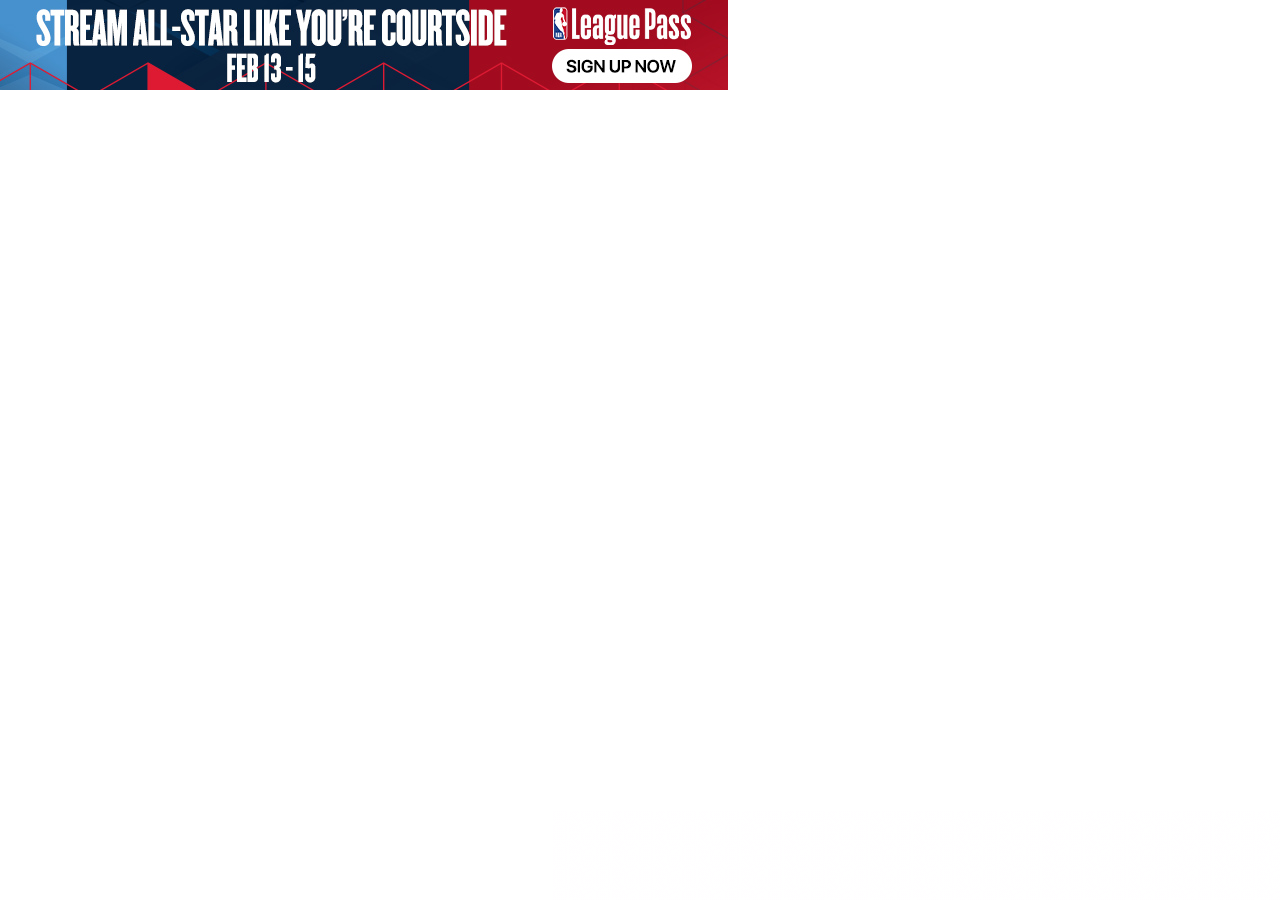
<file: assets/saved_resource(3).html>
<!DOCTYPE html>
<!-- saved from url=(0020)https://www.nba.com/ -->
<html><head><meta http-equiv="Content-Type" content="text/html; charset=UTF-8"><script>var jscVersion = 'r20260129';</script><script>var google_casm=[];</script><style>a { color: #000000 }</style><script>function su(id) {var a = document.getElementById(id);var b = (new Date()).getTime();if (a && a.myt && b) {var t = b - a.myt;if (window.css) {css(id,'clkt',t);return;}var bi = a.href.indexOf("&clkt=");if (bi > 0) {var c = a.href.substring(0, bi+6); var d = a.href.substring(bi+6, a.href.length);var ei = d.indexOf("&");var r = '';if (ei >= 0)r = d.substring(ei, d.length);a.href = c + t + r; } else {a.href += "&clkt=" + t;}}}</script><script>window.dicnf = {};</script><script data-jc="42" data-jc-version="r20260129" data-jc-flags="[&quot;x%278446&#39;9efotm(&amp;20067;&gt;8&amp;&gt;`dopb/%&lt;1732261!=|vqc)!7201061?&#39;9efotm(&amp;20723;&gt;:&amp;&gt;`dopb/%&lt;1245;05!=nehu`/!361&lt;&lt;101!9abk{a($16463496&amp;&lt;qqvb/%&lt;137360&gt;!=|vqcx&quot;]">(function(){'use strict';/*  Copyright The Closure Library Authors. SPDX-License-Identifier: Apache-2.0 */ var r=this||self;function aa(a){r.setTimeout(()=>{throw a;},0)};var v,w;a:{for(var ba=["CLOSURE_FLAGS"],z=r,B=0;B<ba.length;B++)if(z=z[ba[B]],z==null){w=null;break a}w=z}var ca=w&&w[748402147];v=ca!=null?ca:!0;function E(a){E[" "](a);return a}E[" "]=function(){};const da={};let F=null;let ea=void 0;function G(a,b=!1){return b&&Symbol.for&&a?Symbol.for(a):a!=null?Symbol(a):Symbol()}var H=G(),I=G("m_m",!0);const J=G("jas",!0);var fa;const ha=[];ha[J]=7;fa=Object.freeze(ha);var ia={};function ja(a,b){return b===void 0?a.g!==K&&!!(2&(a.j[J]|0)):!!(2&b)&&a.g!==K}const K={};const ka=BigInt(Number.MIN_SAFE_INTEGER),la=BigInt(Number.MAX_SAFE_INTEGER);function ma(a){if(typeof a!=="boolean"){var b=typeof a;throw Error(`Expected boolean but got ${b!="object"?b:a?Array.isArray(a)?"array":b:"null"}: ${a}`);}return a};function na(a){return a};function oa(a,b,c,d){var e=d!==void 0;d=!!d;const f=[];var g=a.length;let k,h=4294967295,m=!1;const l=!!(b&64),p=l?b&128?0:-1:void 0;b&1||(k=g&&a[g-1],k!=null&&typeof k==="object"&&k.constructor===Object?(g--,h=g):k=void 0,!l||b&128||e||(m=!0,h=(qa??na)(h-p,p,a,k,void 0)+p));b=void 0;for(e=0;e<g;e++){let n=a[e];if(n!=null&&(n=c(n,d))!=null)if(l&&e>=h){const q=e-p;(b??(b={}))[q]=n}else f[e]=n}if(k)for(let n in k){a=k[n];if(a==null||(a=c(a,d))==null)continue;g=+n;let q;l&&!Number.isNaN(g)&&(q=g+p)< h?f[q]=a:(b??(b={}))[n]=a}b&&(m?f.push(b):f[h]=b);return f}function ra(a){switch(typeof a){case "number":return Number.isFinite(a)?a:""+a;case "bigint":return a>=ka&&a<=la?Number(a):""+a;case "boolean":return a?1:0;case "object":if(Array.isArray(a)){const b=a[J]|0;return a.length===0&&b&1?void 0:oa(a,b,ra)}if(a!=null&&a[I]===ia)return sa(a);return}return a}let qa;function sa(a){a=a.j;return oa(a,a[J]|0,ra)};function ta(a,b,c,d=0){if(a==null){var e=32;c?(a=[c],e|=128):a=[];b&&(e=e&-16760833|(b&1023)<<14)}else{if(!Array.isArray(a))throw Error("narr");e=a[J]|0;if(v&&1&e)throw Error("rfarr");2048&e&&!(2&e)&&ua();if(e&256)throw Error("farr");if(e&64)return(e|d)!==e&&(a[J]=e|d),a;if(c&&(e|=128,c!==a[0]))throw Error("mid");a:{c=a;e|=64;var f=c.length;if(f){var g=f-1;const h=c[g];if(h!=null&&typeof h==="object"&&h.constructor===Object){b=e&128?0:-1;g-=b;if(g>=1024)throw Error("pvtlmt");for(var k in h)if(f=+k, f<g)c[f+b]=h[k],delete h[k];else break;e=e&-16760833|(g&1023)<<14;break a}}if(b){k=Math.max(b,f-(e&128?0:-1));if(k>1024)throw Error("spvt");e=e&-16760833|(k&1023)<<14}}}a[J]=e|64|d;return a}function ua(){if(v)throw Error("carr");if(H!=null){var a=ea??(ea={});var b=a[H]||0;b>=5||(a[H]=b+1,a=Error(),a.__closure__error__context__984382||(a.__closure__error__context__984382={}),a.__closure__error__context__984382.severity="incident",aa(a))}};function va(a,b){if(typeof a!=="object")return a;if(Array.isArray(a)){var c=a[J]|0;a.length===0&&c&1?a=void 0:c&2||(!b||4096&c||16&c?a=wa(a,c,!1,b&&!(c&16)):(a[J]|=34,c&4&&Object.freeze(a)));return a}if(a!=null&&a[I]===ia){c=a.j;const d=c[J]|0;ja(a,d)||(d&2?b=!0:!(d&32)||d&4096?b=!1:(c[J]=d|2,a.g=K,b=!0),b?(a=new a.constructor(c),a.i=K):a=wa(c,d));return a}}function wa(a,b,c,d){d??(d=!!(34&b));a=oa(a,b,va,d);d=32;c&&(d|=2);b=b&16769217|d;a[J]=b;return a} function xa(a){if(a.g===K){var b=a.j;b=wa(b,b[J]|0);b[J]|=2048;a.j=b;a.g=void 0;a.i=void 0;b=!0}else b=!1;if(!b&&ja(a,a.j[J]|0))throw Error();};function ya(a,b,c){xa(a);const d=a.j;za(d,d[J]|0,b,c);return a}function za(a,b,c,d){const e=c+-1;var f=a.length-1;if(f>=0&&e>=f){const g=a[f];if(g!=null&&typeof g==="object"&&g.constructor===Object)return g[c]=d,b}if(e<=f)return a[e]=d,b;d!==void 0&&(f=(b??(b=a[J]|0))>>14&1023||536870912,c>=f?d!=null&&(a[f+-1]={[c]:d}):a[e]=d);return b}function L(a,b,c){if(c!=null&&typeof c!=="string")throw Error();return ya(a,b,c)};var M=class{constructor(a){this.j=ta(a,void 0,void 0,2048)}toJSON(){return sa(this)}};M.prototype[I]=ia;M.prototype.toString=function(){return this.j.toString()};var N=class{constructor(a,b=!1){this.key=a;this.defaultValue=b;this.valueType="boolean"}};var Aa=new N("45368259"),Ba=new N("45357156",!0),Ca=new N("45350890"),Da=new N("45414892"),Ea=new N("45620832"),Fa=new N("45648564"),Ga=new N("45716539",!0);const Ha=RegExp("ad\\.doubleclick\\.net/(ddm/trackimp|pcs/view)");var O=(a,b)=>a.substring(a.length-7)=="&adurl="?a.substring(0,a.length-7)+b+"&adurl=":a+b;let Ia=r.dicnf||{};function Ja(a,b){if(a)for(const c in a)Object.prototype.hasOwnProperty.call(a,c)&&b(a[c],c,a)};function Ka(){if(!globalThis.crypto)return Math.random();try{const a=new Uint32Array(1);globalThis.crypto.getRandomValues(a);return a[0]/65536/65536}catch(a){return Math.random()}};function La(a=document){return a.createElement("img")};let P=[];function Ma(){const a=P;P=[];for(const b of a)try{b()}catch{}};function Q(a,b,c){typeof a.addEventListener==="function"&&a.addEventListener(b,c,!1)}function Na(a,b,c){typeof a.removeEventListener==="function"&&a.removeEventListener(b,c,!1)}function Sa(a,b){a.readyState==="complete"||a.readyState==="interactive"?(P.push(b),P.length===1&&(window.Promise?Promise.resolve().then(Ma):(a=window.setImmediate,typeof a==="function"?a(Ma):setTimeout(Ma,0)))):a.addEventListener("DOMContentLoaded",b)};function Ta(a,b=null){Ua(a,b)}function Ua(a,b){r.google_image_requests||(r.google_image_requests=[]);const c=La(r.document);if(b){const d=e=>{b&&b(e);Na(c,"load",d);Na(c,"error",d)};Q(c,"load",d);Q(c,"error",d)}c.src=a;r.google_image_requests.push(c)};let Va=0;function Wa(a,b=null){return b&&b.getAttribute("data-jc")===String(a)?b:document.querySelector(`[${"data-jc"}="${a}"]`)};function R(a){Xa||(Xa=new Ya);const b=Xa.g[a.key];if(a.valueType==="proto"){try{const c=JSON.parse(b);if(Array.isArray(c))return c}catch(c){}return a.defaultValue}return typeof b===typeof a.defaultValue?b:a.defaultValue}var Za=class{constructor(){this.g={}}};var Ya=class extends Za{constructor(){super();var a=Wa(Va,document.currentScript);a=a&&a.getAttribute("data-jc-flags")||"";try{const b=JSON.parse(a)[0];a="";for(let c=0;c<b.length;c++)a+=String.fromCharCode(b.charCodeAt(c)^"\u0003\u0007\u0003\u0007\b\u0004\u0004\u0006\u0005\u0003".charCodeAt(c%10));this.g=JSON.parse(a)}catch(b){}}},Xa;var $a=class{constructor(a,b){this.error=a;this.meta={};this.context=b.context;this.msg=b.message||"";this.id=b.id||"jserror"}};function ab(a){let b=a.toString();a.name&&b.indexOf(a.name)==-1&&(b+=": "+a.name);a.message&&b.indexOf(a.message)==-1&&(b+=": "+a.message);if(a.stack)a:{a=a.stack;var c=b;try{a.indexOf(c)==-1&&(a=c+"\n"+a);let d;for(;a!=d;)d=a,a=a.replace(RegExp("((https?:/..*/)[^/:]*:\\d+(?:.|\n)*)\\2"),"$1");b=a.replace(RegExp("\n *","g"),"\n");break a}catch(d){b=c;break a}b=void 0}return b};const bb=RegExp("^https?://(\\w|-)+\\.cdn\\.ampproject\\.(net|org)(\\?|/|$)");var cb=class{constructor(a,b){this.g=a;this.i=b}},db=class{constructor(a,b){this.url=a;this.g=!!b;this.depth=null}};let S=null;function eb(){const a=r.performance;return a&&a.now&&a.timing?Math.floor(a.now()+a.timing.navigationStart):Date.now()}function fb(){const a=r.performance;return a&&a.now?a.now():null};var gb=class{constructor(a,b){var c=fb()||eb();this.label=a;this.type=b;this.value=c;this.duration=0;this.taskId=this.slotId=void 0;this.uniqueId=Math.random()}};const U=r.performance,hb=!!(U&&U.mark&&U.measure&&U.clearMarks),V=function(a){let b=!1,c;return function(){b||(c=a(),b=!0);return c}}(()=>{var a;if(a=hb){var b;a=window;if(S===null){S="";try{let c="";try{c=a.top.location.hash}catch(d){c=a.location.hash}c&&(S=(b=c.match(/\bdeid=([\d,]+)/))?b[1]:"")}catch(c){}}b=S;a=!!b.indexOf&&b.indexOf("1337")>=0}return a});function ib(a){a&&U&&V()&&(U.clearMarks(`goog_${a.label}_${a.uniqueId}_start`),U.clearMarks(`goog_${a.label}_${a.uniqueId}_end`))};function W(a,b){const c={};c[a]=b;return[c]}function jb(a,b,c,d,e){const f=[];Ja(a,(g,k)=>{(g=kb(g,b,c,d,e))&&f.push(`${k}=${g}`)});return f.join(b)} function kb(a,b,c,d,e){if(a==null)return"";b=b||"&";c=c||",$";typeof c==="string"&&(c=c.split(""));if(a instanceof Array){if(d||(d=0),d<c.length){const f=[];for(let g=0;g<a.length;g++)f.push(kb(a[g],b,c,d+1,e));return f.join(c[d])}}else if(typeof a==="object")return e||(e=0),e<2?encodeURIComponent(jb(a,b,c,d,e+1)):"...";return encodeURIComponent(String(a))}function lb(a){let b=1;for(const c in a.i)c.length>b&&(b=c.length);return 3997-b-a.l.length-1} function mb(a,b,c){b="https://"+b+c;let d=lb(a)-c.length;if(d<0)return"";a.g.sort((f,g)=>f-g);c=null;let e="";for(let f=0;f<a.g.length;f++){const g=a.g[f],k=a.i[g];for(let h=0;h<k.length;h++){if(!d){c=c==null?g:c;break}let m=jb(k[h],a.l,",$");if(m){m=e+m;if(d>=m.length){d-=m.length;b+=m;e=a.l;break}c=c==null?g:c}}}a="";c!=null&&(a=`${e}${"trn"}=${c}`);return b+a}var nb=class{constructor(){this.l="&";this.i={};this.m=0;this.g=[]}};const ob=RegExp("^(?:([^:/?#.]+):)?(?://(?:([^\\\\/?#]*)@)?([^\\\\/?#]*?)(?::([0-9]+))?(?=[\\\\/?#]|$))?([^?#]+)?(?:\\?([^#]*))?(?:#([\\s\\S]*))?$");function pb(a,b,c,d){const e=c.length;for(;(b=a.indexOf(c,b))>=0&&b<d;){var f=a.charCodeAt(b-1);if(f==38||f==63)if(f=a.charCodeAt(b+e),!f||f==61||f==38||f==35)return b;b+=e+1}return-1}const qb=/#|$/; function rb(a){const b=a.search(qb);let c=pb(a,0,"ase",b);if(c<0)return null;let d=a.indexOf("&",c);if(d<0||d>b)d=b;return decodeURIComponent(a.slice(c+4,d!==-1?d:0).replace(/\+/g," "))}const sb=/[?&]($|#)/; function tb(a,b){var c=a.search(qb),d=0,e;const f=[];for(;(e=pb(a,d,"nis",c))>=0;)f.push(a.substring(d,e)),d=Math.min(a.indexOf("&",e)+1||c,c);f.push(a.slice(d));a=f.join("").replace(sb,"$1");(b="nis"+(b!=null?"="+encodeURIComponent(String(b)):""))?(c=a.indexOf("#"),c<0&&(c=a.length),d=a.indexOf("?"),d<0||d>c?(d=c,e=""):e=a.substring(d+1,c),a=[a.slice(0,d),e,a.slice(c)],c=a[1],a[1]=b?c?c+"&"+b:b:c,b=a[0]+(a[1]?"?"+a[1]:"")+a[2]):b=a;return b};function ub(a,b,c,d){let e,f;try{a.g&&a.g.g?(f=a.g.start(b.toString(),3),e=c(),a.g.end(f)):e=c()}catch(g){c=!0;try{ib(f),c=a.v(b,new $a(g,{message:ab(g)}),void 0,d)}catch(k){a.m(217,k)}if(c)window.console?.error?.(g);else throw g;}return e}function vb(a,b,c,d){var e=X;return(...f)=>ub(e,a,()=>b.apply(c,f),d)} var xb=class{constructor(a=null){this.u=Y;this.g=a;this.i=null;this.l=!1;this.v=this.m}m(a,b,c,d,e){e=e||"jserror";let f=void 0;try{const C=new nb;var g=C;g.g.push(1);g.i[1]=W("context",a);b.error&&b.meta&&b.id||(b=new $a(b,{message:ab(b)}));g=b;if(g.msg){b=C;var k=g.msg.substring(0,512);b.g.push(2);b.i[2]=W("msg",k)}var h=g.meta||{};k=h;if(this.i)try{this.i(k)}catch(A){}if(d)try{d(k)}catch(A){}d=C;h=[h];d.g.push(3);d.i[3]=h;var m;if(!(m=q)){d=r;h=[];let A;k=null;do{var l=d;try{var p;if(p=!!l&&l.location.href!= null)b:{try{E(l.foo);p=!0;break b}catch(x){}p=!1}var n=p}catch{n=!1}n?(A=l.location.href,k=l.document&&l.document.referrer||null):(A=k,k=null);h.push(new db(A||""));try{d=l.parent}catch(x){d=null}}while(d&&l!==d);for(let x=0,Oa=h.length-1;x<=Oa;++x)h[x].depth=Oa-x;l=r;if(l.location&&l.location.ancestorOrigins&&l.location.ancestorOrigins.length===h.length-1)for(n=1;n<h.length;++n){const x=h[n];x.url||(x.url=l.location.ancestorOrigins[n-1]||"",x.g=!0)}m=h}var q=m;let T=new db(r.location.href,!1);m= null;const pa=q.length-1;for(l=pa;l>=0;--l){var t=q[l];!m&&bb.test(t.url)&&(m=t);if(t.url&&!t.g){T=t;break}}t=null;const Cb=q.length&&q[pa].url;T.depth!==0&&Cb&&(t=q[pa]);f=new cb(T,t);if(f.i){q=C;var u=f.i.url||"";q.g.push(4);q.i[4]=W("top",u)}var D={url:f.g.url||""};if(f.g.url){const A=f.g.url.match(ob);var y=A[1],Pa=A[3],Qa=A[4];u="";y&&(u+=y+":");Pa&&(u+="//",u+=Pa,Qa&&(u+=":"+Qa));var Ra=u}else Ra="";y=C;D=[D,{url:Ra}];y.g.push(5);y.i[5]=D;wb(this.u,e,C,this.l,c)}catch(C){try{wb(this.u,e,{context:"ecmserr", rctx:a,msg:ab(C),url:f?.g.url??""},this.l,c)}catch(T){}}return!0}};class yb{};function wb(a,b,c,d=!1,e,f){if((d?a.g:Math.random())<(e||.01))try{let g;c instanceof nb?g=c:(g=new nb,Ja(c,(h,m)=>{var l=g;const p=l.m++;h=W(m,h);l.g.push(p);l.i[p]=h}));const k=mb(g,a.domain,a.path+b+"&");k&&(typeof f!=="undefined"?Ta(k,f):Ta(k))}catch(g){}}function zb(){var a=Y,b=window.google_srt;b>=0&&b<=1&&(a.g=b)}var Ab=class{constructor(){this.domain="pagead2.googlesyndication.com";this.path="/pagead/gen_204?id=";this.g=Math.random()}};let Y,X; const Z=new class{constructor(a,b){this.i=[];this.l=b||r;let c=null;b&&(b.google_js_reporting_queue=b.google_js_reporting_queue||[],this.i=b.google_js_reporting_queue,c=b.google_measure_js_timing);this.g=V()||(c!=null?c:Math.random()<a)}start(a,b){if(!this.g)return null;a=new gb(a,b);b=`goog_${a.label}_${a.uniqueId}_start`;U&&V()&&U.mark(b);return a}end(a){if(this.g&&typeof a.value==="number"){a.duration=(fb()||eb())-a.value;var b=`goog_${a.label}_${a.uniqueId}_end`;U&&V()&&U.mark(b);!this.g||this.i.length> 2048||this.i.push(a)}}}(1,window);function Bb(){window.google_measure_js_timing||(Z.g=!1,Z.i!==Z.l.google_js_reporting_queue&&(V()&&Array.prototype.forEach.call(Z.i,ib,void 0),Z.i.length=0))} (function(a){Y=a??new Ab;typeof window.google_srt!=="number"&&(window.google_srt=Math.random());zb();X=new xb(Z);X.i=b=>{var c=Va;c!==0&&(b.jc=String(c),c=(c=Wa(c,document.currentScript))&&c.getAttribute("data-jc-version")||"unknown",b.shv=c)};X.l=!0;window.document.readyState==="complete"?Bb():Z.g&&Q(window,"load",()=>{Bb()})})();function Db(a,b,c,d){return vb(a,b,c,d)} function Eb(a,b,c,d){var e=yb;var f="o";e.o&&e.hasOwnProperty(f)||(f=new e,e.o=f);e=[];!b.eid&&e.length&&(b.eid=e.toString());wb(Y,a,b,!0,c,d)};const Fb=["FRAME","IMG","IFRAME"],Gb=/^[01](px)?$/;function Hb(a){return typeof a==="string"?document.getElementById(a):a}function Ib(a){a||(a=(b,c,d)=>{b.addEventListener(c,d)});return a} function Jb(a,b){if(a=Hb(a)){var c=Ib(c);var d=!1,e=n=>{d||(d=!0,b(n))},f=2;for(var g=0;g<Fb.length;++g)if(Fb[g]===a.tagName){f=3;var k=[a];break}k||(k=a.querySelectorAll(Fb.join(",")));var h=0,m=0,l=!0;a=!1;for(g=0;g<k.length;g++){const n=k[g];if(n.tagName!=="IMG"||!n.complete||n.naturalWidth&&n.naturalHeight?Gb.test(n.getAttribute("width")??"")&&Gb.test(n.getAttribute("height")??""):1)continue;const q=n.tagName==="IMG";if(n.tagName==="IMG")var p=n.naturalWidth&&n.naturalHeight?!0:!1;else try{p= (n.readyState?n.readyState:n.contentWindow?.document?.readyState)==="complete"}catch(t){p=!1}if(p)a=!0,q&&(l=!0);else{h++;const t=u=>{h--;!h&&l&&e(f);q&&(u=u&&u.type==="error",m--,u||(l=!0))};c(n,"load",t);q&&(m++,c(n,"error",t))}}m===0&&(l=!0);k=null;k=r.document.readyState==="complete";if(h===0&&!a&&k)f=5;else if(h||!a){c(r,"load",()=>{e(4)});return}e(f)}};function Kb(a){let b;a.visibilityState?b="visibilitychange":a.mozVisibilityState?b="mozvisibilitychange":a.webkitVisibilityState&&(b="webkitvisibilitychange");return b};function Lb(){const a=window;if(a.gmaSdk||a.webkit?.messageHandlers?.getGmaViewSignals)return a;try{const b=window.parent;if(b.gmaSdk||b.webkit?.messageHandlers?.getGmaViewSignals)return b}catch(b){}return null} function Mb(a,b={},c=()=>{},d=()=>{},e=200,f,g){const k=String(Math.floor(Ka()*2147483647));let h=0;const m=l=>{try{const p=typeof l.data==="object"?l.data:JSON.parse(l.data);k===p.paw_id&&(window.clearTimeout(h),window.removeEventListener("message",m),p.signal?c(p.signal):p.error&&d(p.error))}catch(p){g("paw_sigs",{msg:"postmessageError",err:p instanceof Error?p.message:"nonError",data:l.data==null?"null":l.data.length>500?l.data.substring(0,500):l.data})}};window.addEventListener("message",l=>{f(903, ()=>{m(l)})()});a.postMessage({paw_id:k,...b});h=window.setTimeout(()=>{window.removeEventListener("message",m);d("PAW GMA postmessage timed out.")},e)};function Nb(a=document){return!!a.featurePolicy?.allowedFeatures().includes("attribution-reporting")};var Ob=class extends M{};function Pb(a,b){return L(a,2,b)}function Qb(a,b){return L(a,3,b)}function Rb(a,b){return L(a,4,b)}function Sb(a,b){return L(a,5,b)}function Tb(a,b){return L(a,9,b)} function Ub(a,b){{var c=b;xa(a);const l=a.j;b=l[J]|0;if(c==null)za(l,b,10);else{var d=c===fa?7:c[J]|0,e=d,f=!!(2&d)&&!!(4&d)||!!(256&d),g=f||Object.isFrozen(c),k=!0,h=!0;for(let p=0;p<c.length;p++){var m=c[p];f||(m=ja(m),k&&(k=!m),h&&(h=m))}f||(d=k?13:5,d=h?d&-4097:d|4096);g&&d===e||(c=[...c],e=0,d=2&b?d|2:d&-3,d&=-273);d!==e&&(c[J]=d);b=za(l,b,10,c);2&d||!(4096&d||16&d)||(c=l,b===void 0&&(b=c[J]|0),b&32&&!(b&4096)&&(c[J]=b|4096))}}return a}function Vb(a,b){return ya(a,11,b==null?b:ma(b))} function Wb(a,b){return L(a,1,b)}function Xb(a,b){return ya(a,7,b==null?b:ma(b))}var Yb=class extends M{};const Zb="platform platformVersion architecture model uaFullVersion bitness fullVersionList wow64".split(" ");function $b(){var a=window;if(typeof a.navigator?.userAgentData?.getHighEntropyValues!=="function")return null;const b=a.google_tag_data??(a.google_tag_data={});if(b.uach_promise)return b.uach_promise;a=a.navigator.userAgentData.getHighEntropyValues(Zb).then(c=>{b.uach??(b.uach=c);return c});return b.uach_promise=a} function ac(a){return Vb(Ub(Sb(Pb(Wb(Rb(Xb(Tb(Qb(new Yb,a.architecture||""),a.bitness||""),a.mobile||!1),a.model||""),a.platform||""),a.platformVersion||""),a.uaFullVersion||""),a.fullVersionList?.map(b=>{var c=new Ob;c=L(c,1,b.brand);return L(c,2,b.version)})||[]),a.wow64||!1)}function bc(){return $b()?.then(a=>ac(a))??null};class cc{constructor(){this.promise=new Promise((a,b)=>{this.resolve=a;this.reject=b})}};window.viewReq=[];function dc(a,b){b?(b=La(),b.src=a.replace("&amp;","&"),b.attributionSrc="",window.viewReq.push(b)):(b=new Image,b.src=a.replace("&amp;","&"),window.viewReq.push(b))} function ec(a,b){var c={keepalive:!0,credentials:"include",redirect:"follow",method:"get",mode:"no-cors"};b&&(c.mode="cors","setAttributionReporting"in XMLHttpRequest.prototype?c.attributionReporting={eventSourceEligible:"true",triggerEligible:"false"}:c.headers={"Attribution-Reporting-Eligible":"event-source"});c=fetch(a,c).catch(()=>{dc(a,b)});R(Ga)&&c instanceof Promise&&c.then(d=>{if(d instanceof Response){var e=window;const g={};if(d=d.headers.get("X-Ad-Event-Value"))try{const k=JSON.parse(d); g.revenueCurrency=k.currency;g.revenueMicros=k.value;var f=e.parent;g.googMsgType="aevi";f.postMessage(JSON.stringify(g),"*")}catch{}}})}function fc(a,b){window.fetch?ec(a,b):dc(a,b)}function hc(){const a=r.document;return new Promise(b=>{const c=Kb(a);if(c){var d=()=>{(a.prerendering?3:{visible:1,hidden:2,prerender:3,preview:4,unloaded:5,"":0}[a.visibilityState||a.webkitVisibilityState||a.mozVisibilityState||""]??0)!==3&&(Na(a,c,d),b())};Q(a,c,d)}})}Va=42; window.vu=a=>{var b=R(Ba)||R(Da);const c=Lb();if(b&&c?.gmaSdk?.getViewSignals){var d=c.gmaSdk.getViewSignals();d&&!R(Da)&&(a=O(a,"&ms="+d))}R(Aa)&&"__google_lidar_radf_"in window&&(a=O(a,"&avradf=1"));const e=[];d=()=>{const k=new cc;e.push(k.promise);return k.resolve};if(R(Fa)){var f=hc();if(f!=null){const k=d();f.then(()=>{a=O(a,"&sbtr=1");k()})}}if(Ia.ebtrg){const k=d(),h=l=>{l&&(a=O(a,`&dett=${l}`));k()},m=r.document;Sa(m,()=>{Jb(m.body,h)})}R(Ea)&&(a=O(a,"&sbtr=1"));if(R(Ca)&&(f=bc(),f!=null)){const k= d();f.then(h=>{var m=JSON.stringify(sa(h));h=[];var l=0;for(var p=0;p<m.length;p++){var n=m.charCodeAt(p);n>255&&(h[l++]=n&255,n>>=8);h[l++]=n}m=3;m===void 0&&(m=0);if(!F)for(F={},l="ABCDEFGHIJKLMNOPQRSTUVWXYZabcdefghijklmnopqrstuvwxyz0123456789".split(""),p=["+/=","+/","-_=","-_.","-_"],n=0;n<5;n++){var q=l.concat(p[n].split(""));da[n]=q;for(var t=0;t<q.length;t++){var u=q[t];F[u]===void 0&&(F[u]=t)}}m=da[m];l=Array(Math.floor(h.length/3));p=m[64]||"";for(n=q=0;q<h.length-2;q+=3){var D=h[q],y=h[q+ 1];u=h[q+2];t=m[D>>2];D=m[(D&3)<<4|y>>4];y=m[(y&15)<<2|u>>6];u=m[u&63];l[n++]=t+D+y+u}t=0;u=p;switch(h.length-q){case 2:t=h[q+1],u=m[(t&15)<<2]||p;case 1:h=h[q],l[n]=m[h>>2]+m[(h&3)<<4|t>>4]+u+p}h=l.join("");h.length>0&&(a=O(a,"&uach="+h));k()})}if(b&&c?.webkit?.messageHandlers?.getGmaViewSignals){const k=d();Mb(c.webkit.messageHandlers.getGmaViewSignals,{},h=>{R(Da)||(a=O(a,"&"+h));k()},()=>{k()},200,Db,Eb)}const g=rb(a)===(2).toString()||Ha.test(a);g&&(b=Nb(window.document)?6:5,a=tb(a,b));e.length> 0?Promise.all(e).then(()=>{fc(a,g)}):fc(a,g)};}).call(this);</script><script data-jc="53" data-jc-version="r20260129">(function(){'use strict';var aa=Object.defineProperty,ba=globalThis;function ca(a,b){if(b)a:{var c=ba;a=a.split(".");for(var d=0;d<a.length-1;d++){var e=a[d];if(!(e in c))break a;c=c[e]}a=a[a.length-1];d=c[a];b=b(d);b!=d&&b!=null&&aa(c,a,{configurable:!0,writable:!0,value:b})}}ca("Symbol.dispose",function(a){return a?a:Symbol("Symbol.dispose")});/*  Copyright The Closure Library Authors. SPDX-License-Identifier: Apache-2.0 */ var p=this||self;function t(a){var b=typeof a;return b=="object"&&a!=null||b=="function"}function da(a,b){function c(){}c.prototype=b.prototype;a.B=b.prototype;a.prototype=new c;a.prototype.constructor=a;a.aa=function(d,e,f){for(var g=Array(arguments.length-2),l=2;l<arguments.length;l++)g[l-2]=arguments[l];return b.prototype[e].apply(d,g)}};function u(){this.o=this.o;this.u=this.u}u.prototype.o=!1;u.prototype.dispose=function(){this.o||(this.o=!0,this.v())};u.prototype[Symbol.dispose]=function(){this.dispose()};u.prototype.v=function(){if(this.u)for(;this.u.length;)this.u.shift()()};function v(a,b){this.type=a;this.g=this.target=b;this.defaultPrevented=!1}v.prototype.h=function(){this.defaultPrevented=!0};var w,x;a:{for(var ea=["CLOSURE_FLAGS"],y=p,z=0;z<ea.length;z++)if(y=y[ea[z]],y==null){x=null;break a}x=y}var fa=x&&x[748402147];w=fa!=null?fa:!0;function A(a,b){v.call(this,a?a.type:"");this.relatedTarget=this.g=this.target=null;this.button=this.screenY=this.screenX=this.clientY=this.clientX=0;this.key="";this.metaKey=this.shiftKey=this.altKey=this.ctrlKey=!1;this.state=null;this.pointerId=0;this.pointerType="";this.i=null;a&&this.init(a,b)}da(A,v); A.prototype.init=function(a,b){const c=this.type=a.type,d=a.changedTouches&&a.changedTouches.length?a.changedTouches[0]:null;this.target=a.target||a.srcElement;this.g=b;b=a.relatedTarget;b||(c=="mouseover"?b=a.fromElement:c=="mouseout"&&(b=a.toElement));this.relatedTarget=b;d?(this.clientX=d.clientX!==void 0?d.clientX:d.pageX,this.clientY=d.clientY!==void 0?d.clientY:d.pageY,this.screenX=d.screenX||0,this.screenY=d.screenY||0):(this.clientX=a.clientX!==void 0?a.clientX:a.pageX,this.clientY=a.clientY!== void 0?a.clientY:a.pageY,this.screenX=a.screenX||0,this.screenY=a.screenY||0);this.button=a.button;this.key=a.key||"";this.ctrlKey=a.ctrlKey;this.altKey=a.altKey;this.shiftKey=a.shiftKey;this.metaKey=a.metaKey;this.pointerId=a.pointerId||0;this.pointerType=a.pointerType;this.state=a.state;this.i=a;a.defaultPrevented&&A.B.h.call(this)};A.prototype.h=function(){A.B.h.call(this);const a=this.i;a.preventDefault?a.preventDefault():a.returnValue=!1};var B="closure_listenable_"+(Math.random()*1E6|0);var ha=0;function ia(a,b,c,d,e){this.listener=a;this.proxy=null;this.src=b;this.type=c;this.capture=!!d;this.handler=e;this.key=++ha;this.l=this.m=!1}function C(a){a.l=!0;a.listener=null;a.proxy=null;a.src=null;a.handler=null};function ja(a){const b=[];let c=0;for(const d in a)b[c++]=a[d];return b}const ka="constructor hasOwnProperty isPrototypeOf propertyIsEnumerable toLocaleString toString valueOf".split(" ");function la(a,b){let c,d;for(let e=1;e<arguments.length;e++){d=arguments[e];for(c in d)a[c]=d[c];for(let f=0;f<ka.length;f++)c=ka[f],Object.prototype.hasOwnProperty.call(d,c)&&(a[c]=d[c])}};function D(a){this.src=a;this.g={};this.h=0}D.prototype.add=function(a,b,c,d,e){const f=a.toString();a=this.g[f];a||(a=this.g[f]=[],this.h++);const g=E(a,b,d,e);g>-1?(b=a[g],c||(b.m=!1)):(b=new ia(b,this.src,f,!!d,e),b.m=c,a.push(b));return b};function F(a,b){const c=b.type;if(c in a.g){var d=a.g[c],e=Array.prototype.indexOf.call(d,b,void 0),f;(f=e>=0)&&Array.prototype.splice.call(d,e,1);f&&(C(b),a.g[c].length==0&&(delete a.g[c],a.h--))}} function E(a,b,c,d){for(let e=0;e<a.length;++e){const f=a[e];if(!f.l&&f.listener==b&&f.capture==!!c&&f.handler==d)return e}return-1};var ma="closure_lm_"+(Math.random()*1E6|0),na={},oa=0;function pa(a,b,c,d,e){if(d&&d.once)qa(a,b,c,d,e);else if(Array.isArray(b))for(let f=0;f<b.length;f++)pa(a,b[f],c,d,e);else c=sa(c),a&&a[B]?a.listen(b,c,t(d)?!!d.capture:!!d,e):ta(a,b,c,!1,d,e)} function ta(a,b,c,d,e,f){if(!b)throw Error("Invalid event type");const g=t(e)?!!e.capture:!!e;let l=ua(a);l||(a[ma]=l=new D(a));c=l.add(b,c,d,g,f);if(!c.proxy){d=va();c.proxy=d;d.src=a;d.listener=c;if(a.addEventListener)e===void 0&&(e=!1),a.addEventListener(b.toString(),d,e);else if(a.attachEvent)a.attachEvent(wa(b.toString()),d);else if(a.addListener&&a.removeListener)a.addListener(d);else throw Error("addEventListener and attachEvent are unavailable.");oa++}} function va(){function a(c){return b.call(a.src,a.listener,c)}const b=xa;return a}function qa(a,b,c,d,e){if(Array.isArray(b))for(let f=0;f<b.length;f++)qa(a,b[f],c,d,e);else c=sa(c),a&&a[B]?ya(a,b,c,t(d)?!!d.capture:!!d,e):ta(a,b,c,!0,d,e)} function za(a,b,c,d,e){if(Array.isArray(b))for(var f=0;f<b.length;f++)za(a,b[f],c,d,e);else(d=t(d)?!!d.capture:!!d,c=sa(c),a&&a[B])?(a=a.g,f=String(b).toString(),f in a.g&&(b=a.g[f],c=E(b,c,d,e),c>-1&&(C(b[c]),Array.prototype.splice.call(b,c,1),b.length==0&&(delete a.g[f],a.h--)))):a&&(a=ua(a))&&(b=a.g[b.toString()],a=-1,b&&(a=E(b,c,d,e)),(c=a>-1?b[a]:null)&&Aa(c))} function Aa(a){if(typeof a!=="number"&&a&&!a.l){var b=a.src;if(b&&b[B])F(b.g,a);else{var c=a.type,d=a.proxy;b.removeEventListener?b.removeEventListener(c,d,a.capture):b.detachEvent?b.detachEvent(wa(c),d):b.addListener&&b.removeListener&&b.removeListener(d);oa--;(c=ua(b))?(F(c,a),c.h==0&&(c.src=null,b[ma]=null)):C(a)}}}function wa(a){return a in na?na[a]:na[a]="on"+a}function xa(a,b){if(a.l)a=!0;else{b=new A(b,this);const c=a.listener,d=a.handler||a.src;a.m&&Aa(a);a=c.call(d,b)}return a} function ua(a){a=a[ma];return a instanceof D?a:null}var Ba="__closure_events_fn_"+(Math.random()*1E9>>>0);function sa(a){if(typeof a==="function")return a;a[Ba]||(a[Ba]=function(b){return a.handleEvent(b)});return a[Ba]};function G(){u.call(this);this.g=new D(this);this.G=this;this.C=null}da(G,u);G.prototype[B]=!0;G.prototype.addEventListener=function(a,b,c,d){pa(this,a,b,c,d)};G.prototype.removeEventListener=function(a,b,c,d){za(this,a,b,c,d)}; G.prototype.dispatchEvent=function(a){var b,c=this.C;if(c)for(b=[];c;c=c.C)b.push(c);c=this.G;const d=a.type||a;if(typeof a==="string")a=new v(a,c);else if(a instanceof v)a.target=a.target||c;else{var e=a;a=new v(d,c);la(a,e)}e=!0;let f,g;if(b)for(g=b.length-1;g>=0;g--)f=a.g=b[g],e=H(f,d,!0,a)&&e;f=a.g=c;e=H(f,d,!0,a)&&e;e=H(f,d,!1,a)&&e;if(b)for(g=0;g<b.length;g++)f=a.g=b[g],e=H(f,d,!1,a)&&e;return e}; G.prototype.v=function(){G.B.v.call(this);if(this.g){var a=this.g;let b=0;for(const c in a.g){const d=a.g[c];for(let e=0;e<d.length;e++)++b,C(d[e]);delete a.g[c];a.h--}}this.C=null};G.prototype.listen=function(a,b,c,d){return this.g.add(String(a),b,!1,c,d)};function ya(a,b,c,d,e){a.g.add(String(b),c,!0,d,e)} function H(a,b,c,d){b=a.g.g[String(b)];if(!b)return!0;b=b.concat();let e=!0;for(let f=0;f<b.length;++f){const g=b[f];if(g&&!g.l&&g.capture==c){const l=g.listener,h=g.handler||g.src;g.m&&F(a.g,g);e=l.call(h,d)!==!1&&e}}return e&&!d.defaultPrevented};function Ca(a){a.dispatchEvent(new Event("became-visible"))}function Da(a){a.dispatchEvent(new Event("became-invisible"))}var Ea=class extends G{constructor(){super();this.D=!1}};/*  Copyright Google LLC SPDX-License-Identifier: Apache-2.0 */ var I=class{constructor(a){this.g=a}toString(){return this.g}};class Fa{constructor(a){this.J=a}}function J(a){return new Fa(b=>b.substr(0,a.length+1).toLowerCase()===a+":")}const Ga=[J("data"),J("http"),J("https"),J("mailto"),J("ftp"),new Fa(a=>/^[^:]*([/?#]|$)/.test(a))];var Ha=/^\s*(?!javascript:)(?:[\w+.-]+:|[^:/?#]*(?:[/?#]|$))/i;function Ia(a,b){a.__closure__error__context__984382||(a.__closure__error__context__984382={});a.__closure__error__context__984382.severity=b};function Ja(a){let b=!1,c;return function(){b||(c=a(),b=!0);return c}};function Ka(a,b){return a&&b?a==b||a.contains(b):!1};var La={capture:!0},Ma=Ja(()=>{let a=!1;try{const b=Object.defineProperty({},"passive",{get(){a=!0}});p.addEventListener("test",null,b)}catch(b){}return a});function Na(a){return a?a.passive&&Ma()?a:a.capture||!1:!1}function K(a,b,c,d){typeof a.addEventListener==="function"&&a.addEventListener(b,c,Na(d))};function L(a){return a.prerendering?3:{visible:1,hidden:2,prerender:3,preview:4,unloaded:5,"":0}[a.visibilityState||a.webkitVisibilityState||a.mozVisibilityState||""]??0}function Oa(a){let b;a.visibilityState?b="visibilitychange":a.mozVisibilityState?b="mozvisibilitychange":a.webkitVisibilityState&&(b="webkitvisibilitychange");return b}function Pa(a,b){if(L(b)===3)return!1;a();return!0} function Qa(a){function b(){!d&&Pa(a,c)&&(d=!0,typeof c.removeEventListener==="function"&&c.removeEventListener(e,b,Na()))}var c=p.document;if(!Pa(a,c)){var d=!1,e=Oa(c);e&&K(c,e,b)}};function Ra(a){if("IntersectionObserver"in p&&"IntersectionObserverEntry"in p&&"isIntersecting"in p.IntersectionObserverEntry.prototype&&L(document)!==0){(new IntersectionObserver(c=>{for(const g of c){c=a;const l=g.intersectionRatio;var d=c,e=g.intersectionRect.top+"-"+g.intersectionRect.left+"-"+g.intersectionRect.bottom+"-"+g.intersectionRect.right,f=l;let h=new Event("visibility-update");h.visibleCoordinates=e;h.visibleFraction=f;d.dispatchEvent(h);d=l>=.1;Sa(c)?Ta(c,d):Ua(c,d)}},a.I)).observe(a.F); const b=Oa(p.document);b&&(Sa(a)?(K(p,b,()=>Ta(a)),Qa(()=>Ta(a))):(a.h=!1,K(p,b,()=>Va(a)),Qa(()=>Va(a))));Wa(a)}else Xa(a)}function Sa(a){return Array.prototype.indexOf.call(a.H,"combine_io_and_pv_functions",void 0)>=0}function Ta(a,b=a.A){a.A=b;b=L(p.document)===1;Ua(a,a.A&&b)}function Va(a){const b=a.h;a.h=L(p.document)===1;!b&&a.h&&a.i?Ca(a):b&&!a.h&&Da(a)}function Wa(a){const b=new Event("monitoring-started");a.dispatchEvent(b)} function Xa(a){const b=new Event("monitoring-failed");a.dispatchEvent(b)}function Ua(a,b){const c=a.i;a.i=b;a.i&&!c&&a.h?Ca(a):!a.i&&c&&Da(a)}var Ya=class extends Ea{constructor(){var a=document.body;super();this.F=a;this.I={threshold:[.1]};this.H=[];this.A=this.i=!1;this.h=!0}};function Za(a){p.setTimeout(()=>{throw a;},0)};let $a=void 0;function ab(a,b=!1){return b&&Symbol.for&&a?Symbol.for(a):a!=null?Symbol(a):Symbol()}var bb=ab(),cb=ab("m_m",!0);const M=ab("jas",!0);var db;const eb=[];eb[M]=7;db=Object.freeze(eb);var fb={};function gb(a,b){return b===void 0?a.g!==N&&!!(2&(a.j[M]|0)):!!(2&b)&&a.g!==N}const N={};const hb=BigInt(Number.MIN_SAFE_INTEGER),ib=BigInt(Number.MAX_SAFE_INTEGER);const jb=Number.isFinite;function kb(a){if(!jb(a))throw a=Error("enum"),Ia(a,"warning"),a;return a|0};function lb(a){return a};function nb(a,b,c,d){var e=d!==void 0;d=!!d;const f=[];var g=a.length;let l,h=4294967295,k=!1;const m=!!(b&64),n=m?b&128?0:-1:void 0;b&1||(l=g&&a[g-1],l!=null&&typeof l==="object"&&l.constructor===Object?(g--,h=g):l=void 0,!m||b&128||e||(k=!0,h=(ob??lb)(h-n,n,a,l,void 0)+n));b=void 0;for(e=0;e<g;e++){let q=a[e];if(q!=null&&(q=c(q,d))!=null)if(m&&e>=h){const r=e-n;(b??(b={}))[r]=q}else f[e]=q}if(l)for(let q in l){a=l[q];if(a==null||(a=c(a,d))==null)continue;g=+q;let r;m&&!Number.isNaN(g)&&(r=g+n)< h?f[r]=a:(b??(b={}))[q]=a}b&&(k?f.push(b):f[h]=b);return f}function pb(a){switch(typeof a){case "number":return Number.isFinite(a)?a:""+a;case "bigint":return a>=hb&&a<=ib?Number(a):""+a;case "boolean":return a?1:0;case "object":if(Array.isArray(a)){const b=a[M]|0;return a.length===0&&b&1?void 0:nb(a,b,pb)}if(a!=null&&a[cb]===fb)return qb(a);return}return a}let ob;function qb(a){a=a.j;return nb(a,a[M]|0,pb)};function rb(a,b,c,d=0){if(a==null){var e=32;c?(a=[c],e|=128):a=[];b&&(e=e&-16760833|(b&1023)<<14)}else{if(!Array.isArray(a))throw Error("narr");e=a[M]|0;if(w&&1&e)throw Error("rfarr");2048&e&&!(2&e)&&sb();if(e&256)throw Error("farr");if(e&64)return(e|d)!==e&&(a[M]=e|d),a;if(c&&(e|=128,c!==a[0]))throw Error("mid");a:{c=a;e|=64;var f=c.length;if(f){var g=f-1;const h=c[g];if(h!=null&&typeof h==="object"&&h.constructor===Object){b=e&128?0:-1;g-=b;if(g>=1024)throw Error("pvtlmt");for(var l in h)if(f=+l, f<g)c[f+b]=h[l],delete h[l];else break;e=e&-16760833|(g&1023)<<14;break a}}if(b){l=Math.max(b,f-(e&128?0:-1));if(l>1024)throw Error("spvt");e=e&-16760833|(l&1023)<<14}}}a[M]=e|64|d;return a}function sb(){if(w)throw Error("carr");if(bb!=null){var a=$a??($a={});var b=a[bb]||0;b>=5||(a[bb]=b+1,a=Error(),Ia(a,"incident"),Za(a))}};function tb(a,b){if(typeof a!=="object")return a;if(Array.isArray(a)){var c=a[M]|0;a.length===0&&c&1?a=void 0:c&2||(!b||4096&c||16&c?a=O(a,c,!1,b&&!(c&16)):(a[M]|=34,c&4&&Object.freeze(a)));return a}if(a!=null&&a[cb]===fb)return b=a.j,c=b[M]|0,gb(a,c)?a:ub(a,b,c)?vb(a,b):O(b,c)}function vb(a,b,c){a=new a.constructor(b);c&&(a.g=N);a.h=N;return a}function O(a,b,c,d){d??(d=!!(34&b));a=nb(a,b,tb,d);d=32;c&&(d|=2);b=b&16769217|d;a[M]=b;return a} function wb(a){if(a.g!==N)return!1;var b=a.j;b=O(b,b[M]|0);b[M]|=2048;a.j=b;a.g=void 0;a.h=void 0;return!0}function ub(a,b,c){return c&2?!0:c&32&&!(c&4096)?(b[M]=c|2,a.g=N,!0):!1};function xb(a,b,c,d){const e=1+(d?0:-1);var f=a.length-1;if(f>=1+(d?0:-1)&&e>=f){const g=a[f];if(g!=null&&typeof g==="object"&&g.constructor===Object)return g[1]=c,b}if(e<=f)return a[e]=c,b;c!==void 0&&(f=(b??(b=a[M]|0))>>14&1023||536870912,1>=f?c!=null&&(a[f+(d?0:-1)]={[1]:c}):a[e]=c);return b}function yb(a){return!!(2&a)&&!!(4&a)||!!(256&a)}function zb(a,b){return a=(2&b?a|2:a&-3)&-273} function Ab(a,b,c,d,e){if(!wb(a)&&gb(a,a.j[M]|0))throw Error();var f=a.j,g=f[M]|0;const l=gb(a,g)?1:2;l===2&&wb(a)&&(f=a.j,g=f[M]|0);a:{var h=1+(c?0:-1);var k=f.length-1;if(k<1+(c?0:-1))h=void 0;else if(h>=k){var m=f[k];if(m!=null&&typeof m==="object"&&m.constructor===Object)h=m[1];else if(h===k)h=m;else{h=void 0;break a}}else h=f[h]}k=Array.isArray(h)?h:db;h=m=k===db?7:k[M]|0;2&g&&(h|=2);var n=h|1;h=4&n?!1:!0;if(h){4&n&&(k=[...k],m=0,n=zb(n,g),g=xb(f,g,k,c));let r=0,ra=0;for(;r<k.length;r++){var q= k[r];q=q==null?q:jb(q)?q|0:void 0;q!=null&&(k[ra++]=q)}ra<r&&(k.length=ra);n=(n|4)&-513;n&=-1025;n&=-4097}n!==m&&(k[M]=n,2&n&&Object.freeze(k));n=m=n;l===1||(l!==4?0:2&m||!(16&m)&&32&g)?yb(m)||(m|=!k.length||h&&!(4096&m)||32&g&&!(4096&m||16&m)?2:256,m!==n&&(k[M]=m),Object.freeze(k)):(l===2&&yb(m)&&(k=[...k],n=0,m=zb(m,g),g=xb(f,g,k,c)),yb(m)||m!==n&&(k[M]=m));2&m||!(4096&m||16&m)||(c=g,c===void 0&&(c=f[M]|0),c&32&&!(c&4096)&&(f[M]=c|4096));c=k;if(e)if(Array.isArray(b))for(d=b.length,e=0;e<d;e++)c.push(kb(b[e])); else for(const r of b)c.push(kb(r));else{if(d)throw Error();c.push(kb(b))}return a};var Bb=class{constructor(a){this.j=rb(a,void 0,void 0,2048)}toJSON(){var a=qb(this);return a}};Bb.prototype[cb]=fb;Bb.prototype.toString=function(){return this.j.toString()};let P=null;function Cb(){const a=p.performance;return a&&a.now&&a.timing?Math.floor(a.now()+a.timing.navigationStart):Date.now()}function Db(){const a=p.performance;return a&&a.now?a.now():null};var Eb=class{constructor(a,b){var c=Db()||Cb();this.label=a;this.type=b;this.value=c;this.duration=0;this.taskId=this.slotId=void 0;this.uniqueId=Math.random()}};const Q=p.performance,Fb=!!(Q&&Q.mark&&Q.measure&&Q.clearMarks),R=Ja(()=>{var a;if(a=Fb){var b;a=window;if(P===null){P="";try{let c="";try{c=a.top.location.hash}catch(d){c=a.location.hash}c&&(P=(b=c.match(/\bdeid=([\d,]+)/))?b[1]:"")}catch(c){}}b=P;a=!!b.indexOf&&b.indexOf("1337")>=0}return a});function Gb(a){a&&Q&&R()&&(Q.clearMarks(`goog_${a.label}_${a.uniqueId}_start`),Q.clearMarks(`goog_${a.label}_${a.uniqueId}_end`))};const S=new class{constructor(a,b){this.g=[];this.i=b||p;let c=null;b&&(b.google_js_reporting_queue=b.google_js_reporting_queue||[],this.g=b.google_js_reporting_queue,c=b.google_measure_js_timing);this.h=R()||(c!=null?c:Math.random()<a)}start(a,b){if(!this.h)return null;a=new Eb(a,b);b=`goog_${a.label}_${a.uniqueId}_start`;Q&&R()&&Q.mark(b);return a}end(a){if(this.h&&typeof a.value==="number"){a.duration=(Db()||Cb())-a.value;var b=`goog_${a.label}_${a.uniqueId}_end`;Q&&R()&&Q.mark(b);!this.h||this.g.length> 2048||this.g.push(a)}}}(1,window);function Hb(){window.google_measure_js_timing||(S.h=!1,S.g!==S.i.google_js_reporting_queue&&(R()&&Array.prototype.forEach.call(S.g,Gb,void 0),S.g.length=0))}typeof window.google_srt!=="number"&&(window.google_srt=Math.random());window.document.readyState==="complete"?Hb():S.h&&K(window,"load",()=>{Hb()});var T=document;ja({V:0,U:1,R:2,L:3,S:4,M:5,T:6,O:7,P:8,K:9,N:10,W:11}).map(a=>Number(a));ja({Y:0,Z:1,X:2}).map(a=>Number(a));function Ib(a){var b=new Jb;return Ab(b,a,void 0,void 0,!0)}var Jb=class extends Bb{};[2,2,2,2,2,2,2,2,2,2,2,2,2,2,2,2,2,2,2,2].reduce((a,b)=>a+b);[2,2,2,2,2,2,2,2,2,2,2,2,2,2,2,2].reduce((a,b)=>a+b);[2,2,2,2,2,2,2,2,2,2,2,2,2,2,2,2,2,2,2].reduce((a,b)=>a+b);[2,2,2,2,2,2,2,2,2,2,2,2,2,2,2,2,2,2,2,2].reduce((a,b)=>a+b);[2,2,2,2,2,2,2,2,2,2,2,2,2,2,2,2,2,2,2,2,2,2,2,2,2,2,2,2,2,2,2,2].reduce((a,b)=>a+b);[2,2,2,2,2,2,2,2,2,2,2,2,2,2,2,2,2].reduce((a,b)=>a+b);Ib([1,8,9,10,11,12,2,3,4,5,15,16,19,20,21,23]);var U=Ib([1,6,7,9,10,11,12,2,3,4,5,13,14,18,19,20,21,23]);const V=U.j,Kb=V[M]|0;var Lb;ub(U,V,Kb)?Lb=vb(U,V,!0):Lb=new U.constructor(O(V,Kb,!1));Ab(Lb,22);Ib([1,6,7,9,10,11,12,22,2,3,4,5,13,14,17,18,19,20,21,23]);new Jb;function W(a,b,c,d,e){if(window.css)window.css(b,c,d,e,void 0);else if(a){a:if(b=a.href,e?d=b+("&"+c+"="+d):(e="&"+c+"=",c=b.indexOf(e),c<0?d=b+e+d:(c+=e.length,e=b.indexOf("&",c),d=e>=0?b.substring(0,c)+d+b.substring(e):b.substring(0,c)+d)),b=d.length>6E4?b:d,!(b instanceof I)){for(d=0;d<Ga.length;++d)if(c=Ga[d],c instanceof Fa&&c.J(b)){b=new I(b);break a}b=void 0}if(b instanceof I)if(b instanceof I)b=b.g;else throw Error("");else b=Ha.test(b)?b:void 0;b!==void 0&&(a.href=b)}};let Mb=!1,Nb=!1,Ob=null;const Pb=()=>{K?.(document,"click",a=>{Ob=a},La)};var Qb=()=>{const a=Ob;return a?Mb||Nb?!1:(a.preventDefault?a.preventDefault():a.returnValue=!1,!0):!1},Rb=()=>{K(document,"mousedown",()=>{Mb=!0});K(document,"keydown",()=>{Nb=!0});Pb()};var Sb=(a,b=17)=>{if(b<0||Math.floor(b)!==b)b=17;X(a,b)},Tb=(a,b)=>{X(a,b||1)},Ub=a=>{X(a,2)},Vb=(a,b)=>{X(a,b||0)};let Y={},Wb=!0;const X=(a,b)=>{var c;if(c=Wb)Y[a]===void 0&&(Y[a]=[]),(c=Y[a][b])||(Y[a][b]=!0);c||W(document.getElementById(a),a,"nb",b,Wb)};function Xb(a,b,c){const d=a.id||"";W(a,d,"nx",b);W(a,d,"ny",c)}var Yb=class{constructor(){this.g=this.h=null;T.addEventListener&&T.addEventListener("mousedown",a=>{this.h=a},!0);K(T,"DOMContentLoaded",()=>{this.g=T.getElementById("common_15click_anchor")})}};const Zb=[0,2,1];let $b=null;var ac=a=>{if(a){var b;{const c=window.event||$b;c?((b=c.which?1<<Zb[c.which-1]:c.button)&&c.shiftKey&&(b|=8),b&&c.altKey&&(b|=16),b&&c.ctrlKey&&(b|=32)):b=null}b&&W(a,a.id,"mb",b)}};document.addEventListener&&document.addEventListener("mousedown",a=>{$b=a},!0);window.mb=ac;var Z={},bc=(a,b=2,c="")=>{c=c?c:a;b!==1&&(Z[c]===void 0?Z[c]=1:Z[c]++);b!==0&&Z[c]&&W(document.getElementById(a),a,"nm",Z[c])};function cc(a,b){b&&(b=new Ya,ya(b,"monitoring-failed",()=>{a.g=-1}),b.listen("became-visible",()=>{a.g=(new Date).getTime()}),b.D||(b.D=!0,Ra(b)))}var dc=class{constructor(){this.g=0}};window.init_ssb=(a,b,c,d,e,f,g)=>{const l=window;a&&(Rb(),l.accbk=Qb);b&&(f&&(Wb=!1),l.cla=Sb,l.cll=Tb,l.clb=Ub,l.clh=Vb);if(c){const h=new Yb;l.xy=(k,m,n)=>{n=n||m;const q=k||h.h;if(q&&m&&n&&!Ka(h.g,q.target)){k=T.querySelector("a.one-point-five-click.rhbutton");var r;(r=!k)||(k.classList?r=k.classList.contains("preexpanded"):(r=k.classList?k.classList:(typeof k.className=="string"?k.className:k.getAttribute&&k.getAttribute("class")||"").match(/\S+/g)||[],r=Array.prototype.indexOf.call(r,"preexpanded", void 0)>=0));if(r||!Ka(k,q.target))r=Math.round(q.clientX-n.offsetLeft),n=Math.round(q.clientY-n.offsetTop),Xb(m,r,n),h.g&&Xb(h.g,r,n),k&&Xb(k,r,n)}}}d&&(l.mb=ac);e&&(l.ss=bc);if(g){const h=new dc;l.vti=k=>{if(k){const m=(new Date).getTime();W(k,k.id,"vti",h.g>0&&h.g<=m?m-h.g:h.g<0?h.g:"")}};l.ivti=k=>{cc(h,k)}}};}).call(this);</script><script>init_ssb(true,false,true,true,true,false,false);</script><script>if (typeof(ss) === "undefined") { ss = function(){}; }function st(id) {var a = document.getElementById(id);if (a) {a.myt = (new Date()).getTime();xy(window.event, a);mb(a);}}function ha(a,x){  if (accbk()) return;su(a);}function ia(a,e,x) {if (accbk()) return;su(a);}function ja(a,x) {if (accbk()) return;su(a);}function ga(o,e,x) {if (document.getElementById) {var a=o.id.substring(1),p="",r="",g=e.target,t,f,h;if (g) {t=g.id;f=g.parentNode;if (f) {p=f.id;h=f.parentNode;if (h)r=h.id;}} else {h=e.srcElement;f=h.parentNode;if (f)p=f.id;t=h.id;}if (t==a||p==a||r==a)return true;ia(a,e,x);window.open(document.getElementById(a).href);}}</script><meta http-equiv="origin-trial" content="AxjhRadLCARYRJawRjMjq4U8V8okQvSnrBIJWdMajuEkN3/DfVAcLcFhMVrUWnOXagwlI8dQD84FwJDGj9ohqAYAAABveyJvcmlnaW4iOiJodHRwczovL2dvb2dsZWFkc2VydmljZXMuY29tOjQ0MyIsImZlYXR1cmUiOiJGZXRjaExhdGVyQVBJIiwiZXhwaXJ5IjoxNzI1NDA3OTk5LCJpc1RoaXJkUGFydHkiOnRydWV9"><meta http-equiv="origin-trial" content="AxjhRadLCARYRJawRjMjq4U8V8okQvSnrBIJWdMajuEkN3/DfVAcLcFhMVrUWnOXagwlI8dQD84FwJDGj9ohqAYAAABveyJvcmlnaW4iOiJodHRwczovL2dvb2dsZWFkc2VydmljZXMuY29tOjQ0MyIsImZlYXR1cmUiOiJGZXRjaExhdGVyQVBJIiwiZXhwaXJ5IjoxNzI1NDA3OTk5LCJpc1RoaXJkUGFydHkiOnRydWV9"></head><body leftmargin="0" topmargin="0" marginwidth="0" marginheight="0" style="background:transparent; line-height:0"><div id="google_image_div" style="overflow:hidden; position:absolute" class="GoogleActiveViewElement" data-google-av-cxn="https://pagead2.googlesyndication.com/pcs/activeview?xai=AKAOjsuuOcrLrYZwAlk_XdygMX1qxCh8GCSgmNa8_QK8NCPO7eUvoqq1roxRrFneZqbN98CKg4_fNOWeDRINAli0hLI3p8IUMelwVCXOQTsipX0lIYGtYuf_zBdTTeNBjbT0DIDjjmrQG42xLaUrpYcVhT6PyQbivCBzTrWkupbKaOGRwgiy8hjq-jJ80_dv&amp;sig=Cg0ArKJSzJyBUBm_jUJBEAE" data-google-av-adk="2107541842" data-google-av-metadata="la=0&amp;xdi=0&amp;" data-google-av-ufs-integrator-metadata="[base64]" data-google-av-override="-1" data-google-av-dm="2" data-google-av-aid="0" data-google-av-naid="1" data-google-av-slift="" data-google-av-cpmav="" data-google-av-btr="https://pagead2.googlesyndication.com/pcs/view?xai=[base64]&amp;sig=Cg0ArKJSzDHcKzblUQB9EAE&amp;uach_m=%5BUACH%5D&amp;adurl=" data-google-av-itpl="3" data-google-av-rs="4" data-google-av-flags="[&quot;x%278440&#39;9efotm(&amp;753374%2bejvf/%27844&gt;&#39;9wuvb$&amp;56533&gt;!=|vqc)!273794&amp;&lt;qqvb/%&lt;1735020!=nehu`/!364=5051!9abk{a($160210:3&amp;&lt;cbotf+*0150034:%2bejvf/%72;17613!=efdwa*&#39;76463;21$?ebkpb$&amp;0366717&gt;*&gt;bgipf+!3=712363%9aihwc)!7202&lt;217&#39;9efotm(&amp;20061;48&amp;&gt;`dopb/%&lt;1707200!=8(&amp;2005575?&amp;&gt;`dopb/%&lt;170642?!=|vqc)!7201;=50&#39;9wuvb$&amp;03641654*&gt;bgipf+!3=731103%9aihwc)!7200?073&#39;9efotm(&amp;2004?51;&amp;&gt;`dopb/%&lt;17&gt;474&gt;!=nehu`/!36406412!9abk{a($167745;=&amp;&lt;cbotf+*01254133%2pvs`/!36383624!9abk{a($167574&gt;7&amp;&lt;qqvb/%&lt;104=460!=nehu`/!363;42&gt;7!9abk{a($1656;3?&lt;&amp;&lt;cbotf+*01011776%2bejvf/%72&gt;17266!=efdwa*&#39;7616?=&lt;=$?ebkpb$&amp;0335225&gt;*&gt;bgipf+!3=340764%94&gt;44653/%72?66?&lt;2!=wu}a($1644;2;=&amp;&lt;4~&quot;]" data-creative-load-listener=""><script>vu("https://pagead2.googlesyndication.com/pcs/view?xai\[base64]\x26sig\x3dCg0ArKJSzB_aQF7d_QfwEAE\x26uach_m\x3d%5BUACH%5D\x26adurl\x3d")</script><a id="aw0" target="_blank" href="https://pagead2.googlesyndication.com/pcs/click?xai=[base64]&amp;sig=Cg0ArKJSzFLzztLJYhvG&amp;fbs_aeid=%5Bgw_fbsaeid%5D&amp;adurl=https://nba.smart.link/7rdrz8iu8" onfocus="ss(&#39;aw0&#39;)" onmousedown="st(&#39;aw0&#39;)" onmouseover="ss(&#39;aw0&#39;)" onclick="ha(&#39;aw0&#39;)"><img src="./3480896023404116210" border="0" width="728" height="90" alt="" class="img_ad"></a></div><script data-jc="22" src="./f(2).txt" async="" data-jc-version="r20260129" data-jcp-url="https://pagead2.googlesyndication.com/pagead/interaction/?ai=&amp;sigh=BpnfxIaauQU" data-jcp-gws-id="" data-jcp-qem-id="CL3Z7KqrupIDFTsxewcdXr8XZA"></script><script>window.parent.postMessage('{"googMsgType":"pvt","token":"AOrYGsmhw4Kga_1hrV7ynwCS8aKocS0JFi2rWj6p2P0hbM1e6nhh-X3ljbs1TvJDFnYYSuMvhEWxGMiUrPyN4IZ_Q1gptZ8JNf3ZCyP-"}', '*');</script><div style="bottom:0;right:0;width:728px;height:90px;background:initial !important;position:absolute !important;max-width:100% !important;max-height:100% !important;pointer-events:none !important;image-rendering:pixelated !important;z-index:2147483647;background-image:url(&#39;[data-uri]&#39;) !important;"></div><script data-jc="103" data-jc-version="r20260129" data-jc-flags="[&quot;x%72?06104!=wu}ay&quot;]" data-jcp-base_url="https://pagead2.googlesyndication.com/pagead/conversion/?ai=[base64]&amp;sigh=NQVOuQG36FM" data-jcp-cpu_label="heavy_ad_intervention_cpu" data-jcp-net_label="heavy_ad_intervention_network">(function(){'use strict';var d=new class{constructor(a,b=!1){this.key=a;this.defaultValue=b;this.valueType="boolean"}}("45742757",!0);let f=0;function k(a,b=null){return b&&b.getAttribute("data-jc")===String(a)?b:document.querySelector(`[${"data-jc"}="${a}"]`)};function l(){m||(m=new n);const a=m.g[d.key];if(d.valueType==="proto"){try{const b=JSON.parse(a);if(Array.isArray(b))return b}catch(b){}return d.defaultValue}return typeof a===typeof d.defaultValue?a:d.defaultValue}var p=class{constructor(){this.g={}}};var n=class extends p{constructor(){super();var a=k(f,document.currentScript);a=a&&a.getAttribute("data-jc-flags")||"";try{const b=JSON.parse(a)[0];a="";for(let c=0;c<b.length;c++)a+=String.fromCharCode(b.charCodeAt(c)^"\u0003\u0007\u0003\u0007\b\u0004\u0004\u0006\u0005\u0003".charCodeAt(c%10));this.g=JSON.parse(a)}catch(b){}}},m;f=103;const r=k(103,document.currentScript);if(r==null)throw Error("JSC not found 103");const t={},u=r.attributes;for(let a=u.length-1;a>=0;a--){const b=u[a].name;b.indexOf("data-jcp-")===0&&(t[b.substring(9)]=u[a].value)} (function(a,b,c){var e=window;if(a&&b&&c&&e.ReportingObserver&&e.fetch){var q=(g,v)=>{g=g[0];g?.body?.id==="HeavyAdIntervention"&&(e.fetch(`${a}&label=${(g.body.message?.indexOf("network")||0)>0?c:b}`,{keepalive:!0,method:"get",mode:"no-cors"}),v.disconnect())},h=new e.ReportingObserver(q,{types:["intervention"],buffered:!0});h.observe();l()&&e.addEventListener("pagehide",()=>{q(h.takeRecords(),h);h.disconnect()})}})(t.base_url,t.cpu_label,t.net_label);}).call(this);</script><script id="googleActiveViewDisplayScript" src="./f(3).txt"></script><script type="text/javascript">osdlfm();</script></body></html>
</file>
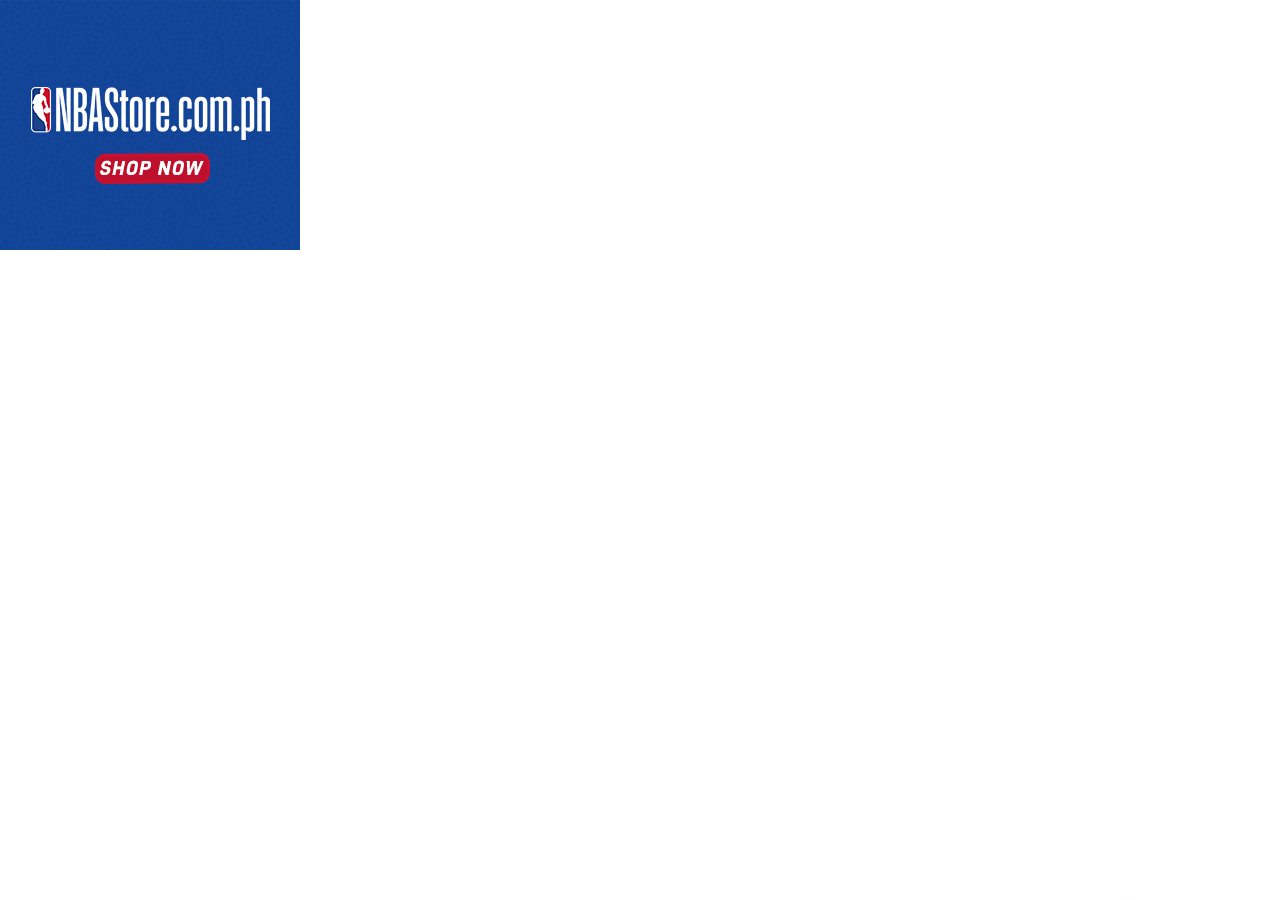
<file: assets/saved_resource(4).html>
<!DOCTYPE html>
<!-- saved from url=(0020)https://www.nba.com/ -->
<html><head><meta http-equiv="Content-Type" content="text/html; charset=UTF-8"><script>var jscVersion = 'r20260129';</script><script>var google_casm=[];</script><style>a { color: #000000 }</style><script>function su(id) {var a = document.getElementById(id);var b = (new Date()).getTime();if (a && a.myt && b) {var t = b - a.myt;if (window.css) {css(id,'clkt',t);return;}var bi = a.href.indexOf("&clkt=");if (bi > 0) {var c = a.href.substring(0, bi+6); var d = a.href.substring(bi+6, a.href.length);var ei = d.indexOf("&");var r = '';if (ei >= 0)r = d.substring(ei, d.length);a.href = c + t + r; } else {a.href += "&clkt=" + t;}}}</script><script>window.dicnf = {};</script><script data-jc="42" data-jc-version="r20260129" data-jc-flags="[&quot;x%278446&#39;9efotm(&amp;20067;&gt;8&amp;&gt;`dopb/%&lt;1732261!=|vqc)!7201061?&#39;9efotm(&amp;20723;&gt;:&amp;&gt;`dopb/%&lt;1245;05!=nehu`/!361&lt;&lt;101!9abk{a($16463496&amp;&lt;qqvb/%&lt;137360&gt;!=|vqcx&quot;]">(function(){'use strict';/*  Copyright The Closure Library Authors. SPDX-License-Identifier: Apache-2.0 */ var r=this||self;function aa(a){r.setTimeout(()=>{throw a;},0)};var v,w;a:{for(var ba=["CLOSURE_FLAGS"],z=r,B=0;B<ba.length;B++)if(z=z[ba[B]],z==null){w=null;break a}w=z}var ca=w&&w[748402147];v=ca!=null?ca:!0;function E(a){E[" "](a);return a}E[" "]=function(){};const da={};let F=null;let ea=void 0;function G(a,b=!1){return b&&Symbol.for&&a?Symbol.for(a):a!=null?Symbol(a):Symbol()}var H=G(),I=G("m_m",!0);const J=G("jas",!0);var fa;const ha=[];ha[J]=7;fa=Object.freeze(ha);var ia={};function ja(a,b){return b===void 0?a.g!==K&&!!(2&(a.j[J]|0)):!!(2&b)&&a.g!==K}const K={};const ka=BigInt(Number.MIN_SAFE_INTEGER),la=BigInt(Number.MAX_SAFE_INTEGER);function ma(a){if(typeof a!=="boolean"){var b=typeof a;throw Error(`Expected boolean but got ${b!="object"?b:a?Array.isArray(a)?"array":b:"null"}: ${a}`);}return a};function na(a){return a};function oa(a,b,c,d){var e=d!==void 0;d=!!d;const f=[];var g=a.length;let k,h=4294967295,m=!1;const l=!!(b&64),p=l?b&128?0:-1:void 0;b&1||(k=g&&a[g-1],k!=null&&typeof k==="object"&&k.constructor===Object?(g--,h=g):k=void 0,!l||b&128||e||(m=!0,h=(qa??na)(h-p,p,a,k,void 0)+p));b=void 0;for(e=0;e<g;e++){let n=a[e];if(n!=null&&(n=c(n,d))!=null)if(l&&e>=h){const q=e-p;(b??(b={}))[q]=n}else f[e]=n}if(k)for(let n in k){a=k[n];if(a==null||(a=c(a,d))==null)continue;g=+n;let q;l&&!Number.isNaN(g)&&(q=g+p)< h?f[q]=a:(b??(b={}))[n]=a}b&&(m?f.push(b):f[h]=b);return f}function ra(a){switch(typeof a){case "number":return Number.isFinite(a)?a:""+a;case "bigint":return a>=ka&&a<=la?Number(a):""+a;case "boolean":return a?1:0;case "object":if(Array.isArray(a)){const b=a[J]|0;return a.length===0&&b&1?void 0:oa(a,b,ra)}if(a!=null&&a[I]===ia)return sa(a);return}return a}let qa;function sa(a){a=a.j;return oa(a,a[J]|0,ra)};function ta(a,b,c,d=0){if(a==null){var e=32;c?(a=[c],e|=128):a=[];b&&(e=e&-16760833|(b&1023)<<14)}else{if(!Array.isArray(a))throw Error("narr");e=a[J]|0;if(v&&1&e)throw Error("rfarr");2048&e&&!(2&e)&&ua();if(e&256)throw Error("farr");if(e&64)return(e|d)!==e&&(a[J]=e|d),a;if(c&&(e|=128,c!==a[0]))throw Error("mid");a:{c=a;e|=64;var f=c.length;if(f){var g=f-1;const h=c[g];if(h!=null&&typeof h==="object"&&h.constructor===Object){b=e&128?0:-1;g-=b;if(g>=1024)throw Error("pvtlmt");for(var k in h)if(f=+k, f<g)c[f+b]=h[k],delete h[k];else break;e=e&-16760833|(g&1023)<<14;break a}}if(b){k=Math.max(b,f-(e&128?0:-1));if(k>1024)throw Error("spvt");e=e&-16760833|(k&1023)<<14}}}a[J]=e|64|d;return a}function ua(){if(v)throw Error("carr");if(H!=null){var a=ea??(ea={});var b=a[H]||0;b>=5||(a[H]=b+1,a=Error(),a.__closure__error__context__984382||(a.__closure__error__context__984382={}),a.__closure__error__context__984382.severity="incident",aa(a))}};function va(a,b){if(typeof a!=="object")return a;if(Array.isArray(a)){var c=a[J]|0;a.length===0&&c&1?a=void 0:c&2||(!b||4096&c||16&c?a=wa(a,c,!1,b&&!(c&16)):(a[J]|=34,c&4&&Object.freeze(a)));return a}if(a!=null&&a[I]===ia){c=a.j;const d=c[J]|0;ja(a,d)||(d&2?b=!0:!(d&32)||d&4096?b=!1:(c[J]=d|2,a.g=K,b=!0),b?(a=new a.constructor(c),a.i=K):a=wa(c,d));return a}}function wa(a,b,c,d){d??(d=!!(34&b));a=oa(a,b,va,d);d=32;c&&(d|=2);b=b&16769217|d;a[J]=b;return a} function xa(a){if(a.g===K){var b=a.j;b=wa(b,b[J]|0);b[J]|=2048;a.j=b;a.g=void 0;a.i=void 0;b=!0}else b=!1;if(!b&&ja(a,a.j[J]|0))throw Error();};function ya(a,b,c){xa(a);const d=a.j;za(d,d[J]|0,b,c);return a}function za(a,b,c,d){const e=c+-1;var f=a.length-1;if(f>=0&&e>=f){const g=a[f];if(g!=null&&typeof g==="object"&&g.constructor===Object)return g[c]=d,b}if(e<=f)return a[e]=d,b;d!==void 0&&(f=(b??(b=a[J]|0))>>14&1023||536870912,c>=f?d!=null&&(a[f+-1]={[c]:d}):a[e]=d);return b}function L(a,b,c){if(c!=null&&typeof c!=="string")throw Error();return ya(a,b,c)};var M=class{constructor(a){this.j=ta(a,void 0,void 0,2048)}toJSON(){return sa(this)}};M.prototype[I]=ia;M.prototype.toString=function(){return this.j.toString()};var N=class{constructor(a,b=!1){this.key=a;this.defaultValue=b;this.valueType="boolean"}};var Aa=new N("45368259"),Ba=new N("45357156",!0),Ca=new N("45350890"),Da=new N("45414892"),Ea=new N("45620832"),Fa=new N("45648564"),Ga=new N("45716539",!0);const Ha=RegExp("ad\\.doubleclick\\.net/(ddm/trackimp|pcs/view)");var O=(a,b)=>a.substring(a.length-7)=="&adurl="?a.substring(0,a.length-7)+b+"&adurl=":a+b;let Ia=r.dicnf||{};function Ja(a,b){if(a)for(const c in a)Object.prototype.hasOwnProperty.call(a,c)&&b(a[c],c,a)};function Ka(){if(!globalThis.crypto)return Math.random();try{const a=new Uint32Array(1);globalThis.crypto.getRandomValues(a);return a[0]/65536/65536}catch(a){return Math.random()}};function La(a=document){return a.createElement("img")};let P=[];function Ma(){const a=P;P=[];for(const b of a)try{b()}catch{}};function Q(a,b,c){typeof a.addEventListener==="function"&&a.addEventListener(b,c,!1)}function Na(a,b,c){typeof a.removeEventListener==="function"&&a.removeEventListener(b,c,!1)}function Sa(a,b){a.readyState==="complete"||a.readyState==="interactive"?(P.push(b),P.length===1&&(window.Promise?Promise.resolve().then(Ma):(a=window.setImmediate,typeof a==="function"?a(Ma):setTimeout(Ma,0)))):a.addEventListener("DOMContentLoaded",b)};function Ta(a,b=null){Ua(a,b)}function Ua(a,b){r.google_image_requests||(r.google_image_requests=[]);const c=La(r.document);if(b){const d=e=>{b&&b(e);Na(c,"load",d);Na(c,"error",d)};Q(c,"load",d);Q(c,"error",d)}c.src=a;r.google_image_requests.push(c)};let Va=0;function Wa(a,b=null){return b&&b.getAttribute("data-jc")===String(a)?b:document.querySelector(`[${"data-jc"}="${a}"]`)};function R(a){Xa||(Xa=new Ya);const b=Xa.g[a.key];if(a.valueType==="proto"){try{const c=JSON.parse(b);if(Array.isArray(c))return c}catch(c){}return a.defaultValue}return typeof b===typeof a.defaultValue?b:a.defaultValue}var Za=class{constructor(){this.g={}}};var Ya=class extends Za{constructor(){super();var a=Wa(Va,document.currentScript);a=a&&a.getAttribute("data-jc-flags")||"";try{const b=JSON.parse(a)[0];a="";for(let c=0;c<b.length;c++)a+=String.fromCharCode(b.charCodeAt(c)^"\u0003\u0007\u0003\u0007\b\u0004\u0004\u0006\u0005\u0003".charCodeAt(c%10));this.g=JSON.parse(a)}catch(b){}}},Xa;var $a=class{constructor(a,b){this.error=a;this.meta={};this.context=b.context;this.msg=b.message||"";this.id=b.id||"jserror"}};function ab(a){let b=a.toString();a.name&&b.indexOf(a.name)==-1&&(b+=": "+a.name);a.message&&b.indexOf(a.message)==-1&&(b+=": "+a.message);if(a.stack)a:{a=a.stack;var c=b;try{a.indexOf(c)==-1&&(a=c+"\n"+a);let d;for(;a!=d;)d=a,a=a.replace(RegExp("((https?:/..*/)[^/:]*:\\d+(?:.|\n)*)\\2"),"$1");b=a.replace(RegExp("\n *","g"),"\n");break a}catch(d){b=c;break a}b=void 0}return b};const bb=RegExp("^https?://(\\w|-)+\\.cdn\\.ampproject\\.(net|org)(\\?|/|$)");var cb=class{constructor(a,b){this.g=a;this.i=b}},db=class{constructor(a,b){this.url=a;this.g=!!b;this.depth=null}};let S=null;function eb(){const a=r.performance;return a&&a.now&&a.timing?Math.floor(a.now()+a.timing.navigationStart):Date.now()}function fb(){const a=r.performance;return a&&a.now?a.now():null};var gb=class{constructor(a,b){var c=fb()||eb();this.label=a;this.type=b;this.value=c;this.duration=0;this.taskId=this.slotId=void 0;this.uniqueId=Math.random()}};const U=r.performance,hb=!!(U&&U.mark&&U.measure&&U.clearMarks),V=function(a){let b=!1,c;return function(){b||(c=a(),b=!0);return c}}(()=>{var a;if(a=hb){var b;a=window;if(S===null){S="";try{let c="";try{c=a.top.location.hash}catch(d){c=a.location.hash}c&&(S=(b=c.match(/\bdeid=([\d,]+)/))?b[1]:"")}catch(c){}}b=S;a=!!b.indexOf&&b.indexOf("1337")>=0}return a});function ib(a){a&&U&&V()&&(U.clearMarks(`goog_${a.label}_${a.uniqueId}_start`),U.clearMarks(`goog_${a.label}_${a.uniqueId}_end`))};function W(a,b){const c={};c[a]=b;return[c]}function jb(a,b,c,d,e){const f=[];Ja(a,(g,k)=>{(g=kb(g,b,c,d,e))&&f.push(`${k}=${g}`)});return f.join(b)} function kb(a,b,c,d,e){if(a==null)return"";b=b||"&";c=c||",$";typeof c==="string"&&(c=c.split(""));if(a instanceof Array){if(d||(d=0),d<c.length){const f=[];for(let g=0;g<a.length;g++)f.push(kb(a[g],b,c,d+1,e));return f.join(c[d])}}else if(typeof a==="object")return e||(e=0),e<2?encodeURIComponent(jb(a,b,c,d,e+1)):"...";return encodeURIComponent(String(a))}function lb(a){let b=1;for(const c in a.i)c.length>b&&(b=c.length);return 3997-b-a.l.length-1} function mb(a,b,c){b="https://"+b+c;let d=lb(a)-c.length;if(d<0)return"";a.g.sort((f,g)=>f-g);c=null;let e="";for(let f=0;f<a.g.length;f++){const g=a.g[f],k=a.i[g];for(let h=0;h<k.length;h++){if(!d){c=c==null?g:c;break}let m=jb(k[h],a.l,",$");if(m){m=e+m;if(d>=m.length){d-=m.length;b+=m;e=a.l;break}c=c==null?g:c}}}a="";c!=null&&(a=`${e}${"trn"}=${c}`);return b+a}var nb=class{constructor(){this.l="&";this.i={};this.m=0;this.g=[]}};const ob=RegExp("^(?:([^:/?#.]+):)?(?://(?:([^\\\\/?#]*)@)?([^\\\\/?#]*?)(?::([0-9]+))?(?=[\\\\/?#]|$))?([^?#]+)?(?:\\?([^#]*))?(?:#([\\s\\S]*))?$");function pb(a,b,c,d){const e=c.length;for(;(b=a.indexOf(c,b))>=0&&b<d;){var f=a.charCodeAt(b-1);if(f==38||f==63)if(f=a.charCodeAt(b+e),!f||f==61||f==38||f==35)return b;b+=e+1}return-1}const qb=/#|$/; function rb(a){const b=a.search(qb);let c=pb(a,0,"ase",b);if(c<0)return null;let d=a.indexOf("&",c);if(d<0||d>b)d=b;return decodeURIComponent(a.slice(c+4,d!==-1?d:0).replace(/\+/g," "))}const sb=/[?&]($|#)/; function tb(a,b){var c=a.search(qb),d=0,e;const f=[];for(;(e=pb(a,d,"nis",c))>=0;)f.push(a.substring(d,e)),d=Math.min(a.indexOf("&",e)+1||c,c);f.push(a.slice(d));a=f.join("").replace(sb,"$1");(b="nis"+(b!=null?"="+encodeURIComponent(String(b)):""))?(c=a.indexOf("#"),c<0&&(c=a.length),d=a.indexOf("?"),d<0||d>c?(d=c,e=""):e=a.substring(d+1,c),a=[a.slice(0,d),e,a.slice(c)],c=a[1],a[1]=b?c?c+"&"+b:b:c,b=a[0]+(a[1]?"?"+a[1]:"")+a[2]):b=a;return b};function ub(a,b,c,d){let e,f;try{a.g&&a.g.g?(f=a.g.start(b.toString(),3),e=c(),a.g.end(f)):e=c()}catch(g){c=!0;try{ib(f),c=a.v(b,new $a(g,{message:ab(g)}),void 0,d)}catch(k){a.m(217,k)}if(c)window.console?.error?.(g);else throw g;}return e}function vb(a,b,c,d){var e=X;return(...f)=>ub(e,a,()=>b.apply(c,f),d)} var xb=class{constructor(a=null){this.u=Y;this.g=a;this.i=null;this.l=!1;this.v=this.m}m(a,b,c,d,e){e=e||"jserror";let f=void 0;try{const C=new nb;var g=C;g.g.push(1);g.i[1]=W("context",a);b.error&&b.meta&&b.id||(b=new $a(b,{message:ab(b)}));g=b;if(g.msg){b=C;var k=g.msg.substring(0,512);b.g.push(2);b.i[2]=W("msg",k)}var h=g.meta||{};k=h;if(this.i)try{this.i(k)}catch(A){}if(d)try{d(k)}catch(A){}d=C;h=[h];d.g.push(3);d.i[3]=h;var m;if(!(m=q)){d=r;h=[];let A;k=null;do{var l=d;try{var p;if(p=!!l&&l.location.href!= null)b:{try{E(l.foo);p=!0;break b}catch(x){}p=!1}var n=p}catch{n=!1}n?(A=l.location.href,k=l.document&&l.document.referrer||null):(A=k,k=null);h.push(new db(A||""));try{d=l.parent}catch(x){d=null}}while(d&&l!==d);for(let x=0,Oa=h.length-1;x<=Oa;++x)h[x].depth=Oa-x;l=r;if(l.location&&l.location.ancestorOrigins&&l.location.ancestorOrigins.length===h.length-1)for(n=1;n<h.length;++n){const x=h[n];x.url||(x.url=l.location.ancestorOrigins[n-1]||"",x.g=!0)}m=h}var q=m;let T=new db(r.location.href,!1);m= null;const pa=q.length-1;for(l=pa;l>=0;--l){var t=q[l];!m&&bb.test(t.url)&&(m=t);if(t.url&&!t.g){T=t;break}}t=null;const Cb=q.length&&q[pa].url;T.depth!==0&&Cb&&(t=q[pa]);f=new cb(T,t);if(f.i){q=C;var u=f.i.url||"";q.g.push(4);q.i[4]=W("top",u)}var D={url:f.g.url||""};if(f.g.url){const A=f.g.url.match(ob);var y=A[1],Pa=A[3],Qa=A[4];u="";y&&(u+=y+":");Pa&&(u+="//",u+=Pa,Qa&&(u+=":"+Qa));var Ra=u}else Ra="";y=C;D=[D,{url:Ra}];y.g.push(5);y.i[5]=D;wb(this.u,e,C,this.l,c)}catch(C){try{wb(this.u,e,{context:"ecmserr", rctx:a,msg:ab(C),url:f?.g.url??""},this.l,c)}catch(T){}}return!0}};class yb{};function wb(a,b,c,d=!1,e,f){if((d?a.g:Math.random())<(e||.01))try{let g;c instanceof nb?g=c:(g=new nb,Ja(c,(h,m)=>{var l=g;const p=l.m++;h=W(m,h);l.g.push(p);l.i[p]=h}));const k=mb(g,a.domain,a.path+b+"&");k&&(typeof f!=="undefined"?Ta(k,f):Ta(k))}catch(g){}}function zb(){var a=Y,b=window.google_srt;b>=0&&b<=1&&(a.g=b)}var Ab=class{constructor(){this.domain="pagead2.googlesyndication.com";this.path="/pagead/gen_204?id=";this.g=Math.random()}};let Y,X; const Z=new class{constructor(a,b){this.i=[];this.l=b||r;let c=null;b&&(b.google_js_reporting_queue=b.google_js_reporting_queue||[],this.i=b.google_js_reporting_queue,c=b.google_measure_js_timing);this.g=V()||(c!=null?c:Math.random()<a)}start(a,b){if(!this.g)return null;a=new gb(a,b);b=`goog_${a.label}_${a.uniqueId}_start`;U&&V()&&U.mark(b);return a}end(a){if(this.g&&typeof a.value==="number"){a.duration=(fb()||eb())-a.value;var b=`goog_${a.label}_${a.uniqueId}_end`;U&&V()&&U.mark(b);!this.g||this.i.length> 2048||this.i.push(a)}}}(1,window);function Bb(){window.google_measure_js_timing||(Z.g=!1,Z.i!==Z.l.google_js_reporting_queue&&(V()&&Array.prototype.forEach.call(Z.i,ib,void 0),Z.i.length=0))} (function(a){Y=a??new Ab;typeof window.google_srt!=="number"&&(window.google_srt=Math.random());zb();X=new xb(Z);X.i=b=>{var c=Va;c!==0&&(b.jc=String(c),c=(c=Wa(c,document.currentScript))&&c.getAttribute("data-jc-version")||"unknown",b.shv=c)};X.l=!0;window.document.readyState==="complete"?Bb():Z.g&&Q(window,"load",()=>{Bb()})})();function Db(a,b,c,d){return vb(a,b,c,d)} function Eb(a,b,c,d){var e=yb;var f="o";e.o&&e.hasOwnProperty(f)||(f=new e,e.o=f);e=[];!b.eid&&e.length&&(b.eid=e.toString());wb(Y,a,b,!0,c,d)};const Fb=["FRAME","IMG","IFRAME"],Gb=/^[01](px)?$/;function Hb(a){return typeof a==="string"?document.getElementById(a):a}function Ib(a){a||(a=(b,c,d)=>{b.addEventListener(c,d)});return a} function Jb(a,b){if(a=Hb(a)){var c=Ib(c);var d=!1,e=n=>{d||(d=!0,b(n))},f=2;for(var g=0;g<Fb.length;++g)if(Fb[g]===a.tagName){f=3;var k=[a];break}k||(k=a.querySelectorAll(Fb.join(",")));var h=0,m=0,l=!0;a=!1;for(g=0;g<k.length;g++){const n=k[g];if(n.tagName!=="IMG"||!n.complete||n.naturalWidth&&n.naturalHeight?Gb.test(n.getAttribute("width")??"")&&Gb.test(n.getAttribute("height")??""):1)continue;const q=n.tagName==="IMG";if(n.tagName==="IMG")var p=n.naturalWidth&&n.naturalHeight?!0:!1;else try{p= (n.readyState?n.readyState:n.contentWindow?.document?.readyState)==="complete"}catch(t){p=!1}if(p)a=!0,q&&(l=!0);else{h++;const t=u=>{h--;!h&&l&&e(f);q&&(u=u&&u.type==="error",m--,u||(l=!0))};c(n,"load",t);q&&(m++,c(n,"error",t))}}m===0&&(l=!0);k=null;k=r.document.readyState==="complete";if(h===0&&!a&&k)f=5;else if(h||!a){c(r,"load",()=>{e(4)});return}e(f)}};function Kb(a){let b;a.visibilityState?b="visibilitychange":a.mozVisibilityState?b="mozvisibilitychange":a.webkitVisibilityState&&(b="webkitvisibilitychange");return b};function Lb(){const a=window;if(a.gmaSdk||a.webkit?.messageHandlers?.getGmaViewSignals)return a;try{const b=window.parent;if(b.gmaSdk||b.webkit?.messageHandlers?.getGmaViewSignals)return b}catch(b){}return null} function Mb(a,b={},c=()=>{},d=()=>{},e=200,f,g){const k=String(Math.floor(Ka()*2147483647));let h=0;const m=l=>{try{const p=typeof l.data==="object"?l.data:JSON.parse(l.data);k===p.paw_id&&(window.clearTimeout(h),window.removeEventListener("message",m),p.signal?c(p.signal):p.error&&d(p.error))}catch(p){g("paw_sigs",{msg:"postmessageError",err:p instanceof Error?p.message:"nonError",data:l.data==null?"null":l.data.length>500?l.data.substring(0,500):l.data})}};window.addEventListener("message",l=>{f(903, ()=>{m(l)})()});a.postMessage({paw_id:k,...b});h=window.setTimeout(()=>{window.removeEventListener("message",m);d("PAW GMA postmessage timed out.")},e)};function Nb(a=document){return!!a.featurePolicy?.allowedFeatures().includes("attribution-reporting")};var Ob=class extends M{};function Pb(a,b){return L(a,2,b)}function Qb(a,b){return L(a,3,b)}function Rb(a,b){return L(a,4,b)}function Sb(a,b){return L(a,5,b)}function Tb(a,b){return L(a,9,b)} function Ub(a,b){{var c=b;xa(a);const l=a.j;b=l[J]|0;if(c==null)za(l,b,10);else{var d=c===fa?7:c[J]|0,e=d,f=!!(2&d)&&!!(4&d)||!!(256&d),g=f||Object.isFrozen(c),k=!0,h=!0;for(let p=0;p<c.length;p++){var m=c[p];f||(m=ja(m),k&&(k=!m),h&&(h=m))}f||(d=k?13:5,d=h?d&-4097:d|4096);g&&d===e||(c=[...c],e=0,d=2&b?d|2:d&-3,d&=-273);d!==e&&(c[J]=d);b=za(l,b,10,c);2&d||!(4096&d||16&d)||(c=l,b===void 0&&(b=c[J]|0),b&32&&!(b&4096)&&(c[J]=b|4096))}}return a}function Vb(a,b){return ya(a,11,b==null?b:ma(b))} function Wb(a,b){return L(a,1,b)}function Xb(a,b){return ya(a,7,b==null?b:ma(b))}var Yb=class extends M{};const Zb="platform platformVersion architecture model uaFullVersion bitness fullVersionList wow64".split(" ");function $b(){var a=window;if(typeof a.navigator?.userAgentData?.getHighEntropyValues!=="function")return null;const b=a.google_tag_data??(a.google_tag_data={});if(b.uach_promise)return b.uach_promise;a=a.navigator.userAgentData.getHighEntropyValues(Zb).then(c=>{b.uach??(b.uach=c);return c});return b.uach_promise=a} function ac(a){return Vb(Ub(Sb(Pb(Wb(Rb(Xb(Tb(Qb(new Yb,a.architecture||""),a.bitness||""),a.mobile||!1),a.model||""),a.platform||""),a.platformVersion||""),a.uaFullVersion||""),a.fullVersionList?.map(b=>{var c=new Ob;c=L(c,1,b.brand);return L(c,2,b.version)})||[]),a.wow64||!1)}function bc(){return $b()?.then(a=>ac(a))??null};class cc{constructor(){this.promise=new Promise((a,b)=>{this.resolve=a;this.reject=b})}};window.viewReq=[];function dc(a,b){b?(b=La(),b.src=a.replace("&amp;","&"),b.attributionSrc="",window.viewReq.push(b)):(b=new Image,b.src=a.replace("&amp;","&"),window.viewReq.push(b))} function ec(a,b){var c={keepalive:!0,credentials:"include",redirect:"follow",method:"get",mode:"no-cors"};b&&(c.mode="cors","setAttributionReporting"in XMLHttpRequest.prototype?c.attributionReporting={eventSourceEligible:"true",triggerEligible:"false"}:c.headers={"Attribution-Reporting-Eligible":"event-source"});c=fetch(a,c).catch(()=>{dc(a,b)});R(Ga)&&c instanceof Promise&&c.then(d=>{if(d instanceof Response){var e=window;const g={};if(d=d.headers.get("X-Ad-Event-Value"))try{const k=JSON.parse(d); g.revenueCurrency=k.currency;g.revenueMicros=k.value;var f=e.parent;g.googMsgType="aevi";f.postMessage(JSON.stringify(g),"*")}catch{}}})}function fc(a,b){window.fetch?ec(a,b):dc(a,b)}function hc(){const a=r.document;return new Promise(b=>{const c=Kb(a);if(c){var d=()=>{(a.prerendering?3:{visible:1,hidden:2,prerender:3,preview:4,unloaded:5,"":0}[a.visibilityState||a.webkitVisibilityState||a.mozVisibilityState||""]??0)!==3&&(Na(a,c,d),b())};Q(a,c,d)}})}Va=42; window.vu=a=>{var b=R(Ba)||R(Da);const c=Lb();if(b&&c?.gmaSdk?.getViewSignals){var d=c.gmaSdk.getViewSignals();d&&!R(Da)&&(a=O(a,"&ms="+d))}R(Aa)&&"__google_lidar_radf_"in window&&(a=O(a,"&avradf=1"));const e=[];d=()=>{const k=new cc;e.push(k.promise);return k.resolve};if(R(Fa)){var f=hc();if(f!=null){const k=d();f.then(()=>{a=O(a,"&sbtr=1");k()})}}if(Ia.ebtrg){const k=d(),h=l=>{l&&(a=O(a,`&dett=${l}`));k()},m=r.document;Sa(m,()=>{Jb(m.body,h)})}R(Ea)&&(a=O(a,"&sbtr=1"));if(R(Ca)&&(f=bc(),f!=null)){const k= d();f.then(h=>{var m=JSON.stringify(sa(h));h=[];var l=0;for(var p=0;p<m.length;p++){var n=m.charCodeAt(p);n>255&&(h[l++]=n&255,n>>=8);h[l++]=n}m=3;m===void 0&&(m=0);if(!F)for(F={},l="ABCDEFGHIJKLMNOPQRSTUVWXYZabcdefghijklmnopqrstuvwxyz0123456789".split(""),p=["+/=","+/","-_=","-_.","-_"],n=0;n<5;n++){var q=l.concat(p[n].split(""));da[n]=q;for(var t=0;t<q.length;t++){var u=q[t];F[u]===void 0&&(F[u]=t)}}m=da[m];l=Array(Math.floor(h.length/3));p=m[64]||"";for(n=q=0;q<h.length-2;q+=3){var D=h[q],y=h[q+ 1];u=h[q+2];t=m[D>>2];D=m[(D&3)<<4|y>>4];y=m[(y&15)<<2|u>>6];u=m[u&63];l[n++]=t+D+y+u}t=0;u=p;switch(h.length-q){case 2:t=h[q+1],u=m[(t&15)<<2]||p;case 1:h=h[q],l[n]=m[h>>2]+m[(h&3)<<4|t>>4]+u+p}h=l.join("");h.length>0&&(a=O(a,"&uach="+h));k()})}if(b&&c?.webkit?.messageHandlers?.getGmaViewSignals){const k=d();Mb(c.webkit.messageHandlers.getGmaViewSignals,{},h=>{R(Da)||(a=O(a,"&"+h));k()},()=>{k()},200,Db,Eb)}const g=rb(a)===(2).toString()||Ha.test(a);g&&(b=Nb(window.document)?6:5,a=tb(a,b));e.length> 0?Promise.all(e).then(()=>{fc(a,g)}):fc(a,g)};}).call(this);</script><script data-jc="53" data-jc-version="r20260129">(function(){'use strict';var aa=Object.defineProperty,ba=globalThis;function ca(a,b){if(b)a:{var c=ba;a=a.split(".");for(var d=0;d<a.length-1;d++){var e=a[d];if(!(e in c))break a;c=c[e]}a=a[a.length-1];d=c[a];b=b(d);b!=d&&b!=null&&aa(c,a,{configurable:!0,writable:!0,value:b})}}ca("Symbol.dispose",function(a){return a?a:Symbol("Symbol.dispose")});/*  Copyright The Closure Library Authors. SPDX-License-Identifier: Apache-2.0 */ var p=this||self;function t(a){var b=typeof a;return b=="object"&&a!=null||b=="function"}function da(a,b){function c(){}c.prototype=b.prototype;a.B=b.prototype;a.prototype=new c;a.prototype.constructor=a;a.aa=function(d,e,f){for(var g=Array(arguments.length-2),l=2;l<arguments.length;l++)g[l-2]=arguments[l];return b.prototype[e].apply(d,g)}};function u(){this.o=this.o;this.u=this.u}u.prototype.o=!1;u.prototype.dispose=function(){this.o||(this.o=!0,this.v())};u.prototype[Symbol.dispose]=function(){this.dispose()};u.prototype.v=function(){if(this.u)for(;this.u.length;)this.u.shift()()};function v(a,b){this.type=a;this.g=this.target=b;this.defaultPrevented=!1}v.prototype.h=function(){this.defaultPrevented=!0};var w,x;a:{for(var ea=["CLOSURE_FLAGS"],y=p,z=0;z<ea.length;z++)if(y=y[ea[z]],y==null){x=null;break a}x=y}var fa=x&&x[748402147];w=fa!=null?fa:!0;function A(a,b){v.call(this,a?a.type:"");this.relatedTarget=this.g=this.target=null;this.button=this.screenY=this.screenX=this.clientY=this.clientX=0;this.key="";this.metaKey=this.shiftKey=this.altKey=this.ctrlKey=!1;this.state=null;this.pointerId=0;this.pointerType="";this.i=null;a&&this.init(a,b)}da(A,v); A.prototype.init=function(a,b){const c=this.type=a.type,d=a.changedTouches&&a.changedTouches.length?a.changedTouches[0]:null;this.target=a.target||a.srcElement;this.g=b;b=a.relatedTarget;b||(c=="mouseover"?b=a.fromElement:c=="mouseout"&&(b=a.toElement));this.relatedTarget=b;d?(this.clientX=d.clientX!==void 0?d.clientX:d.pageX,this.clientY=d.clientY!==void 0?d.clientY:d.pageY,this.screenX=d.screenX||0,this.screenY=d.screenY||0):(this.clientX=a.clientX!==void 0?a.clientX:a.pageX,this.clientY=a.clientY!== void 0?a.clientY:a.pageY,this.screenX=a.screenX||0,this.screenY=a.screenY||0);this.button=a.button;this.key=a.key||"";this.ctrlKey=a.ctrlKey;this.altKey=a.altKey;this.shiftKey=a.shiftKey;this.metaKey=a.metaKey;this.pointerId=a.pointerId||0;this.pointerType=a.pointerType;this.state=a.state;this.i=a;a.defaultPrevented&&A.B.h.call(this)};A.prototype.h=function(){A.B.h.call(this);const a=this.i;a.preventDefault?a.preventDefault():a.returnValue=!1};var B="closure_listenable_"+(Math.random()*1E6|0);var ha=0;function ia(a,b,c,d,e){this.listener=a;this.proxy=null;this.src=b;this.type=c;this.capture=!!d;this.handler=e;this.key=++ha;this.l=this.m=!1}function C(a){a.l=!0;a.listener=null;a.proxy=null;a.src=null;a.handler=null};function ja(a){const b=[];let c=0;for(const d in a)b[c++]=a[d];return b}const ka="constructor hasOwnProperty isPrototypeOf propertyIsEnumerable toLocaleString toString valueOf".split(" ");function la(a,b){let c,d;for(let e=1;e<arguments.length;e++){d=arguments[e];for(c in d)a[c]=d[c];for(let f=0;f<ka.length;f++)c=ka[f],Object.prototype.hasOwnProperty.call(d,c)&&(a[c]=d[c])}};function D(a){this.src=a;this.g={};this.h=0}D.prototype.add=function(a,b,c,d,e){const f=a.toString();a=this.g[f];a||(a=this.g[f]=[],this.h++);const g=E(a,b,d,e);g>-1?(b=a[g],c||(b.m=!1)):(b=new ia(b,this.src,f,!!d,e),b.m=c,a.push(b));return b};function F(a,b){const c=b.type;if(c in a.g){var d=a.g[c],e=Array.prototype.indexOf.call(d,b,void 0),f;(f=e>=0)&&Array.prototype.splice.call(d,e,1);f&&(C(b),a.g[c].length==0&&(delete a.g[c],a.h--))}} function E(a,b,c,d){for(let e=0;e<a.length;++e){const f=a[e];if(!f.l&&f.listener==b&&f.capture==!!c&&f.handler==d)return e}return-1};var ma="closure_lm_"+(Math.random()*1E6|0),na={},oa=0;function pa(a,b,c,d,e){if(d&&d.once)qa(a,b,c,d,e);else if(Array.isArray(b))for(let f=0;f<b.length;f++)pa(a,b[f],c,d,e);else c=sa(c),a&&a[B]?a.listen(b,c,t(d)?!!d.capture:!!d,e):ta(a,b,c,!1,d,e)} function ta(a,b,c,d,e,f){if(!b)throw Error("Invalid event type");const g=t(e)?!!e.capture:!!e;let l=ua(a);l||(a[ma]=l=new D(a));c=l.add(b,c,d,g,f);if(!c.proxy){d=va();c.proxy=d;d.src=a;d.listener=c;if(a.addEventListener)e===void 0&&(e=!1),a.addEventListener(b.toString(),d,e);else if(a.attachEvent)a.attachEvent(wa(b.toString()),d);else if(a.addListener&&a.removeListener)a.addListener(d);else throw Error("addEventListener and attachEvent are unavailable.");oa++}} function va(){function a(c){return b.call(a.src,a.listener,c)}const b=xa;return a}function qa(a,b,c,d,e){if(Array.isArray(b))for(let f=0;f<b.length;f++)qa(a,b[f],c,d,e);else c=sa(c),a&&a[B]?ya(a,b,c,t(d)?!!d.capture:!!d,e):ta(a,b,c,!0,d,e)} function za(a,b,c,d,e){if(Array.isArray(b))for(var f=0;f<b.length;f++)za(a,b[f],c,d,e);else(d=t(d)?!!d.capture:!!d,c=sa(c),a&&a[B])?(a=a.g,f=String(b).toString(),f in a.g&&(b=a.g[f],c=E(b,c,d,e),c>-1&&(C(b[c]),Array.prototype.splice.call(b,c,1),b.length==0&&(delete a.g[f],a.h--)))):a&&(a=ua(a))&&(b=a.g[b.toString()],a=-1,b&&(a=E(b,c,d,e)),(c=a>-1?b[a]:null)&&Aa(c))} function Aa(a){if(typeof a!=="number"&&a&&!a.l){var b=a.src;if(b&&b[B])F(b.g,a);else{var c=a.type,d=a.proxy;b.removeEventListener?b.removeEventListener(c,d,a.capture):b.detachEvent?b.detachEvent(wa(c),d):b.addListener&&b.removeListener&&b.removeListener(d);oa--;(c=ua(b))?(F(c,a),c.h==0&&(c.src=null,b[ma]=null)):C(a)}}}function wa(a){return a in na?na[a]:na[a]="on"+a}function xa(a,b){if(a.l)a=!0;else{b=new A(b,this);const c=a.listener,d=a.handler||a.src;a.m&&Aa(a);a=c.call(d,b)}return a} function ua(a){a=a[ma];return a instanceof D?a:null}var Ba="__closure_events_fn_"+(Math.random()*1E9>>>0);function sa(a){if(typeof a==="function")return a;a[Ba]||(a[Ba]=function(b){return a.handleEvent(b)});return a[Ba]};function G(){u.call(this);this.g=new D(this);this.G=this;this.C=null}da(G,u);G.prototype[B]=!0;G.prototype.addEventListener=function(a,b,c,d){pa(this,a,b,c,d)};G.prototype.removeEventListener=function(a,b,c,d){za(this,a,b,c,d)}; G.prototype.dispatchEvent=function(a){var b,c=this.C;if(c)for(b=[];c;c=c.C)b.push(c);c=this.G;const d=a.type||a;if(typeof a==="string")a=new v(a,c);else if(a instanceof v)a.target=a.target||c;else{var e=a;a=new v(d,c);la(a,e)}e=!0;let f,g;if(b)for(g=b.length-1;g>=0;g--)f=a.g=b[g],e=H(f,d,!0,a)&&e;f=a.g=c;e=H(f,d,!0,a)&&e;e=H(f,d,!1,a)&&e;if(b)for(g=0;g<b.length;g++)f=a.g=b[g],e=H(f,d,!1,a)&&e;return e}; G.prototype.v=function(){G.B.v.call(this);if(this.g){var a=this.g;let b=0;for(const c in a.g){const d=a.g[c];for(let e=0;e<d.length;e++)++b,C(d[e]);delete a.g[c];a.h--}}this.C=null};G.prototype.listen=function(a,b,c,d){return this.g.add(String(a),b,!1,c,d)};function ya(a,b,c,d,e){a.g.add(String(b),c,!0,d,e)} function H(a,b,c,d){b=a.g.g[String(b)];if(!b)return!0;b=b.concat();let e=!0;for(let f=0;f<b.length;++f){const g=b[f];if(g&&!g.l&&g.capture==c){const l=g.listener,h=g.handler||g.src;g.m&&F(a.g,g);e=l.call(h,d)!==!1&&e}}return e&&!d.defaultPrevented};function Ca(a){a.dispatchEvent(new Event("became-visible"))}function Da(a){a.dispatchEvent(new Event("became-invisible"))}var Ea=class extends G{constructor(){super();this.D=!1}};/*  Copyright Google LLC SPDX-License-Identifier: Apache-2.0 */ var I=class{constructor(a){this.g=a}toString(){return this.g}};class Fa{constructor(a){this.J=a}}function J(a){return new Fa(b=>b.substr(0,a.length+1).toLowerCase()===a+":")}const Ga=[J("data"),J("http"),J("https"),J("mailto"),J("ftp"),new Fa(a=>/^[^:]*([/?#]|$)/.test(a))];var Ha=/^\s*(?!javascript:)(?:[\w+.-]+:|[^:/?#]*(?:[/?#]|$))/i;function Ia(a,b){a.__closure__error__context__984382||(a.__closure__error__context__984382={});a.__closure__error__context__984382.severity=b};function Ja(a){let b=!1,c;return function(){b||(c=a(),b=!0);return c}};function Ka(a,b){return a&&b?a==b||a.contains(b):!1};var La={capture:!0},Ma=Ja(()=>{let a=!1;try{const b=Object.defineProperty({},"passive",{get(){a=!0}});p.addEventListener("test",null,b)}catch(b){}return a});function Na(a){return a?a.passive&&Ma()?a:a.capture||!1:!1}function K(a,b,c,d){typeof a.addEventListener==="function"&&a.addEventListener(b,c,Na(d))};function L(a){return a.prerendering?3:{visible:1,hidden:2,prerender:3,preview:4,unloaded:5,"":0}[a.visibilityState||a.webkitVisibilityState||a.mozVisibilityState||""]??0}function Oa(a){let b;a.visibilityState?b="visibilitychange":a.mozVisibilityState?b="mozvisibilitychange":a.webkitVisibilityState&&(b="webkitvisibilitychange");return b}function Pa(a,b){if(L(b)===3)return!1;a();return!0} function Qa(a){function b(){!d&&Pa(a,c)&&(d=!0,typeof c.removeEventListener==="function"&&c.removeEventListener(e,b,Na()))}var c=p.document;if(!Pa(a,c)){var d=!1,e=Oa(c);e&&K(c,e,b)}};function Ra(a){if("IntersectionObserver"in p&&"IntersectionObserverEntry"in p&&"isIntersecting"in p.IntersectionObserverEntry.prototype&&L(document)!==0){(new IntersectionObserver(c=>{for(const g of c){c=a;const l=g.intersectionRatio;var d=c,e=g.intersectionRect.top+"-"+g.intersectionRect.left+"-"+g.intersectionRect.bottom+"-"+g.intersectionRect.right,f=l;let h=new Event("visibility-update");h.visibleCoordinates=e;h.visibleFraction=f;d.dispatchEvent(h);d=l>=.1;Sa(c)?Ta(c,d):Ua(c,d)}},a.I)).observe(a.F); const b=Oa(p.document);b&&(Sa(a)?(K(p,b,()=>Ta(a)),Qa(()=>Ta(a))):(a.h=!1,K(p,b,()=>Va(a)),Qa(()=>Va(a))));Wa(a)}else Xa(a)}function Sa(a){return Array.prototype.indexOf.call(a.H,"combine_io_and_pv_functions",void 0)>=0}function Ta(a,b=a.A){a.A=b;b=L(p.document)===1;Ua(a,a.A&&b)}function Va(a){const b=a.h;a.h=L(p.document)===1;!b&&a.h&&a.i?Ca(a):b&&!a.h&&Da(a)}function Wa(a){const b=new Event("monitoring-started");a.dispatchEvent(b)} function Xa(a){const b=new Event("monitoring-failed");a.dispatchEvent(b)}function Ua(a,b){const c=a.i;a.i=b;a.i&&!c&&a.h?Ca(a):!a.i&&c&&Da(a)}var Ya=class extends Ea{constructor(){var a=document.body;super();this.F=a;this.I={threshold:[.1]};this.H=[];this.A=this.i=!1;this.h=!0}};function Za(a){p.setTimeout(()=>{throw a;},0)};let $a=void 0;function ab(a,b=!1){return b&&Symbol.for&&a?Symbol.for(a):a!=null?Symbol(a):Symbol()}var bb=ab(),cb=ab("m_m",!0);const M=ab("jas",!0);var db;const eb=[];eb[M]=7;db=Object.freeze(eb);var fb={};function gb(a,b){return b===void 0?a.g!==N&&!!(2&(a.j[M]|0)):!!(2&b)&&a.g!==N}const N={};const hb=BigInt(Number.MIN_SAFE_INTEGER),ib=BigInt(Number.MAX_SAFE_INTEGER);const jb=Number.isFinite;function kb(a){if(!jb(a))throw a=Error("enum"),Ia(a,"warning"),a;return a|0};function lb(a){return a};function nb(a,b,c,d){var e=d!==void 0;d=!!d;const f=[];var g=a.length;let l,h=4294967295,k=!1;const m=!!(b&64),n=m?b&128?0:-1:void 0;b&1||(l=g&&a[g-1],l!=null&&typeof l==="object"&&l.constructor===Object?(g--,h=g):l=void 0,!m||b&128||e||(k=!0,h=(ob??lb)(h-n,n,a,l,void 0)+n));b=void 0;for(e=0;e<g;e++){let q=a[e];if(q!=null&&(q=c(q,d))!=null)if(m&&e>=h){const r=e-n;(b??(b={}))[r]=q}else f[e]=q}if(l)for(let q in l){a=l[q];if(a==null||(a=c(a,d))==null)continue;g=+q;let r;m&&!Number.isNaN(g)&&(r=g+n)< h?f[r]=a:(b??(b={}))[q]=a}b&&(k?f.push(b):f[h]=b);return f}function pb(a){switch(typeof a){case "number":return Number.isFinite(a)?a:""+a;case "bigint":return a>=hb&&a<=ib?Number(a):""+a;case "boolean":return a?1:0;case "object":if(Array.isArray(a)){const b=a[M]|0;return a.length===0&&b&1?void 0:nb(a,b,pb)}if(a!=null&&a[cb]===fb)return qb(a);return}return a}let ob;function qb(a){a=a.j;return nb(a,a[M]|0,pb)};function rb(a,b,c,d=0){if(a==null){var e=32;c?(a=[c],e|=128):a=[];b&&(e=e&-16760833|(b&1023)<<14)}else{if(!Array.isArray(a))throw Error("narr");e=a[M]|0;if(w&&1&e)throw Error("rfarr");2048&e&&!(2&e)&&sb();if(e&256)throw Error("farr");if(e&64)return(e|d)!==e&&(a[M]=e|d),a;if(c&&(e|=128,c!==a[0]))throw Error("mid");a:{c=a;e|=64;var f=c.length;if(f){var g=f-1;const h=c[g];if(h!=null&&typeof h==="object"&&h.constructor===Object){b=e&128?0:-1;g-=b;if(g>=1024)throw Error("pvtlmt");for(var l in h)if(f=+l, f<g)c[f+b]=h[l],delete h[l];else break;e=e&-16760833|(g&1023)<<14;break a}}if(b){l=Math.max(b,f-(e&128?0:-1));if(l>1024)throw Error("spvt");e=e&-16760833|(l&1023)<<14}}}a[M]=e|64|d;return a}function sb(){if(w)throw Error("carr");if(bb!=null){var a=$a??($a={});var b=a[bb]||0;b>=5||(a[bb]=b+1,a=Error(),Ia(a,"incident"),Za(a))}};function tb(a,b){if(typeof a!=="object")return a;if(Array.isArray(a)){var c=a[M]|0;a.length===0&&c&1?a=void 0:c&2||(!b||4096&c||16&c?a=O(a,c,!1,b&&!(c&16)):(a[M]|=34,c&4&&Object.freeze(a)));return a}if(a!=null&&a[cb]===fb)return b=a.j,c=b[M]|0,gb(a,c)?a:ub(a,b,c)?vb(a,b):O(b,c)}function vb(a,b,c){a=new a.constructor(b);c&&(a.g=N);a.h=N;return a}function O(a,b,c,d){d??(d=!!(34&b));a=nb(a,b,tb,d);d=32;c&&(d|=2);b=b&16769217|d;a[M]=b;return a} function wb(a){if(a.g!==N)return!1;var b=a.j;b=O(b,b[M]|0);b[M]|=2048;a.j=b;a.g=void 0;a.h=void 0;return!0}function ub(a,b,c){return c&2?!0:c&32&&!(c&4096)?(b[M]=c|2,a.g=N,!0):!1};function xb(a,b,c,d){const e=1+(d?0:-1);var f=a.length-1;if(f>=1+(d?0:-1)&&e>=f){const g=a[f];if(g!=null&&typeof g==="object"&&g.constructor===Object)return g[1]=c,b}if(e<=f)return a[e]=c,b;c!==void 0&&(f=(b??(b=a[M]|0))>>14&1023||536870912,1>=f?c!=null&&(a[f+(d?0:-1)]={[1]:c}):a[e]=c);return b}function yb(a){return!!(2&a)&&!!(4&a)||!!(256&a)}function zb(a,b){return a=(2&b?a|2:a&-3)&-273} function Ab(a,b,c,d,e){if(!wb(a)&&gb(a,a.j[M]|0))throw Error();var f=a.j,g=f[M]|0;const l=gb(a,g)?1:2;l===2&&wb(a)&&(f=a.j,g=f[M]|0);a:{var h=1+(c?0:-1);var k=f.length-1;if(k<1+(c?0:-1))h=void 0;else if(h>=k){var m=f[k];if(m!=null&&typeof m==="object"&&m.constructor===Object)h=m[1];else if(h===k)h=m;else{h=void 0;break a}}else h=f[h]}k=Array.isArray(h)?h:db;h=m=k===db?7:k[M]|0;2&g&&(h|=2);var n=h|1;h=4&n?!1:!0;if(h){4&n&&(k=[...k],m=0,n=zb(n,g),g=xb(f,g,k,c));let r=0,ra=0;for(;r<k.length;r++){var q= k[r];q=q==null?q:jb(q)?q|0:void 0;q!=null&&(k[ra++]=q)}ra<r&&(k.length=ra);n=(n|4)&-513;n&=-1025;n&=-4097}n!==m&&(k[M]=n,2&n&&Object.freeze(k));n=m=n;l===1||(l!==4?0:2&m||!(16&m)&&32&g)?yb(m)||(m|=!k.length||h&&!(4096&m)||32&g&&!(4096&m||16&m)?2:256,m!==n&&(k[M]=m),Object.freeze(k)):(l===2&&yb(m)&&(k=[...k],n=0,m=zb(m,g),g=xb(f,g,k,c)),yb(m)||m!==n&&(k[M]=m));2&m||!(4096&m||16&m)||(c=g,c===void 0&&(c=f[M]|0),c&32&&!(c&4096)&&(f[M]=c|4096));c=k;if(e)if(Array.isArray(b))for(d=b.length,e=0;e<d;e++)c.push(kb(b[e])); else for(const r of b)c.push(kb(r));else{if(d)throw Error();c.push(kb(b))}return a};var Bb=class{constructor(a){this.j=rb(a,void 0,void 0,2048)}toJSON(){var a=qb(this);return a}};Bb.prototype[cb]=fb;Bb.prototype.toString=function(){return this.j.toString()};let P=null;function Cb(){const a=p.performance;return a&&a.now&&a.timing?Math.floor(a.now()+a.timing.navigationStart):Date.now()}function Db(){const a=p.performance;return a&&a.now?a.now():null};var Eb=class{constructor(a,b){var c=Db()||Cb();this.label=a;this.type=b;this.value=c;this.duration=0;this.taskId=this.slotId=void 0;this.uniqueId=Math.random()}};const Q=p.performance,Fb=!!(Q&&Q.mark&&Q.measure&&Q.clearMarks),R=Ja(()=>{var a;if(a=Fb){var b;a=window;if(P===null){P="";try{let c="";try{c=a.top.location.hash}catch(d){c=a.location.hash}c&&(P=(b=c.match(/\bdeid=([\d,]+)/))?b[1]:"")}catch(c){}}b=P;a=!!b.indexOf&&b.indexOf("1337")>=0}return a});function Gb(a){a&&Q&&R()&&(Q.clearMarks(`goog_${a.label}_${a.uniqueId}_start`),Q.clearMarks(`goog_${a.label}_${a.uniqueId}_end`))};const S=new class{constructor(a,b){this.g=[];this.i=b||p;let c=null;b&&(b.google_js_reporting_queue=b.google_js_reporting_queue||[],this.g=b.google_js_reporting_queue,c=b.google_measure_js_timing);this.h=R()||(c!=null?c:Math.random()<a)}start(a,b){if(!this.h)return null;a=new Eb(a,b);b=`goog_${a.label}_${a.uniqueId}_start`;Q&&R()&&Q.mark(b);return a}end(a){if(this.h&&typeof a.value==="number"){a.duration=(Db()||Cb())-a.value;var b=`goog_${a.label}_${a.uniqueId}_end`;Q&&R()&&Q.mark(b);!this.h||this.g.length> 2048||this.g.push(a)}}}(1,window);function Hb(){window.google_measure_js_timing||(S.h=!1,S.g!==S.i.google_js_reporting_queue&&(R()&&Array.prototype.forEach.call(S.g,Gb,void 0),S.g.length=0))}typeof window.google_srt!=="number"&&(window.google_srt=Math.random());window.document.readyState==="complete"?Hb():S.h&&K(window,"load",()=>{Hb()});var T=document;ja({V:0,U:1,R:2,L:3,S:4,M:5,T:6,O:7,P:8,K:9,N:10,W:11}).map(a=>Number(a));ja({Y:0,Z:1,X:2}).map(a=>Number(a));function Ib(a){var b=new Jb;return Ab(b,a,void 0,void 0,!0)}var Jb=class extends Bb{};[2,2,2,2,2,2,2,2,2,2,2,2,2,2,2,2,2,2,2,2].reduce((a,b)=>a+b);[2,2,2,2,2,2,2,2,2,2,2,2,2,2,2,2].reduce((a,b)=>a+b);[2,2,2,2,2,2,2,2,2,2,2,2,2,2,2,2,2,2,2].reduce((a,b)=>a+b);[2,2,2,2,2,2,2,2,2,2,2,2,2,2,2,2,2,2,2,2].reduce((a,b)=>a+b);[2,2,2,2,2,2,2,2,2,2,2,2,2,2,2,2,2,2,2,2,2,2,2,2,2,2,2,2,2,2,2,2].reduce((a,b)=>a+b);[2,2,2,2,2,2,2,2,2,2,2,2,2,2,2,2,2].reduce((a,b)=>a+b);Ib([1,8,9,10,11,12,2,3,4,5,15,16,19,20,21,23]);var U=Ib([1,6,7,9,10,11,12,2,3,4,5,13,14,18,19,20,21,23]);const V=U.j,Kb=V[M]|0;var Lb;ub(U,V,Kb)?Lb=vb(U,V,!0):Lb=new U.constructor(O(V,Kb,!1));Ab(Lb,22);Ib([1,6,7,9,10,11,12,22,2,3,4,5,13,14,17,18,19,20,21,23]);new Jb;function W(a,b,c,d,e){if(window.css)window.css(b,c,d,e,void 0);else if(a){a:if(b=a.href,e?d=b+("&"+c+"="+d):(e="&"+c+"=",c=b.indexOf(e),c<0?d=b+e+d:(c+=e.length,e=b.indexOf("&",c),d=e>=0?b.substring(0,c)+d+b.substring(e):b.substring(0,c)+d)),b=d.length>6E4?b:d,!(b instanceof I)){for(d=0;d<Ga.length;++d)if(c=Ga[d],c instanceof Fa&&c.J(b)){b=new I(b);break a}b=void 0}if(b instanceof I)if(b instanceof I)b=b.g;else throw Error("");else b=Ha.test(b)?b:void 0;b!==void 0&&(a.href=b)}};let Mb=!1,Nb=!1,Ob=null;const Pb=()=>{K?.(document,"click",a=>{Ob=a},La)};var Qb=()=>{const a=Ob;return a?Mb||Nb?!1:(a.preventDefault?a.preventDefault():a.returnValue=!1,!0):!1},Rb=()=>{K(document,"mousedown",()=>{Mb=!0});K(document,"keydown",()=>{Nb=!0});Pb()};var Sb=(a,b=17)=>{if(b<0||Math.floor(b)!==b)b=17;X(a,b)},Tb=(a,b)=>{X(a,b||1)},Ub=a=>{X(a,2)},Vb=(a,b)=>{X(a,b||0)};let Y={},Wb=!0;const X=(a,b)=>{var c;if(c=Wb)Y[a]===void 0&&(Y[a]=[]),(c=Y[a][b])||(Y[a][b]=!0);c||W(document.getElementById(a),a,"nb",b,Wb)};function Xb(a,b,c){const d=a.id||"";W(a,d,"nx",b);W(a,d,"ny",c)}var Yb=class{constructor(){this.g=this.h=null;T.addEventListener&&T.addEventListener("mousedown",a=>{this.h=a},!0);K(T,"DOMContentLoaded",()=>{this.g=T.getElementById("common_15click_anchor")})}};const Zb=[0,2,1];let $b=null;var ac=a=>{if(a){var b;{const c=window.event||$b;c?((b=c.which?1<<Zb[c.which-1]:c.button)&&c.shiftKey&&(b|=8),b&&c.altKey&&(b|=16),b&&c.ctrlKey&&(b|=32)):b=null}b&&W(a,a.id,"mb",b)}};document.addEventListener&&document.addEventListener("mousedown",a=>{$b=a},!0);window.mb=ac;var Z={},bc=(a,b=2,c="")=>{c=c?c:a;b!==1&&(Z[c]===void 0?Z[c]=1:Z[c]++);b!==0&&Z[c]&&W(document.getElementById(a),a,"nm",Z[c])};function cc(a,b){b&&(b=new Ya,ya(b,"monitoring-failed",()=>{a.g=-1}),b.listen("became-visible",()=>{a.g=(new Date).getTime()}),b.D||(b.D=!0,Ra(b)))}var dc=class{constructor(){this.g=0}};window.init_ssb=(a,b,c,d,e,f,g)=>{const l=window;a&&(Rb(),l.accbk=Qb);b&&(f&&(Wb=!1),l.cla=Sb,l.cll=Tb,l.clb=Ub,l.clh=Vb);if(c){const h=new Yb;l.xy=(k,m,n)=>{n=n||m;const q=k||h.h;if(q&&m&&n&&!Ka(h.g,q.target)){k=T.querySelector("a.one-point-five-click.rhbutton");var r;(r=!k)||(k.classList?r=k.classList.contains("preexpanded"):(r=k.classList?k.classList:(typeof k.className=="string"?k.className:k.getAttribute&&k.getAttribute("class")||"").match(/\S+/g)||[],r=Array.prototype.indexOf.call(r,"preexpanded", void 0)>=0));if(r||!Ka(k,q.target))r=Math.round(q.clientX-n.offsetLeft),n=Math.round(q.clientY-n.offsetTop),Xb(m,r,n),h.g&&Xb(h.g,r,n),k&&Xb(k,r,n)}}}d&&(l.mb=ac);e&&(l.ss=bc);if(g){const h=new dc;l.vti=k=>{if(k){const m=(new Date).getTime();W(k,k.id,"vti",h.g>0&&h.g<=m?m-h.g:h.g<0?h.g:"")}};l.ivti=k=>{cc(h,k)}}};}).call(this);</script><script>init_ssb(true,false,true,true,true,false,false);</script><script>if (typeof(ss) === "undefined") { ss = function(){}; }function st(id) {var a = document.getElementById(id);if (a) {a.myt = (new Date()).getTime();xy(window.event, a);mb(a);}}function ha(a,x){  if (accbk()) return;su(a);}function ia(a,e,x) {if (accbk()) return;su(a);}function ja(a,x) {if (accbk()) return;su(a);}function ga(o,e,x) {if (document.getElementById) {var a=o.id.substring(1),p="",r="",g=e.target,t,f,h;if (g) {t=g.id;f=g.parentNode;if (f) {p=f.id;h=f.parentNode;if (h)r=h.id;}} else {h=e.srcElement;f=h.parentNode;if (f)p=f.id;t=h.id;}if (t==a||p==a||r==a)return true;ia(a,e,x);window.open(document.getElementById(a).href);}}</script><meta http-equiv="origin-trial" content="AxjhRadLCARYRJawRjMjq4U8V8okQvSnrBIJWdMajuEkN3/DfVAcLcFhMVrUWnOXagwlI8dQD84FwJDGj9ohqAYAAABveyJvcmlnaW4iOiJodHRwczovL2dvb2dsZWFkc2VydmljZXMuY29tOjQ0MyIsImZlYXR1cmUiOiJGZXRjaExhdGVyQVBJIiwiZXhwaXJ5IjoxNzI1NDA3OTk5LCJpc1RoaXJkUGFydHkiOnRydWV9"><meta http-equiv="origin-trial" content="AxjhRadLCARYRJawRjMjq4U8V8okQvSnrBIJWdMajuEkN3/DfVAcLcFhMVrUWnOXagwlI8dQD84FwJDGj9ohqAYAAABveyJvcmlnaW4iOiJodHRwczovL2dvb2dsZWFkc2VydmljZXMuY29tOjQ0MyIsImZlYXR1cmUiOiJGZXRjaExhdGVyQVBJIiwiZXhwaXJ5IjoxNzI1NDA3OTk5LCJpc1RoaXJkUGFydHkiOnRydWV9"></head><body leftmargin="0" topmargin="0" marginwidth="0" marginheight="0" style="background:transparent; line-height:0"><div id="google_image_div" style="overflow:hidden; position:absolute" class="GoogleActiveViewElement" data-google-av-cxn="https://pagead2.googlesyndication.com/pcs/activeview?xai=AKAOjsvDYiqBa5ysTw4riNDXHhp1oBUfnMzOWwf7i7E5jzC62HaZWRotldLgbdOUxmNBw4dq9tdlxq5dWYxzzxWdRDzqAkHr_REMoR_WJ6Znj1E8NILsp1lRlKp-6Ws2fKGVEvHj-ksvh2SGBZJTXCKLbC7wUP4_JsOEw2hzWb2az5tjEvEGt4XLcYueVs34&amp;sig=Cg0ArKJSzBII1aB4ZVRCEAE" data-google-av-adk="105266160" data-google-av-metadata="la=0&amp;xdi=0&amp;" data-google-av-ufs-integrator-metadata="[base64]" data-google-av-override="-1" data-google-av-dm="2" data-google-av-aid="0" data-google-av-naid="1" data-google-av-slift="" data-google-av-cpmav="" data-google-av-btr="https://pagead2.googlesyndication.com/pcs/view?xai=[base64]&amp;sig=Cg0ArKJSzCVghWDvVJ-sEAE&amp;uach_m=%5BUACH%5D&amp;adurl=" data-google-av-itpl="3" data-google-av-rs="4" data-google-av-flags="[&quot;x%278440&#39;9efotm(&amp;753374%2bejvf/%27844&gt;&#39;9wuvb$&amp;56533&gt;!=|vqc)!273794&amp;&lt;qqvb/%&lt;1735020!=nehu`/!364=5051!9abk{a($160210:3&amp;&lt;cbotf+*0150034:%2bejvf/%72;17613!=efdwa*&#39;76463;21$?ebkpb$&amp;0366717&gt;*&gt;bgipf+!3=712363%9aihwc)!7202&lt;217&#39;9efotm(&amp;20061;48&amp;&gt;`dopb/%&lt;1707200!=8(&amp;2005575?&amp;&gt;`dopb/%&lt;170642?!=|vqc)!7201;=50&#39;9wuvb$&amp;03641654*&gt;bgipf+!3=731103%9aihwc)!7200?073&#39;9efotm(&amp;2004?51;&amp;&gt;`dopb/%&lt;17&gt;474&gt;!=nehu`/!36406412!9abk{a($167745;=&amp;&lt;cbotf+*01254133%2pvs`/!36383624!9abk{a($167574&gt;7&amp;&lt;qqvb/%&lt;104=460!=nehu`/!363;42&gt;7!9abk{a($1656;3?&lt;&amp;&lt;cbotf+*01011776%2bejvf/%72&gt;17266!=efdwa*&#39;7616?=&lt;=$?ebkpb$&amp;0335225&gt;*&gt;bgipf+!3=340764%94&gt;44653/%72?66?&lt;2!=wu}a($1644;2;=&amp;&lt;4~&quot;]" data-creative-load-listener=""><script>vu("https://pagead2.googlesyndication.com/pcs/view?xai\[base64]\x26sig\x3dCg0ArKJSzCyeXnAOQSrpEAE\x26uach_m\x3d%5BUACH%5D\x26adurl\x3d")</script><a id="aw0" target="_blank" href="https://pagead2.googlesyndication.com/pcs/click?xai=[base64]&amp;sig=Cg0ArKJSzI1KRbLwAewn&amp;fbs_aeid=%5Bgw_fbsaeid%5D&amp;adurl=https://nbastore.com.ph/" onfocus="ss(&#39;aw0&#39;)" onmousedown="st(&#39;aw0&#39;)" onmouseover="ss(&#39;aw0&#39;)" onclick="ha(&#39;aw0&#39;)"><img src="./9791568635099945593" border="0" width="300" height="250" alt="" class="img_ad"></a></div><script data-jc="22" src="./f(2).txt" async="" data-jc-version="r20260129" data-jcp-url="https://pagead2.googlesyndication.com/pagead/interaction/?ai=&amp;sigh=BpnfxIaauQU" data-jcp-gws-id="" data-jcp-qem-id="CM_D7KqrupIDFZLBTAIdP0QktA"></script><script>window.parent.postMessage('{"googMsgType":"pvt","token":"AOrYGsmUbej_PROosc-GVsfaqEMp5rNH-BV0-qLpE5IIL6Y2MAzWSIpcWpw8wNWuFTel70PPq8DI8Fz9Tct-W1PxxeINHaXxazBPs1IbpaXwtA"}', '*');</script><div style="bottom:0;right:0;width:300px;height:250px;background:initial !important;position:absolute !important;max-width:100% !important;max-height:100% !important;pointer-events:none !important;image-rendering:pixelated !important;z-index:2147483647;background-image:url(&#39;[data-uri]&#39;) !important;"></div><script data-jc="103" data-jc-version="r20260129" data-jc-flags="[&quot;x%72?06104!=wu}ay&quot;]" data-jcp-base_url="https://pagead2.googlesyndication.com/pagead/conversion/?ai=[base64]&amp;sigh=EWV9Wn9UPFM" data-jcp-cpu_label="heavy_ad_intervention_cpu" data-jcp-net_label="heavy_ad_intervention_network">(function(){'use strict';var d=new class{constructor(a,b=!1){this.key=a;this.defaultValue=b;this.valueType="boolean"}}("45742757",!0);let f=0;function k(a,b=null){return b&&b.getAttribute("data-jc")===String(a)?b:document.querySelector(`[${"data-jc"}="${a}"]`)};function l(){m||(m=new n);const a=m.g[d.key];if(d.valueType==="proto"){try{const b=JSON.parse(a);if(Array.isArray(b))return b}catch(b){}return d.defaultValue}return typeof a===typeof d.defaultValue?a:d.defaultValue}var p=class{constructor(){this.g={}}};var n=class extends p{constructor(){super();var a=k(f,document.currentScript);a=a&&a.getAttribute("data-jc-flags")||"";try{const b=JSON.parse(a)[0];a="";for(let c=0;c<b.length;c++)a+=String.fromCharCode(b.charCodeAt(c)^"\u0003\u0007\u0003\u0007\b\u0004\u0004\u0006\u0005\u0003".charCodeAt(c%10));this.g=JSON.parse(a)}catch(b){}}},m;f=103;const r=k(103,document.currentScript);if(r==null)throw Error("JSC not found 103");const t={},u=r.attributes;for(let a=u.length-1;a>=0;a--){const b=u[a].name;b.indexOf("data-jcp-")===0&&(t[b.substring(9)]=u[a].value)} (function(a,b,c){var e=window;if(a&&b&&c&&e.ReportingObserver&&e.fetch){var q=(g,v)=>{g=g[0];g?.body?.id==="HeavyAdIntervention"&&(e.fetch(`${a}&label=${(g.body.message?.indexOf("network")||0)>0?c:b}`,{keepalive:!0,method:"get",mode:"no-cors"}),v.disconnect())},h=new e.ReportingObserver(q,{types:["intervention"],buffered:!0});h.observe();l()&&e.addEventListener("pagehide",()=>{q(h.takeRecords(),h);h.disconnect()})}})(t.base_url,t.cpu_label,t.net_label);}).call(this);</script><script id="googleActiveViewDisplayScript" src="./f(3).txt"></script><script type="text/javascript">osdlfm();</script></body></html>
</file>
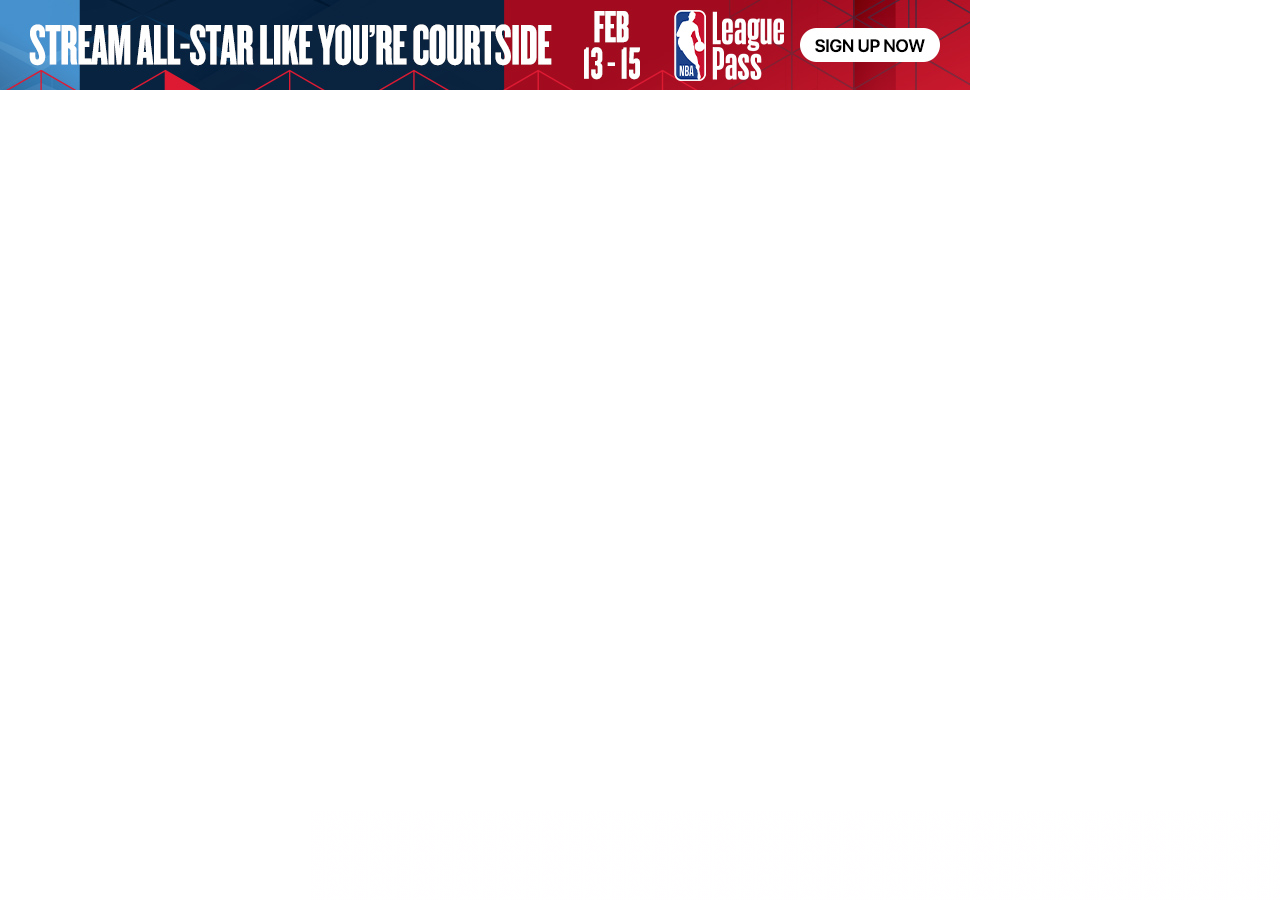
<file: assets/saved_resource.html>
<!DOCTYPE html>
<!-- saved from url=(0020)https://www.nba.com/ -->
<html><head><meta http-equiv="Content-Type" content="text/html; charset=UTF-8"><script>var jscVersion = 'r20260129';</script><script>var google_casm=[];</script><style>a { color: #000000 }</style><script>function su(id) {var a = document.getElementById(id);var b = (new Date()).getTime();if (a && a.myt && b) {var t = b - a.myt;if (window.css) {css(id,'clkt',t);return;}var bi = a.href.indexOf("&clkt=");if (bi > 0) {var c = a.href.substring(0, bi+6); var d = a.href.substring(bi+6, a.href.length);var ei = d.indexOf("&");var r = '';if (ei >= 0)r = d.substring(ei, d.length);a.href = c + t + r; } else {a.href += "&clkt=" + t;}}}</script><script>window.dicnf = {};</script><script data-jc="42" data-jc-version="r20260129" data-jc-flags="[&quot;x%278446&#39;9efotm(&amp;20067;&gt;8&amp;&gt;`dopb/%&lt;1732261!=|vqc)!7201061?&#39;9efotm(&amp;20723;&gt;:&amp;&gt;`dopb/%&lt;1245;05!=nehu`/!361&lt;&lt;101!9abk{a($16463496&amp;&lt;qqvb/%&lt;137360&gt;!=|vqcx&quot;]">(function(){'use strict';/*  Copyright The Closure Library Authors. SPDX-License-Identifier: Apache-2.0 */ var r=this||self;function aa(a){r.setTimeout(()=>{throw a;},0)};var v,w;a:{for(var ba=["CLOSURE_FLAGS"],z=r,B=0;B<ba.length;B++)if(z=z[ba[B]],z==null){w=null;break a}w=z}var ca=w&&w[748402147];v=ca!=null?ca:!0;function E(a){E[" "](a);return a}E[" "]=function(){};const da={};let F=null;let ea=void 0;function G(a,b=!1){return b&&Symbol.for&&a?Symbol.for(a):a!=null?Symbol(a):Symbol()}var H=G(),I=G("m_m",!0);const J=G("jas",!0);var fa;const ha=[];ha[J]=7;fa=Object.freeze(ha);var ia={};function ja(a,b){return b===void 0?a.g!==K&&!!(2&(a.j[J]|0)):!!(2&b)&&a.g!==K}const K={};const ka=BigInt(Number.MIN_SAFE_INTEGER),la=BigInt(Number.MAX_SAFE_INTEGER);function ma(a){if(typeof a!=="boolean"){var b=typeof a;throw Error(`Expected boolean but got ${b!="object"?b:a?Array.isArray(a)?"array":b:"null"}: ${a}`);}return a};function na(a){return a};function oa(a,b,c,d){var e=d!==void 0;d=!!d;const f=[];var g=a.length;let k,h=4294967295,m=!1;const l=!!(b&64),p=l?b&128?0:-1:void 0;b&1||(k=g&&a[g-1],k!=null&&typeof k==="object"&&k.constructor===Object?(g--,h=g):k=void 0,!l||b&128||e||(m=!0,h=(qa??na)(h-p,p,a,k,void 0)+p));b=void 0;for(e=0;e<g;e++){let n=a[e];if(n!=null&&(n=c(n,d))!=null)if(l&&e>=h){const q=e-p;(b??(b={}))[q]=n}else f[e]=n}if(k)for(let n in k){a=k[n];if(a==null||(a=c(a,d))==null)continue;g=+n;let q;l&&!Number.isNaN(g)&&(q=g+p)< h?f[q]=a:(b??(b={}))[n]=a}b&&(m?f.push(b):f[h]=b);return f}function ra(a){switch(typeof a){case "number":return Number.isFinite(a)?a:""+a;case "bigint":return a>=ka&&a<=la?Number(a):""+a;case "boolean":return a?1:0;case "object":if(Array.isArray(a)){const b=a[J]|0;return a.length===0&&b&1?void 0:oa(a,b,ra)}if(a!=null&&a[I]===ia)return sa(a);return}return a}let qa;function sa(a){a=a.j;return oa(a,a[J]|0,ra)};function ta(a,b,c,d=0){if(a==null){var e=32;c?(a=[c],e|=128):a=[];b&&(e=e&-16760833|(b&1023)<<14)}else{if(!Array.isArray(a))throw Error("narr");e=a[J]|0;if(v&&1&e)throw Error("rfarr");2048&e&&!(2&e)&&ua();if(e&256)throw Error("farr");if(e&64)return(e|d)!==e&&(a[J]=e|d),a;if(c&&(e|=128,c!==a[0]))throw Error("mid");a:{c=a;e|=64;var f=c.length;if(f){var g=f-1;const h=c[g];if(h!=null&&typeof h==="object"&&h.constructor===Object){b=e&128?0:-1;g-=b;if(g>=1024)throw Error("pvtlmt");for(var k in h)if(f=+k, f<g)c[f+b]=h[k],delete h[k];else break;e=e&-16760833|(g&1023)<<14;break a}}if(b){k=Math.max(b,f-(e&128?0:-1));if(k>1024)throw Error("spvt");e=e&-16760833|(k&1023)<<14}}}a[J]=e|64|d;return a}function ua(){if(v)throw Error("carr");if(H!=null){var a=ea??(ea={});var b=a[H]||0;b>=5||(a[H]=b+1,a=Error(),a.__closure__error__context__984382||(a.__closure__error__context__984382={}),a.__closure__error__context__984382.severity="incident",aa(a))}};function va(a,b){if(typeof a!=="object")return a;if(Array.isArray(a)){var c=a[J]|0;a.length===0&&c&1?a=void 0:c&2||(!b||4096&c||16&c?a=wa(a,c,!1,b&&!(c&16)):(a[J]|=34,c&4&&Object.freeze(a)));return a}if(a!=null&&a[I]===ia){c=a.j;const d=c[J]|0;ja(a,d)||(d&2?b=!0:!(d&32)||d&4096?b=!1:(c[J]=d|2,a.g=K,b=!0),b?(a=new a.constructor(c),a.i=K):a=wa(c,d));return a}}function wa(a,b,c,d){d??(d=!!(34&b));a=oa(a,b,va,d);d=32;c&&(d|=2);b=b&16769217|d;a[J]=b;return a} function xa(a){if(a.g===K){var b=a.j;b=wa(b,b[J]|0);b[J]|=2048;a.j=b;a.g=void 0;a.i=void 0;b=!0}else b=!1;if(!b&&ja(a,a.j[J]|0))throw Error();};function ya(a,b,c){xa(a);const d=a.j;za(d,d[J]|0,b,c);return a}function za(a,b,c,d){const e=c+-1;var f=a.length-1;if(f>=0&&e>=f){const g=a[f];if(g!=null&&typeof g==="object"&&g.constructor===Object)return g[c]=d,b}if(e<=f)return a[e]=d,b;d!==void 0&&(f=(b??(b=a[J]|0))>>14&1023||536870912,c>=f?d!=null&&(a[f+-1]={[c]:d}):a[e]=d);return b}function L(a,b,c){if(c!=null&&typeof c!=="string")throw Error();return ya(a,b,c)};var M=class{constructor(a){this.j=ta(a,void 0,void 0,2048)}toJSON(){return sa(this)}};M.prototype[I]=ia;M.prototype.toString=function(){return this.j.toString()};var N=class{constructor(a,b=!1){this.key=a;this.defaultValue=b;this.valueType="boolean"}};var Aa=new N("45368259"),Ba=new N("45357156",!0),Ca=new N("45350890"),Da=new N("45414892"),Ea=new N("45620832"),Fa=new N("45648564"),Ga=new N("45716539",!0);const Ha=RegExp("ad\\.doubleclick\\.net/(ddm/trackimp|pcs/view)");var O=(a,b)=>a.substring(a.length-7)=="&adurl="?a.substring(0,a.length-7)+b+"&adurl=":a+b;let Ia=r.dicnf||{};function Ja(a,b){if(a)for(const c in a)Object.prototype.hasOwnProperty.call(a,c)&&b(a[c],c,a)};function Ka(){if(!globalThis.crypto)return Math.random();try{const a=new Uint32Array(1);globalThis.crypto.getRandomValues(a);return a[0]/65536/65536}catch(a){return Math.random()}};function La(a=document){return a.createElement("img")};let P=[];function Ma(){const a=P;P=[];for(const b of a)try{b()}catch{}};function Q(a,b,c){typeof a.addEventListener==="function"&&a.addEventListener(b,c,!1)}function Na(a,b,c){typeof a.removeEventListener==="function"&&a.removeEventListener(b,c,!1)}function Sa(a,b){a.readyState==="complete"||a.readyState==="interactive"?(P.push(b),P.length===1&&(window.Promise?Promise.resolve().then(Ma):(a=window.setImmediate,typeof a==="function"?a(Ma):setTimeout(Ma,0)))):a.addEventListener("DOMContentLoaded",b)};function Ta(a,b=null){Ua(a,b)}function Ua(a,b){r.google_image_requests||(r.google_image_requests=[]);const c=La(r.document);if(b){const d=e=>{b&&b(e);Na(c,"load",d);Na(c,"error",d)};Q(c,"load",d);Q(c,"error",d)}c.src=a;r.google_image_requests.push(c)};let Va=0;function Wa(a,b=null){return b&&b.getAttribute("data-jc")===String(a)?b:document.querySelector(`[${"data-jc"}="${a}"]`)};function R(a){Xa||(Xa=new Ya);const b=Xa.g[a.key];if(a.valueType==="proto"){try{const c=JSON.parse(b);if(Array.isArray(c))return c}catch(c){}return a.defaultValue}return typeof b===typeof a.defaultValue?b:a.defaultValue}var Za=class{constructor(){this.g={}}};var Ya=class extends Za{constructor(){super();var a=Wa(Va,document.currentScript);a=a&&a.getAttribute("data-jc-flags")||"";try{const b=JSON.parse(a)[0];a="";for(let c=0;c<b.length;c++)a+=String.fromCharCode(b.charCodeAt(c)^"\u0003\u0007\u0003\u0007\b\u0004\u0004\u0006\u0005\u0003".charCodeAt(c%10));this.g=JSON.parse(a)}catch(b){}}},Xa;var $a=class{constructor(a,b){this.error=a;this.meta={};this.context=b.context;this.msg=b.message||"";this.id=b.id||"jserror"}};function ab(a){let b=a.toString();a.name&&b.indexOf(a.name)==-1&&(b+=": "+a.name);a.message&&b.indexOf(a.message)==-1&&(b+=": "+a.message);if(a.stack)a:{a=a.stack;var c=b;try{a.indexOf(c)==-1&&(a=c+"\n"+a);let d;for(;a!=d;)d=a,a=a.replace(RegExp("((https?:/..*/)[^/:]*:\\d+(?:.|\n)*)\\2"),"$1");b=a.replace(RegExp("\n *","g"),"\n");break a}catch(d){b=c;break a}b=void 0}return b};const bb=RegExp("^https?://(\\w|-)+\\.cdn\\.ampproject\\.(net|org)(\\?|/|$)");var cb=class{constructor(a,b){this.g=a;this.i=b}},db=class{constructor(a,b){this.url=a;this.g=!!b;this.depth=null}};let S=null;function eb(){const a=r.performance;return a&&a.now&&a.timing?Math.floor(a.now()+a.timing.navigationStart):Date.now()}function fb(){const a=r.performance;return a&&a.now?a.now():null};var gb=class{constructor(a,b){var c=fb()||eb();this.label=a;this.type=b;this.value=c;this.duration=0;this.taskId=this.slotId=void 0;this.uniqueId=Math.random()}};const U=r.performance,hb=!!(U&&U.mark&&U.measure&&U.clearMarks),V=function(a){let b=!1,c;return function(){b||(c=a(),b=!0);return c}}(()=>{var a;if(a=hb){var b;a=window;if(S===null){S="";try{let c="";try{c=a.top.location.hash}catch(d){c=a.location.hash}c&&(S=(b=c.match(/\bdeid=([\d,]+)/))?b[1]:"")}catch(c){}}b=S;a=!!b.indexOf&&b.indexOf("1337")>=0}return a});function ib(a){a&&U&&V()&&(U.clearMarks(`goog_${a.label}_${a.uniqueId}_start`),U.clearMarks(`goog_${a.label}_${a.uniqueId}_end`))};function W(a,b){const c={};c[a]=b;return[c]}function jb(a,b,c,d,e){const f=[];Ja(a,(g,k)=>{(g=kb(g,b,c,d,e))&&f.push(`${k}=${g}`)});return f.join(b)} function kb(a,b,c,d,e){if(a==null)return"";b=b||"&";c=c||",$";typeof c==="string"&&(c=c.split(""));if(a instanceof Array){if(d||(d=0),d<c.length){const f=[];for(let g=0;g<a.length;g++)f.push(kb(a[g],b,c,d+1,e));return f.join(c[d])}}else if(typeof a==="object")return e||(e=0),e<2?encodeURIComponent(jb(a,b,c,d,e+1)):"...";return encodeURIComponent(String(a))}function lb(a){let b=1;for(const c in a.i)c.length>b&&(b=c.length);return 3997-b-a.l.length-1} function mb(a,b,c){b="https://"+b+c;let d=lb(a)-c.length;if(d<0)return"";a.g.sort((f,g)=>f-g);c=null;let e="";for(let f=0;f<a.g.length;f++){const g=a.g[f],k=a.i[g];for(let h=0;h<k.length;h++){if(!d){c=c==null?g:c;break}let m=jb(k[h],a.l,",$");if(m){m=e+m;if(d>=m.length){d-=m.length;b+=m;e=a.l;break}c=c==null?g:c}}}a="";c!=null&&(a=`${e}${"trn"}=${c}`);return b+a}var nb=class{constructor(){this.l="&";this.i={};this.m=0;this.g=[]}};const ob=RegExp("^(?:([^:/?#.]+):)?(?://(?:([^\\\\/?#]*)@)?([^\\\\/?#]*?)(?::([0-9]+))?(?=[\\\\/?#]|$))?([^?#]+)?(?:\\?([^#]*))?(?:#([\\s\\S]*))?$");function pb(a,b,c,d){const e=c.length;for(;(b=a.indexOf(c,b))>=0&&b<d;){var f=a.charCodeAt(b-1);if(f==38||f==63)if(f=a.charCodeAt(b+e),!f||f==61||f==38||f==35)return b;b+=e+1}return-1}const qb=/#|$/; function rb(a){const b=a.search(qb);let c=pb(a,0,"ase",b);if(c<0)return null;let d=a.indexOf("&",c);if(d<0||d>b)d=b;return decodeURIComponent(a.slice(c+4,d!==-1?d:0).replace(/\+/g," "))}const sb=/[?&]($|#)/; function tb(a,b){var c=a.search(qb),d=0,e;const f=[];for(;(e=pb(a,d,"nis",c))>=0;)f.push(a.substring(d,e)),d=Math.min(a.indexOf("&",e)+1||c,c);f.push(a.slice(d));a=f.join("").replace(sb,"$1");(b="nis"+(b!=null?"="+encodeURIComponent(String(b)):""))?(c=a.indexOf("#"),c<0&&(c=a.length),d=a.indexOf("?"),d<0||d>c?(d=c,e=""):e=a.substring(d+1,c),a=[a.slice(0,d),e,a.slice(c)],c=a[1],a[1]=b?c?c+"&"+b:b:c,b=a[0]+(a[1]?"?"+a[1]:"")+a[2]):b=a;return b};function ub(a,b,c,d){let e,f;try{a.g&&a.g.g?(f=a.g.start(b.toString(),3),e=c(),a.g.end(f)):e=c()}catch(g){c=!0;try{ib(f),c=a.v(b,new $a(g,{message:ab(g)}),void 0,d)}catch(k){a.m(217,k)}if(c)window.console?.error?.(g);else throw g;}return e}function vb(a,b,c,d){var e=X;return(...f)=>ub(e,a,()=>b.apply(c,f),d)} var xb=class{constructor(a=null){this.u=Y;this.g=a;this.i=null;this.l=!1;this.v=this.m}m(a,b,c,d,e){e=e||"jserror";let f=void 0;try{const C=new nb;var g=C;g.g.push(1);g.i[1]=W("context",a);b.error&&b.meta&&b.id||(b=new $a(b,{message:ab(b)}));g=b;if(g.msg){b=C;var k=g.msg.substring(0,512);b.g.push(2);b.i[2]=W("msg",k)}var h=g.meta||{};k=h;if(this.i)try{this.i(k)}catch(A){}if(d)try{d(k)}catch(A){}d=C;h=[h];d.g.push(3);d.i[3]=h;var m;if(!(m=q)){d=r;h=[];let A;k=null;do{var l=d;try{var p;if(p=!!l&&l.location.href!= null)b:{try{E(l.foo);p=!0;break b}catch(x){}p=!1}var n=p}catch{n=!1}n?(A=l.location.href,k=l.document&&l.document.referrer||null):(A=k,k=null);h.push(new db(A||""));try{d=l.parent}catch(x){d=null}}while(d&&l!==d);for(let x=0,Oa=h.length-1;x<=Oa;++x)h[x].depth=Oa-x;l=r;if(l.location&&l.location.ancestorOrigins&&l.location.ancestorOrigins.length===h.length-1)for(n=1;n<h.length;++n){const x=h[n];x.url||(x.url=l.location.ancestorOrigins[n-1]||"",x.g=!0)}m=h}var q=m;let T=new db(r.location.href,!1);m= null;const pa=q.length-1;for(l=pa;l>=0;--l){var t=q[l];!m&&bb.test(t.url)&&(m=t);if(t.url&&!t.g){T=t;break}}t=null;const Cb=q.length&&q[pa].url;T.depth!==0&&Cb&&(t=q[pa]);f=new cb(T,t);if(f.i){q=C;var u=f.i.url||"";q.g.push(4);q.i[4]=W("top",u)}var D={url:f.g.url||""};if(f.g.url){const A=f.g.url.match(ob);var y=A[1],Pa=A[3],Qa=A[4];u="";y&&(u+=y+":");Pa&&(u+="//",u+=Pa,Qa&&(u+=":"+Qa));var Ra=u}else Ra="";y=C;D=[D,{url:Ra}];y.g.push(5);y.i[5]=D;wb(this.u,e,C,this.l,c)}catch(C){try{wb(this.u,e,{context:"ecmserr", rctx:a,msg:ab(C),url:f?.g.url??""},this.l,c)}catch(T){}}return!0}};class yb{};function wb(a,b,c,d=!1,e,f){if((d?a.g:Math.random())<(e||.01))try{let g;c instanceof nb?g=c:(g=new nb,Ja(c,(h,m)=>{var l=g;const p=l.m++;h=W(m,h);l.g.push(p);l.i[p]=h}));const k=mb(g,a.domain,a.path+b+"&");k&&(typeof f!=="undefined"?Ta(k,f):Ta(k))}catch(g){}}function zb(){var a=Y,b=window.google_srt;b>=0&&b<=1&&(a.g=b)}var Ab=class{constructor(){this.domain="pagead2.googlesyndication.com";this.path="/pagead/gen_204?id=";this.g=Math.random()}};let Y,X; const Z=new class{constructor(a,b){this.i=[];this.l=b||r;let c=null;b&&(b.google_js_reporting_queue=b.google_js_reporting_queue||[],this.i=b.google_js_reporting_queue,c=b.google_measure_js_timing);this.g=V()||(c!=null?c:Math.random()<a)}start(a,b){if(!this.g)return null;a=new gb(a,b);b=`goog_${a.label}_${a.uniqueId}_start`;U&&V()&&U.mark(b);return a}end(a){if(this.g&&typeof a.value==="number"){a.duration=(fb()||eb())-a.value;var b=`goog_${a.label}_${a.uniqueId}_end`;U&&V()&&U.mark(b);!this.g||this.i.length> 2048||this.i.push(a)}}}(1,window);function Bb(){window.google_measure_js_timing||(Z.g=!1,Z.i!==Z.l.google_js_reporting_queue&&(V()&&Array.prototype.forEach.call(Z.i,ib,void 0),Z.i.length=0))} (function(a){Y=a??new Ab;typeof window.google_srt!=="number"&&(window.google_srt=Math.random());zb();X=new xb(Z);X.i=b=>{var c=Va;c!==0&&(b.jc=String(c),c=(c=Wa(c,document.currentScript))&&c.getAttribute("data-jc-version")||"unknown",b.shv=c)};X.l=!0;window.document.readyState==="complete"?Bb():Z.g&&Q(window,"load",()=>{Bb()})})();function Db(a,b,c,d){return vb(a,b,c,d)} function Eb(a,b,c,d){var e=yb;var f="o";e.o&&e.hasOwnProperty(f)||(f=new e,e.o=f);e=[];!b.eid&&e.length&&(b.eid=e.toString());wb(Y,a,b,!0,c,d)};const Fb=["FRAME","IMG","IFRAME"],Gb=/^[01](px)?$/;function Hb(a){return typeof a==="string"?document.getElementById(a):a}function Ib(a){a||(a=(b,c,d)=>{b.addEventListener(c,d)});return a} function Jb(a,b){if(a=Hb(a)){var c=Ib(c);var d=!1,e=n=>{d||(d=!0,b(n))},f=2;for(var g=0;g<Fb.length;++g)if(Fb[g]===a.tagName){f=3;var k=[a];break}k||(k=a.querySelectorAll(Fb.join(",")));var h=0,m=0,l=!0;a=!1;for(g=0;g<k.length;g++){const n=k[g];if(n.tagName!=="IMG"||!n.complete||n.naturalWidth&&n.naturalHeight?Gb.test(n.getAttribute("width")??"")&&Gb.test(n.getAttribute("height")??""):1)continue;const q=n.tagName==="IMG";if(n.tagName==="IMG")var p=n.naturalWidth&&n.naturalHeight?!0:!1;else try{p= (n.readyState?n.readyState:n.contentWindow?.document?.readyState)==="complete"}catch(t){p=!1}if(p)a=!0,q&&(l=!0);else{h++;const t=u=>{h--;!h&&l&&e(f);q&&(u=u&&u.type==="error",m--,u||(l=!0))};c(n,"load",t);q&&(m++,c(n,"error",t))}}m===0&&(l=!0);k=null;k=r.document.readyState==="complete";if(h===0&&!a&&k)f=5;else if(h||!a){c(r,"load",()=>{e(4)});return}e(f)}};function Kb(a){let b;a.visibilityState?b="visibilitychange":a.mozVisibilityState?b="mozvisibilitychange":a.webkitVisibilityState&&(b="webkitvisibilitychange");return b};function Lb(){const a=window;if(a.gmaSdk||a.webkit?.messageHandlers?.getGmaViewSignals)return a;try{const b=window.parent;if(b.gmaSdk||b.webkit?.messageHandlers?.getGmaViewSignals)return b}catch(b){}return null} function Mb(a,b={},c=()=>{},d=()=>{},e=200,f,g){const k=String(Math.floor(Ka()*2147483647));let h=0;const m=l=>{try{const p=typeof l.data==="object"?l.data:JSON.parse(l.data);k===p.paw_id&&(window.clearTimeout(h),window.removeEventListener("message",m),p.signal?c(p.signal):p.error&&d(p.error))}catch(p){g("paw_sigs",{msg:"postmessageError",err:p instanceof Error?p.message:"nonError",data:l.data==null?"null":l.data.length>500?l.data.substring(0,500):l.data})}};window.addEventListener("message",l=>{f(903, ()=>{m(l)})()});a.postMessage({paw_id:k,...b});h=window.setTimeout(()=>{window.removeEventListener("message",m);d("PAW GMA postmessage timed out.")},e)};function Nb(a=document){return!!a.featurePolicy?.allowedFeatures().includes("attribution-reporting")};var Ob=class extends M{};function Pb(a,b){return L(a,2,b)}function Qb(a,b){return L(a,3,b)}function Rb(a,b){return L(a,4,b)}function Sb(a,b){return L(a,5,b)}function Tb(a,b){return L(a,9,b)} function Ub(a,b){{var c=b;xa(a);const l=a.j;b=l[J]|0;if(c==null)za(l,b,10);else{var d=c===fa?7:c[J]|0,e=d,f=!!(2&d)&&!!(4&d)||!!(256&d),g=f||Object.isFrozen(c),k=!0,h=!0;for(let p=0;p<c.length;p++){var m=c[p];f||(m=ja(m),k&&(k=!m),h&&(h=m))}f||(d=k?13:5,d=h?d&-4097:d|4096);g&&d===e||(c=[...c],e=0,d=2&b?d|2:d&-3,d&=-273);d!==e&&(c[J]=d);b=za(l,b,10,c);2&d||!(4096&d||16&d)||(c=l,b===void 0&&(b=c[J]|0),b&32&&!(b&4096)&&(c[J]=b|4096))}}return a}function Vb(a,b){return ya(a,11,b==null?b:ma(b))} function Wb(a,b){return L(a,1,b)}function Xb(a,b){return ya(a,7,b==null?b:ma(b))}var Yb=class extends M{};const Zb="platform platformVersion architecture model uaFullVersion bitness fullVersionList wow64".split(" ");function $b(){var a=window;if(typeof a.navigator?.userAgentData?.getHighEntropyValues!=="function")return null;const b=a.google_tag_data??(a.google_tag_data={});if(b.uach_promise)return b.uach_promise;a=a.navigator.userAgentData.getHighEntropyValues(Zb).then(c=>{b.uach??(b.uach=c);return c});return b.uach_promise=a} function ac(a){return Vb(Ub(Sb(Pb(Wb(Rb(Xb(Tb(Qb(new Yb,a.architecture||""),a.bitness||""),a.mobile||!1),a.model||""),a.platform||""),a.platformVersion||""),a.uaFullVersion||""),a.fullVersionList?.map(b=>{var c=new Ob;c=L(c,1,b.brand);return L(c,2,b.version)})||[]),a.wow64||!1)}function bc(){return $b()?.then(a=>ac(a))??null};class cc{constructor(){this.promise=new Promise((a,b)=>{this.resolve=a;this.reject=b})}};window.viewReq=[];function dc(a,b){b?(b=La(),b.src=a.replace("&amp;","&"),b.attributionSrc="",window.viewReq.push(b)):(b=new Image,b.src=a.replace("&amp;","&"),window.viewReq.push(b))} function ec(a,b){var c={keepalive:!0,credentials:"include",redirect:"follow",method:"get",mode:"no-cors"};b&&(c.mode="cors","setAttributionReporting"in XMLHttpRequest.prototype?c.attributionReporting={eventSourceEligible:"true",triggerEligible:"false"}:c.headers={"Attribution-Reporting-Eligible":"event-source"});c=fetch(a,c).catch(()=>{dc(a,b)});R(Ga)&&c instanceof Promise&&c.then(d=>{if(d instanceof Response){var e=window;const g={};if(d=d.headers.get("X-Ad-Event-Value"))try{const k=JSON.parse(d); g.revenueCurrency=k.currency;g.revenueMicros=k.value;var f=e.parent;g.googMsgType="aevi";f.postMessage(JSON.stringify(g),"*")}catch{}}})}function fc(a,b){window.fetch?ec(a,b):dc(a,b)}function hc(){const a=r.document;return new Promise(b=>{const c=Kb(a);if(c){var d=()=>{(a.prerendering?3:{visible:1,hidden:2,prerender:3,preview:4,unloaded:5,"":0}[a.visibilityState||a.webkitVisibilityState||a.mozVisibilityState||""]??0)!==3&&(Na(a,c,d),b())};Q(a,c,d)}})}Va=42; window.vu=a=>{var b=R(Ba)||R(Da);const c=Lb();if(b&&c?.gmaSdk?.getViewSignals){var d=c.gmaSdk.getViewSignals();d&&!R(Da)&&(a=O(a,"&ms="+d))}R(Aa)&&"__google_lidar_radf_"in window&&(a=O(a,"&avradf=1"));const e=[];d=()=>{const k=new cc;e.push(k.promise);return k.resolve};if(R(Fa)){var f=hc();if(f!=null){const k=d();f.then(()=>{a=O(a,"&sbtr=1");k()})}}if(Ia.ebtrg){const k=d(),h=l=>{l&&(a=O(a,`&dett=${l}`));k()},m=r.document;Sa(m,()=>{Jb(m.body,h)})}R(Ea)&&(a=O(a,"&sbtr=1"));if(R(Ca)&&(f=bc(),f!=null)){const k= d();f.then(h=>{var m=JSON.stringify(sa(h));h=[];var l=0;for(var p=0;p<m.length;p++){var n=m.charCodeAt(p);n>255&&(h[l++]=n&255,n>>=8);h[l++]=n}m=3;m===void 0&&(m=0);if(!F)for(F={},l="ABCDEFGHIJKLMNOPQRSTUVWXYZabcdefghijklmnopqrstuvwxyz0123456789".split(""),p=["+/=","+/","-_=","-_.","-_"],n=0;n<5;n++){var q=l.concat(p[n].split(""));da[n]=q;for(var t=0;t<q.length;t++){var u=q[t];F[u]===void 0&&(F[u]=t)}}m=da[m];l=Array(Math.floor(h.length/3));p=m[64]||"";for(n=q=0;q<h.length-2;q+=3){var D=h[q],y=h[q+ 1];u=h[q+2];t=m[D>>2];D=m[(D&3)<<4|y>>4];y=m[(y&15)<<2|u>>6];u=m[u&63];l[n++]=t+D+y+u}t=0;u=p;switch(h.length-q){case 2:t=h[q+1],u=m[(t&15)<<2]||p;case 1:h=h[q],l[n]=m[h>>2]+m[(h&3)<<4|t>>4]+u+p}h=l.join("");h.length>0&&(a=O(a,"&uach="+h));k()})}if(b&&c?.webkit?.messageHandlers?.getGmaViewSignals){const k=d();Mb(c.webkit.messageHandlers.getGmaViewSignals,{},h=>{R(Da)||(a=O(a,"&"+h));k()},()=>{k()},200,Db,Eb)}const g=rb(a)===(2).toString()||Ha.test(a);g&&(b=Nb(window.document)?6:5,a=tb(a,b));e.length> 0?Promise.all(e).then(()=>{fc(a,g)}):fc(a,g)};}).call(this);</script><script data-jc="53" data-jc-version="r20260129">(function(){'use strict';var aa=Object.defineProperty,ba=globalThis;function ca(a,b){if(b)a:{var c=ba;a=a.split(".");for(var d=0;d<a.length-1;d++){var e=a[d];if(!(e in c))break a;c=c[e]}a=a[a.length-1];d=c[a];b=b(d);b!=d&&b!=null&&aa(c,a,{configurable:!0,writable:!0,value:b})}}ca("Symbol.dispose",function(a){return a?a:Symbol("Symbol.dispose")});/*  Copyright The Closure Library Authors. SPDX-License-Identifier: Apache-2.0 */ var p=this||self;function t(a){var b=typeof a;return b=="object"&&a!=null||b=="function"}function da(a,b){function c(){}c.prototype=b.prototype;a.B=b.prototype;a.prototype=new c;a.prototype.constructor=a;a.aa=function(d,e,f){for(var g=Array(arguments.length-2),l=2;l<arguments.length;l++)g[l-2]=arguments[l];return b.prototype[e].apply(d,g)}};function u(){this.o=this.o;this.u=this.u}u.prototype.o=!1;u.prototype.dispose=function(){this.o||(this.o=!0,this.v())};u.prototype[Symbol.dispose]=function(){this.dispose()};u.prototype.v=function(){if(this.u)for(;this.u.length;)this.u.shift()()};function v(a,b){this.type=a;this.g=this.target=b;this.defaultPrevented=!1}v.prototype.h=function(){this.defaultPrevented=!0};var w,x;a:{for(var ea=["CLOSURE_FLAGS"],y=p,z=0;z<ea.length;z++)if(y=y[ea[z]],y==null){x=null;break a}x=y}var fa=x&&x[748402147];w=fa!=null?fa:!0;function A(a,b){v.call(this,a?a.type:"");this.relatedTarget=this.g=this.target=null;this.button=this.screenY=this.screenX=this.clientY=this.clientX=0;this.key="";this.metaKey=this.shiftKey=this.altKey=this.ctrlKey=!1;this.state=null;this.pointerId=0;this.pointerType="";this.i=null;a&&this.init(a,b)}da(A,v); A.prototype.init=function(a,b){const c=this.type=a.type,d=a.changedTouches&&a.changedTouches.length?a.changedTouches[0]:null;this.target=a.target||a.srcElement;this.g=b;b=a.relatedTarget;b||(c=="mouseover"?b=a.fromElement:c=="mouseout"&&(b=a.toElement));this.relatedTarget=b;d?(this.clientX=d.clientX!==void 0?d.clientX:d.pageX,this.clientY=d.clientY!==void 0?d.clientY:d.pageY,this.screenX=d.screenX||0,this.screenY=d.screenY||0):(this.clientX=a.clientX!==void 0?a.clientX:a.pageX,this.clientY=a.clientY!== void 0?a.clientY:a.pageY,this.screenX=a.screenX||0,this.screenY=a.screenY||0);this.button=a.button;this.key=a.key||"";this.ctrlKey=a.ctrlKey;this.altKey=a.altKey;this.shiftKey=a.shiftKey;this.metaKey=a.metaKey;this.pointerId=a.pointerId||0;this.pointerType=a.pointerType;this.state=a.state;this.i=a;a.defaultPrevented&&A.B.h.call(this)};A.prototype.h=function(){A.B.h.call(this);const a=this.i;a.preventDefault?a.preventDefault():a.returnValue=!1};var B="closure_listenable_"+(Math.random()*1E6|0);var ha=0;function ia(a,b,c,d,e){this.listener=a;this.proxy=null;this.src=b;this.type=c;this.capture=!!d;this.handler=e;this.key=++ha;this.l=this.m=!1}function C(a){a.l=!0;a.listener=null;a.proxy=null;a.src=null;a.handler=null};function ja(a){const b=[];let c=0;for(const d in a)b[c++]=a[d];return b}const ka="constructor hasOwnProperty isPrototypeOf propertyIsEnumerable toLocaleString toString valueOf".split(" ");function la(a,b){let c,d;for(let e=1;e<arguments.length;e++){d=arguments[e];for(c in d)a[c]=d[c];for(let f=0;f<ka.length;f++)c=ka[f],Object.prototype.hasOwnProperty.call(d,c)&&(a[c]=d[c])}};function D(a){this.src=a;this.g={};this.h=0}D.prototype.add=function(a,b,c,d,e){const f=a.toString();a=this.g[f];a||(a=this.g[f]=[],this.h++);const g=E(a,b,d,e);g>-1?(b=a[g],c||(b.m=!1)):(b=new ia(b,this.src,f,!!d,e),b.m=c,a.push(b));return b};function F(a,b){const c=b.type;if(c in a.g){var d=a.g[c],e=Array.prototype.indexOf.call(d,b,void 0),f;(f=e>=0)&&Array.prototype.splice.call(d,e,1);f&&(C(b),a.g[c].length==0&&(delete a.g[c],a.h--))}} function E(a,b,c,d){for(let e=0;e<a.length;++e){const f=a[e];if(!f.l&&f.listener==b&&f.capture==!!c&&f.handler==d)return e}return-1};var ma="closure_lm_"+(Math.random()*1E6|0),na={},oa=0;function pa(a,b,c,d,e){if(d&&d.once)qa(a,b,c,d,e);else if(Array.isArray(b))for(let f=0;f<b.length;f++)pa(a,b[f],c,d,e);else c=sa(c),a&&a[B]?a.listen(b,c,t(d)?!!d.capture:!!d,e):ta(a,b,c,!1,d,e)} function ta(a,b,c,d,e,f){if(!b)throw Error("Invalid event type");const g=t(e)?!!e.capture:!!e;let l=ua(a);l||(a[ma]=l=new D(a));c=l.add(b,c,d,g,f);if(!c.proxy){d=va();c.proxy=d;d.src=a;d.listener=c;if(a.addEventListener)e===void 0&&(e=!1),a.addEventListener(b.toString(),d,e);else if(a.attachEvent)a.attachEvent(wa(b.toString()),d);else if(a.addListener&&a.removeListener)a.addListener(d);else throw Error("addEventListener and attachEvent are unavailable.");oa++}} function va(){function a(c){return b.call(a.src,a.listener,c)}const b=xa;return a}function qa(a,b,c,d,e){if(Array.isArray(b))for(let f=0;f<b.length;f++)qa(a,b[f],c,d,e);else c=sa(c),a&&a[B]?ya(a,b,c,t(d)?!!d.capture:!!d,e):ta(a,b,c,!0,d,e)} function za(a,b,c,d,e){if(Array.isArray(b))for(var f=0;f<b.length;f++)za(a,b[f],c,d,e);else(d=t(d)?!!d.capture:!!d,c=sa(c),a&&a[B])?(a=a.g,f=String(b).toString(),f in a.g&&(b=a.g[f],c=E(b,c,d,e),c>-1&&(C(b[c]),Array.prototype.splice.call(b,c,1),b.length==0&&(delete a.g[f],a.h--)))):a&&(a=ua(a))&&(b=a.g[b.toString()],a=-1,b&&(a=E(b,c,d,e)),(c=a>-1?b[a]:null)&&Aa(c))} function Aa(a){if(typeof a!=="number"&&a&&!a.l){var b=a.src;if(b&&b[B])F(b.g,a);else{var c=a.type,d=a.proxy;b.removeEventListener?b.removeEventListener(c,d,a.capture):b.detachEvent?b.detachEvent(wa(c),d):b.addListener&&b.removeListener&&b.removeListener(d);oa--;(c=ua(b))?(F(c,a),c.h==0&&(c.src=null,b[ma]=null)):C(a)}}}function wa(a){return a in na?na[a]:na[a]="on"+a}function xa(a,b){if(a.l)a=!0;else{b=new A(b,this);const c=a.listener,d=a.handler||a.src;a.m&&Aa(a);a=c.call(d,b)}return a} function ua(a){a=a[ma];return a instanceof D?a:null}var Ba="__closure_events_fn_"+(Math.random()*1E9>>>0);function sa(a){if(typeof a==="function")return a;a[Ba]||(a[Ba]=function(b){return a.handleEvent(b)});return a[Ba]};function G(){u.call(this);this.g=new D(this);this.G=this;this.C=null}da(G,u);G.prototype[B]=!0;G.prototype.addEventListener=function(a,b,c,d){pa(this,a,b,c,d)};G.prototype.removeEventListener=function(a,b,c,d){za(this,a,b,c,d)}; G.prototype.dispatchEvent=function(a){var b,c=this.C;if(c)for(b=[];c;c=c.C)b.push(c);c=this.G;const d=a.type||a;if(typeof a==="string")a=new v(a,c);else if(a instanceof v)a.target=a.target||c;else{var e=a;a=new v(d,c);la(a,e)}e=!0;let f,g;if(b)for(g=b.length-1;g>=0;g--)f=a.g=b[g],e=H(f,d,!0,a)&&e;f=a.g=c;e=H(f,d,!0,a)&&e;e=H(f,d,!1,a)&&e;if(b)for(g=0;g<b.length;g++)f=a.g=b[g],e=H(f,d,!1,a)&&e;return e}; G.prototype.v=function(){G.B.v.call(this);if(this.g){var a=this.g;let b=0;for(const c in a.g){const d=a.g[c];for(let e=0;e<d.length;e++)++b,C(d[e]);delete a.g[c];a.h--}}this.C=null};G.prototype.listen=function(a,b,c,d){return this.g.add(String(a),b,!1,c,d)};function ya(a,b,c,d,e){a.g.add(String(b),c,!0,d,e)} function H(a,b,c,d){b=a.g.g[String(b)];if(!b)return!0;b=b.concat();let e=!0;for(let f=0;f<b.length;++f){const g=b[f];if(g&&!g.l&&g.capture==c){const l=g.listener,h=g.handler||g.src;g.m&&F(a.g,g);e=l.call(h,d)!==!1&&e}}return e&&!d.defaultPrevented};function Ca(a){a.dispatchEvent(new Event("became-visible"))}function Da(a){a.dispatchEvent(new Event("became-invisible"))}var Ea=class extends G{constructor(){super();this.D=!1}};/*  Copyright Google LLC SPDX-License-Identifier: Apache-2.0 */ var I=class{constructor(a){this.g=a}toString(){return this.g}};class Fa{constructor(a){this.J=a}}function J(a){return new Fa(b=>b.substr(0,a.length+1).toLowerCase()===a+":")}const Ga=[J("data"),J("http"),J("https"),J("mailto"),J("ftp"),new Fa(a=>/^[^:]*([/?#]|$)/.test(a))];var Ha=/^\s*(?!javascript:)(?:[\w+.-]+:|[^:/?#]*(?:[/?#]|$))/i;function Ia(a,b){a.__closure__error__context__984382||(a.__closure__error__context__984382={});a.__closure__error__context__984382.severity=b};function Ja(a){let b=!1,c;return function(){b||(c=a(),b=!0);return c}};function Ka(a,b){return a&&b?a==b||a.contains(b):!1};var La={capture:!0},Ma=Ja(()=>{let a=!1;try{const b=Object.defineProperty({},"passive",{get(){a=!0}});p.addEventListener("test",null,b)}catch(b){}return a});function Na(a){return a?a.passive&&Ma()?a:a.capture||!1:!1}function K(a,b,c,d){typeof a.addEventListener==="function"&&a.addEventListener(b,c,Na(d))};function L(a){return a.prerendering?3:{visible:1,hidden:2,prerender:3,preview:4,unloaded:5,"":0}[a.visibilityState||a.webkitVisibilityState||a.mozVisibilityState||""]??0}function Oa(a){let b;a.visibilityState?b="visibilitychange":a.mozVisibilityState?b="mozvisibilitychange":a.webkitVisibilityState&&(b="webkitvisibilitychange");return b}function Pa(a,b){if(L(b)===3)return!1;a();return!0} function Qa(a){function b(){!d&&Pa(a,c)&&(d=!0,typeof c.removeEventListener==="function"&&c.removeEventListener(e,b,Na()))}var c=p.document;if(!Pa(a,c)){var d=!1,e=Oa(c);e&&K(c,e,b)}};function Ra(a){if("IntersectionObserver"in p&&"IntersectionObserverEntry"in p&&"isIntersecting"in p.IntersectionObserverEntry.prototype&&L(document)!==0){(new IntersectionObserver(c=>{for(const g of c){c=a;const l=g.intersectionRatio;var d=c,e=g.intersectionRect.top+"-"+g.intersectionRect.left+"-"+g.intersectionRect.bottom+"-"+g.intersectionRect.right,f=l;let h=new Event("visibility-update");h.visibleCoordinates=e;h.visibleFraction=f;d.dispatchEvent(h);d=l>=.1;Sa(c)?Ta(c,d):Ua(c,d)}},a.I)).observe(a.F); const b=Oa(p.document);b&&(Sa(a)?(K(p,b,()=>Ta(a)),Qa(()=>Ta(a))):(a.h=!1,K(p,b,()=>Va(a)),Qa(()=>Va(a))));Wa(a)}else Xa(a)}function Sa(a){return Array.prototype.indexOf.call(a.H,"combine_io_and_pv_functions",void 0)>=0}function Ta(a,b=a.A){a.A=b;b=L(p.document)===1;Ua(a,a.A&&b)}function Va(a){const b=a.h;a.h=L(p.document)===1;!b&&a.h&&a.i?Ca(a):b&&!a.h&&Da(a)}function Wa(a){const b=new Event("monitoring-started");a.dispatchEvent(b)} function Xa(a){const b=new Event("monitoring-failed");a.dispatchEvent(b)}function Ua(a,b){const c=a.i;a.i=b;a.i&&!c&&a.h?Ca(a):!a.i&&c&&Da(a)}var Ya=class extends Ea{constructor(){var a=document.body;super();this.F=a;this.I={threshold:[.1]};this.H=[];this.A=this.i=!1;this.h=!0}};function Za(a){p.setTimeout(()=>{throw a;},0)};let $a=void 0;function ab(a,b=!1){return b&&Symbol.for&&a?Symbol.for(a):a!=null?Symbol(a):Symbol()}var bb=ab(),cb=ab("m_m",!0);const M=ab("jas",!0);var db;const eb=[];eb[M]=7;db=Object.freeze(eb);var fb={};function gb(a,b){return b===void 0?a.g!==N&&!!(2&(a.j[M]|0)):!!(2&b)&&a.g!==N}const N={};const hb=BigInt(Number.MIN_SAFE_INTEGER),ib=BigInt(Number.MAX_SAFE_INTEGER);const jb=Number.isFinite;function kb(a){if(!jb(a))throw a=Error("enum"),Ia(a,"warning"),a;return a|0};function lb(a){return a};function nb(a,b,c,d){var e=d!==void 0;d=!!d;const f=[];var g=a.length;let l,h=4294967295,k=!1;const m=!!(b&64),n=m?b&128?0:-1:void 0;b&1||(l=g&&a[g-1],l!=null&&typeof l==="object"&&l.constructor===Object?(g--,h=g):l=void 0,!m||b&128||e||(k=!0,h=(ob??lb)(h-n,n,a,l,void 0)+n));b=void 0;for(e=0;e<g;e++){let q=a[e];if(q!=null&&(q=c(q,d))!=null)if(m&&e>=h){const r=e-n;(b??(b={}))[r]=q}else f[e]=q}if(l)for(let q in l){a=l[q];if(a==null||(a=c(a,d))==null)continue;g=+q;let r;m&&!Number.isNaN(g)&&(r=g+n)< h?f[r]=a:(b??(b={}))[q]=a}b&&(k?f.push(b):f[h]=b);return f}function pb(a){switch(typeof a){case "number":return Number.isFinite(a)?a:""+a;case "bigint":return a>=hb&&a<=ib?Number(a):""+a;case "boolean":return a?1:0;case "object":if(Array.isArray(a)){const b=a[M]|0;return a.length===0&&b&1?void 0:nb(a,b,pb)}if(a!=null&&a[cb]===fb)return qb(a);return}return a}let ob;function qb(a){a=a.j;return nb(a,a[M]|0,pb)};function rb(a,b,c,d=0){if(a==null){var e=32;c?(a=[c],e|=128):a=[];b&&(e=e&-16760833|(b&1023)<<14)}else{if(!Array.isArray(a))throw Error("narr");e=a[M]|0;if(w&&1&e)throw Error("rfarr");2048&e&&!(2&e)&&sb();if(e&256)throw Error("farr");if(e&64)return(e|d)!==e&&(a[M]=e|d),a;if(c&&(e|=128,c!==a[0]))throw Error("mid");a:{c=a;e|=64;var f=c.length;if(f){var g=f-1;const h=c[g];if(h!=null&&typeof h==="object"&&h.constructor===Object){b=e&128?0:-1;g-=b;if(g>=1024)throw Error("pvtlmt");for(var l in h)if(f=+l, f<g)c[f+b]=h[l],delete h[l];else break;e=e&-16760833|(g&1023)<<14;break a}}if(b){l=Math.max(b,f-(e&128?0:-1));if(l>1024)throw Error("spvt");e=e&-16760833|(l&1023)<<14}}}a[M]=e|64|d;return a}function sb(){if(w)throw Error("carr");if(bb!=null){var a=$a??($a={});var b=a[bb]||0;b>=5||(a[bb]=b+1,a=Error(),Ia(a,"incident"),Za(a))}};function tb(a,b){if(typeof a!=="object")return a;if(Array.isArray(a)){var c=a[M]|0;a.length===0&&c&1?a=void 0:c&2||(!b||4096&c||16&c?a=O(a,c,!1,b&&!(c&16)):(a[M]|=34,c&4&&Object.freeze(a)));return a}if(a!=null&&a[cb]===fb)return b=a.j,c=b[M]|0,gb(a,c)?a:ub(a,b,c)?vb(a,b):O(b,c)}function vb(a,b,c){a=new a.constructor(b);c&&(a.g=N);a.h=N;return a}function O(a,b,c,d){d??(d=!!(34&b));a=nb(a,b,tb,d);d=32;c&&(d|=2);b=b&16769217|d;a[M]=b;return a} function wb(a){if(a.g!==N)return!1;var b=a.j;b=O(b,b[M]|0);b[M]|=2048;a.j=b;a.g=void 0;a.h=void 0;return!0}function ub(a,b,c){return c&2?!0:c&32&&!(c&4096)?(b[M]=c|2,a.g=N,!0):!1};function xb(a,b,c,d){const e=1+(d?0:-1);var f=a.length-1;if(f>=1+(d?0:-1)&&e>=f){const g=a[f];if(g!=null&&typeof g==="object"&&g.constructor===Object)return g[1]=c,b}if(e<=f)return a[e]=c,b;c!==void 0&&(f=(b??(b=a[M]|0))>>14&1023||536870912,1>=f?c!=null&&(a[f+(d?0:-1)]={[1]:c}):a[e]=c);return b}function yb(a){return!!(2&a)&&!!(4&a)||!!(256&a)}function zb(a,b){return a=(2&b?a|2:a&-3)&-273} function Ab(a,b,c,d,e){if(!wb(a)&&gb(a,a.j[M]|0))throw Error();var f=a.j,g=f[M]|0;const l=gb(a,g)?1:2;l===2&&wb(a)&&(f=a.j,g=f[M]|0);a:{var h=1+(c?0:-1);var k=f.length-1;if(k<1+(c?0:-1))h=void 0;else if(h>=k){var m=f[k];if(m!=null&&typeof m==="object"&&m.constructor===Object)h=m[1];else if(h===k)h=m;else{h=void 0;break a}}else h=f[h]}k=Array.isArray(h)?h:db;h=m=k===db?7:k[M]|0;2&g&&(h|=2);var n=h|1;h=4&n?!1:!0;if(h){4&n&&(k=[...k],m=0,n=zb(n,g),g=xb(f,g,k,c));let r=0,ra=0;for(;r<k.length;r++){var q= k[r];q=q==null?q:jb(q)?q|0:void 0;q!=null&&(k[ra++]=q)}ra<r&&(k.length=ra);n=(n|4)&-513;n&=-1025;n&=-4097}n!==m&&(k[M]=n,2&n&&Object.freeze(k));n=m=n;l===1||(l!==4?0:2&m||!(16&m)&&32&g)?yb(m)||(m|=!k.length||h&&!(4096&m)||32&g&&!(4096&m||16&m)?2:256,m!==n&&(k[M]=m),Object.freeze(k)):(l===2&&yb(m)&&(k=[...k],n=0,m=zb(m,g),g=xb(f,g,k,c)),yb(m)||m!==n&&(k[M]=m));2&m||!(4096&m||16&m)||(c=g,c===void 0&&(c=f[M]|0),c&32&&!(c&4096)&&(f[M]=c|4096));c=k;if(e)if(Array.isArray(b))for(d=b.length,e=0;e<d;e++)c.push(kb(b[e])); else for(const r of b)c.push(kb(r));else{if(d)throw Error();c.push(kb(b))}return a};var Bb=class{constructor(a){this.j=rb(a,void 0,void 0,2048)}toJSON(){var a=qb(this);return a}};Bb.prototype[cb]=fb;Bb.prototype.toString=function(){return this.j.toString()};let P=null;function Cb(){const a=p.performance;return a&&a.now&&a.timing?Math.floor(a.now()+a.timing.navigationStart):Date.now()}function Db(){const a=p.performance;return a&&a.now?a.now():null};var Eb=class{constructor(a,b){var c=Db()||Cb();this.label=a;this.type=b;this.value=c;this.duration=0;this.taskId=this.slotId=void 0;this.uniqueId=Math.random()}};const Q=p.performance,Fb=!!(Q&&Q.mark&&Q.measure&&Q.clearMarks),R=Ja(()=>{var a;if(a=Fb){var b;a=window;if(P===null){P="";try{let c="";try{c=a.top.location.hash}catch(d){c=a.location.hash}c&&(P=(b=c.match(/\bdeid=([\d,]+)/))?b[1]:"")}catch(c){}}b=P;a=!!b.indexOf&&b.indexOf("1337")>=0}return a});function Gb(a){a&&Q&&R()&&(Q.clearMarks(`goog_${a.label}_${a.uniqueId}_start`),Q.clearMarks(`goog_${a.label}_${a.uniqueId}_end`))};const S=new class{constructor(a,b){this.g=[];this.i=b||p;let c=null;b&&(b.google_js_reporting_queue=b.google_js_reporting_queue||[],this.g=b.google_js_reporting_queue,c=b.google_measure_js_timing);this.h=R()||(c!=null?c:Math.random()<a)}start(a,b){if(!this.h)return null;a=new Eb(a,b);b=`goog_${a.label}_${a.uniqueId}_start`;Q&&R()&&Q.mark(b);return a}end(a){if(this.h&&typeof a.value==="number"){a.duration=(Db()||Cb())-a.value;var b=`goog_${a.label}_${a.uniqueId}_end`;Q&&R()&&Q.mark(b);!this.h||this.g.length> 2048||this.g.push(a)}}}(1,window);function Hb(){window.google_measure_js_timing||(S.h=!1,S.g!==S.i.google_js_reporting_queue&&(R()&&Array.prototype.forEach.call(S.g,Gb,void 0),S.g.length=0))}typeof window.google_srt!=="number"&&(window.google_srt=Math.random());window.document.readyState==="complete"?Hb():S.h&&K(window,"load",()=>{Hb()});var T=document;ja({V:0,U:1,R:2,L:3,S:4,M:5,T:6,O:7,P:8,K:9,N:10,W:11}).map(a=>Number(a));ja({Y:0,Z:1,X:2}).map(a=>Number(a));function Ib(a){var b=new Jb;return Ab(b,a,void 0,void 0,!0)}var Jb=class extends Bb{};[2,2,2,2,2,2,2,2,2,2,2,2,2,2,2,2,2,2,2,2].reduce((a,b)=>a+b);[2,2,2,2,2,2,2,2,2,2,2,2,2,2,2,2].reduce((a,b)=>a+b);[2,2,2,2,2,2,2,2,2,2,2,2,2,2,2,2,2,2,2].reduce((a,b)=>a+b);[2,2,2,2,2,2,2,2,2,2,2,2,2,2,2,2,2,2,2,2].reduce((a,b)=>a+b);[2,2,2,2,2,2,2,2,2,2,2,2,2,2,2,2,2,2,2,2,2,2,2,2,2,2,2,2,2,2,2,2].reduce((a,b)=>a+b);[2,2,2,2,2,2,2,2,2,2,2,2,2,2,2,2,2].reduce((a,b)=>a+b);Ib([1,8,9,10,11,12,2,3,4,5,15,16,19,20,21,23]);var U=Ib([1,6,7,9,10,11,12,2,3,4,5,13,14,18,19,20,21,23]);const V=U.j,Kb=V[M]|0;var Lb;ub(U,V,Kb)?Lb=vb(U,V,!0):Lb=new U.constructor(O(V,Kb,!1));Ab(Lb,22);Ib([1,6,7,9,10,11,12,22,2,3,4,5,13,14,17,18,19,20,21,23]);new Jb;function W(a,b,c,d,e){if(window.css)window.css(b,c,d,e,void 0);else if(a){a:if(b=a.href,e?d=b+("&"+c+"="+d):(e="&"+c+"=",c=b.indexOf(e),c<0?d=b+e+d:(c+=e.length,e=b.indexOf("&",c),d=e>=0?b.substring(0,c)+d+b.substring(e):b.substring(0,c)+d)),b=d.length>6E4?b:d,!(b instanceof I)){for(d=0;d<Ga.length;++d)if(c=Ga[d],c instanceof Fa&&c.J(b)){b=new I(b);break a}b=void 0}if(b instanceof I)if(b instanceof I)b=b.g;else throw Error("");else b=Ha.test(b)?b:void 0;b!==void 0&&(a.href=b)}};let Mb=!1,Nb=!1,Ob=null;const Pb=()=>{K?.(document,"click",a=>{Ob=a},La)};var Qb=()=>{const a=Ob;return a?Mb||Nb?!1:(a.preventDefault?a.preventDefault():a.returnValue=!1,!0):!1},Rb=()=>{K(document,"mousedown",()=>{Mb=!0});K(document,"keydown",()=>{Nb=!0});Pb()};var Sb=(a,b=17)=>{if(b<0||Math.floor(b)!==b)b=17;X(a,b)},Tb=(a,b)=>{X(a,b||1)},Ub=a=>{X(a,2)},Vb=(a,b)=>{X(a,b||0)};let Y={},Wb=!0;const X=(a,b)=>{var c;if(c=Wb)Y[a]===void 0&&(Y[a]=[]),(c=Y[a][b])||(Y[a][b]=!0);c||W(document.getElementById(a),a,"nb",b,Wb)};function Xb(a,b,c){const d=a.id||"";W(a,d,"nx",b);W(a,d,"ny",c)}var Yb=class{constructor(){this.g=this.h=null;T.addEventListener&&T.addEventListener("mousedown",a=>{this.h=a},!0);K(T,"DOMContentLoaded",()=>{this.g=T.getElementById("common_15click_anchor")})}};const Zb=[0,2,1];let $b=null;var ac=a=>{if(a){var b;{const c=window.event||$b;c?((b=c.which?1<<Zb[c.which-1]:c.button)&&c.shiftKey&&(b|=8),b&&c.altKey&&(b|=16),b&&c.ctrlKey&&(b|=32)):b=null}b&&W(a,a.id,"mb",b)}};document.addEventListener&&document.addEventListener("mousedown",a=>{$b=a},!0);window.mb=ac;var Z={},bc=(a,b=2,c="")=>{c=c?c:a;b!==1&&(Z[c]===void 0?Z[c]=1:Z[c]++);b!==0&&Z[c]&&W(document.getElementById(a),a,"nm",Z[c])};function cc(a,b){b&&(b=new Ya,ya(b,"monitoring-failed",()=>{a.g=-1}),b.listen("became-visible",()=>{a.g=(new Date).getTime()}),b.D||(b.D=!0,Ra(b)))}var dc=class{constructor(){this.g=0}};window.init_ssb=(a,b,c,d,e,f,g)=>{const l=window;a&&(Rb(),l.accbk=Qb);b&&(f&&(Wb=!1),l.cla=Sb,l.cll=Tb,l.clb=Ub,l.clh=Vb);if(c){const h=new Yb;l.xy=(k,m,n)=>{n=n||m;const q=k||h.h;if(q&&m&&n&&!Ka(h.g,q.target)){k=T.querySelector("a.one-point-five-click.rhbutton");var r;(r=!k)||(k.classList?r=k.classList.contains("preexpanded"):(r=k.classList?k.classList:(typeof k.className=="string"?k.className:k.getAttribute&&k.getAttribute("class")||"").match(/\S+/g)||[],r=Array.prototype.indexOf.call(r,"preexpanded", void 0)>=0));if(r||!Ka(k,q.target))r=Math.round(q.clientX-n.offsetLeft),n=Math.round(q.clientY-n.offsetTop),Xb(m,r,n),h.g&&Xb(h.g,r,n),k&&Xb(k,r,n)}}}d&&(l.mb=ac);e&&(l.ss=bc);if(g){const h=new dc;l.vti=k=>{if(k){const m=(new Date).getTime();W(k,k.id,"vti",h.g>0&&h.g<=m?m-h.g:h.g<0?h.g:"")}};l.ivti=k=>{cc(h,k)}}};}).call(this);</script><script>init_ssb(true,false,true,true,true,false,false);</script><script>if (typeof(ss) === "undefined") { ss = function(){}; }function st(id) {var a = document.getElementById(id);if (a) {a.myt = (new Date()).getTime();xy(window.event, a);mb(a);}}function ha(a,x){  if (accbk()) return;su(a);}function ia(a,e,x) {if (accbk()) return;su(a);}function ja(a,x) {if (accbk()) return;su(a);}function ga(o,e,x) {if (document.getElementById) {var a=o.id.substring(1),p="",r="",g=e.target,t,f,h;if (g) {t=g.id;f=g.parentNode;if (f) {p=f.id;h=f.parentNode;if (h)r=h.id;}} else {h=e.srcElement;f=h.parentNode;if (f)p=f.id;t=h.id;}if (t==a||p==a||r==a)return true;ia(a,e,x);window.open(document.getElementById(a).href);}}</script><meta http-equiv="origin-trial" content="AxjhRadLCARYRJawRjMjq4U8V8okQvSnrBIJWdMajuEkN3/DfVAcLcFhMVrUWnOXagwlI8dQD84FwJDGj9ohqAYAAABveyJvcmlnaW4iOiJodHRwczovL2dvb2dsZWFkc2VydmljZXMuY29tOjQ0MyIsImZlYXR1cmUiOiJGZXRjaExhdGVyQVBJIiwiZXhwaXJ5IjoxNzI1NDA3OTk5LCJpc1RoaXJkUGFydHkiOnRydWV9"><meta http-equiv="origin-trial" content="AxjhRadLCARYRJawRjMjq4U8V8okQvSnrBIJWdMajuEkN3/DfVAcLcFhMVrUWnOXagwlI8dQD84FwJDGj9ohqAYAAABveyJvcmlnaW4iOiJodHRwczovL2dvb2dsZWFkc2VydmljZXMuY29tOjQ0MyIsImZlYXR1cmUiOiJGZXRjaExhdGVyQVBJIiwiZXhwaXJ5IjoxNzI1NDA3OTk5LCJpc1RoaXJkUGFydHkiOnRydWV9"></head><body leftmargin="0" topmargin="0" marginwidth="0" marginheight="0" style="background:transparent; line-height:0"><div id="google_image_div" style="overflow:hidden; position:absolute" class="GoogleActiveViewElement" data-google-av-cxn="https://pagead2.googlesyndication.com/pcs/activeview?xai=AKAOjsu1yAnVkYNV1KL8a9UjQemqcoyRT-GVp6p_ZRyVw-snnd9LQAYhnSERvZ5T3xmJY4UIQYRu_7SLnQxFefPSXsRb-RNDyHYylulsIJsMmE6kLCt7GyuHoOIXLSZSiEEjEhM78fOKUx7Qr-v87GoSQrPGklh_1D6DUnuALK_6CeAtWE5BQ3VsT1GkDZfo&amp;sig=Cg0ArKJSzKr_I-wvURDGEAE" data-google-av-adk="2136143082" data-google-av-metadata="la=0&amp;xdi=0&amp;" data-google-av-ufs-integrator-metadata="[base64]" data-google-av-override="-1" data-google-av-dm="2" data-google-av-aid="0" data-google-av-naid="1" data-google-av-slift="" data-google-av-cpmav="" data-google-av-btr="https://pagead2.googlesyndication.com/pcs/view?xai=[base64]&amp;sig=Cg0ArKJSzMwpjqaEkp_hEAE&amp;uach_m=%5BUACH%5D&amp;adurl=" data-google-av-itpl="3" data-google-av-rs="4" data-google-av-flags="[&quot;x%278440&#39;9efotm(&amp;753374%2bejvf/%27844&gt;&#39;9wuvb$&amp;56533&gt;!=|vqc)!273794&amp;&lt;qqvb/%&lt;1735020!=nehu`/!364=5051!9abk{a($160210:3&amp;&lt;cbotf+*0150034:%2bejvf/%72;17613!=efdwa*&#39;76463;21$?ebkpb$&amp;0366717&gt;*&gt;bgipf+!3=712363%9aihwc)!7202&lt;217&#39;9efotm(&amp;20061;48&amp;&gt;`dopb/%&lt;1707200!=8(&amp;2005575?&amp;&gt;`dopb/%&lt;170642?!=|vqc)!7201;=50&#39;9wuvb$&amp;03641654*&gt;bgipf+!3=731103%9aihwc)!7200?073&#39;9efotm(&amp;2004?51;&amp;&gt;`dopb/%&lt;17&gt;474&gt;!=nehu`/!36406412!9abk{a($167745;=&amp;&lt;cbotf+*01254133%2pvs`/!36383624!9abk{a($167574&gt;7&amp;&lt;qqvb/%&lt;104=460!=nehu`/!363;42&gt;7!9abk{a($1656;3?&lt;&amp;&lt;cbotf+*01011776%2bejvf/%72&gt;17266!=efdwa*&#39;7616?=&lt;=$?ebkpb$&amp;0335225&gt;*&gt;bgipf+!3=340764%94&gt;44653/%72?66?&lt;2!=wu}a($1644;2;=&amp;&lt;4~&quot;]" data-creative-load-listener=""><script>vu("https://pagead2.googlesyndication.com/pcs/view?xai\[base64]\x26sig\x3dCg0ArKJSzJ-kCugUHHOEEAE\x26uach_m\x3d%5BUACH%5D\x26adurl\x3d")</script><a id="aw0" target="_blank" href="https://pagead2.googlesyndication.com/pcs/click?xai=[base64]&amp;sig=Cg0ArKJSzHWh-sBWFA5U&amp;fbs_aeid=%5Bgw_fbsaeid%5D&amp;adurl=https://nba.smart.link/7rdrz8iu8" onfocus="ss(&#39;aw0&#39;)" onmousedown="st(&#39;aw0&#39;)" onmouseover="ss(&#39;aw0&#39;)" onclick="ha(&#39;aw0&#39;)"><img src="./18000472717854804986" border="0" width="970" height="90" alt="" class="img_ad"></a></div><script data-jc="22" src="./f(2).txt" async="" data-jc-version="r20260129" data-jcp-url="https://pagead2.googlesyndication.com/pagead/interaction/?ai=&amp;sigh=BpnfxIaauQU" data-jcp-gws-id="" data-jcp-qem-id="CPDKoKurupIDFTsxewcdXr8XZA"></script><script>window.parent.postMessage('{"googMsgType":"pvt","token":"AOrYGsncSTe-LWdEVkpCHJoPQZtRV473SEuKd30-PEcHJJRm_E6FILvEMY3nXoEC_EYyABvyhCUsb9aSC-NYSUaUabTHvqqeDTV1q6-Y"}', '*');</script><div style="bottom:0;right:0;width:970px;height:90px;background:initial !important;position:absolute !important;max-width:100% !important;max-height:100% !important;pointer-events:none !important;image-rendering:pixelated !important;z-index:2147483647;background-image:url(&#39;[data-uri]&#39;) !important;"></div><script data-jc="103" data-jc-version="r20260129" data-jc-flags="[&quot;x%72?06104!=wu}ay&quot;]" data-jcp-base_url="https://pagead2.googlesyndication.com/pagead/conversion/?ai=[base64]&amp;sigh=-GvzrdIxsZM" data-jcp-cpu_label="heavy_ad_intervention_cpu" data-jcp-net_label="heavy_ad_intervention_network">(function(){'use strict';var d=new class{constructor(a,b=!1){this.key=a;this.defaultValue=b;this.valueType="boolean"}}("45742757",!0);let f=0;function k(a,b=null){return b&&b.getAttribute("data-jc")===String(a)?b:document.querySelector(`[${"data-jc"}="${a}"]`)};function l(){m||(m=new n);const a=m.g[d.key];if(d.valueType==="proto"){try{const b=JSON.parse(a);if(Array.isArray(b))return b}catch(b){}return d.defaultValue}return typeof a===typeof d.defaultValue?a:d.defaultValue}var p=class{constructor(){this.g={}}};var n=class extends p{constructor(){super();var a=k(f,document.currentScript);a=a&&a.getAttribute("data-jc-flags")||"";try{const b=JSON.parse(a)[0];a="";for(let c=0;c<b.length;c++)a+=String.fromCharCode(b.charCodeAt(c)^"\u0003\u0007\u0003\u0007\b\u0004\u0004\u0006\u0005\u0003".charCodeAt(c%10));this.g=JSON.parse(a)}catch(b){}}},m;f=103;const r=k(103,document.currentScript);if(r==null)throw Error("JSC not found 103");const t={},u=r.attributes;for(let a=u.length-1;a>=0;a--){const b=u[a].name;b.indexOf("data-jcp-")===0&&(t[b.substring(9)]=u[a].value)} (function(a,b,c){var e=window;if(a&&b&&c&&e.ReportingObserver&&e.fetch){var q=(g,v)=>{g=g[0];g?.body?.id==="HeavyAdIntervention"&&(e.fetch(`${a}&label=${(g.body.message?.indexOf("network")||0)>0?c:b}`,{keepalive:!0,method:"get",mode:"no-cors"}),v.disconnect())},h=new e.ReportingObserver(q,{types:["intervention"],buffered:!0});h.observe();l()&&e.addEventListener("pagehide",()=>{q(h.takeRecords(),h);h.disconnect()})}})(t.base_url,t.cpu_label,t.net_label);}).call(this);</script><script id="googleActiveViewDisplayScript" src="./f(3).txt"></script><script type="text/javascript">osdlfm();</script></body></html>
</file>
<file: src/styles.css>
/* Global Styles */
* {
    margin: 0;
    padding: 0;
    box-sizing: border-box;
}

:root {
    --primary-color: #1f1f1f;
    --secondary-color: #c4302b;
    --accent-color: #ffd700;
    --text-color: #ffffff;
    --bg-color: #0a0e27;
    --card-bg: #1a1a2e;
}

body {
    font-family: 'Arial', sans-serif;
    background-color: var(--bg-color);
    color: var(--text-color);
    line-height: 1.6;
}

/* Navigation Bar */
.navbar {
    background-color: var(--primary-color);
    padding: 1rem 0;
    position: sticky;
    top: 0;
    z-index: 1000;
    box-shadow: 0 2px 10px rgba(0, 0, 0, 0.3);
}

.nav-container {
    max-width: 1200px;
    margin: 0 auto;
    display: flex;
    justify-content: space-between;
    align-items: center;
    padding: 0 2rem;
}

.logo h1 {
    font-size: 1.8rem;
    color: var(--accent-color);
}

.nav-links {
    display: flex;
    list-style: none;
    gap: 2rem;
}

.nav-links a {
    color: var(--text-color);
    text-decoration: none;
    font-weight: 500;
    transition: color 0.3s;
}

.nav-links a:hover {
    color: var(--secondary-color);
}

/* Hero Section */
.hero {
    background: linear-gradient(135deg, var(--primary-color), var(--bg-color));
    padding: 6rem 2rem;
    text-align: center;
    border-bottom: 3px solid var(--secondary-color);
}

.hero-content h2 {
    font-size: 3rem;
    margin-bottom: 1rem;
    color: var(--accent-color);
    text-shadow: 2px 2px 4px rgba(0, 0, 0, 0.5);
}

.hero-content p {
    font-size: 1.3rem;
    margin-bottom: 2rem;
    color: #ccc;
}

.cta-button {
    background-color: var(--secondary-color);
    color: white;
    padding: 0.8rem 2.5rem;
    font-size: 1.1rem;
    border: none;
    border-radius: 5px;
    cursor: pointer;
    transition: background-color 0.3s, transform 0.2s;
}

.cta-button:hover {
    background-color: #a31f1a;
    transform: translateY(-2px);
}

/* Sections */
section {
    max-width: 1200px;
    margin: 3rem auto;
    padding: 0 2rem;
}

section h3 {
    font-size: 2rem;
    margin-bottom: 2rem;
    color: var(--accent-color);
    border-bottom: 2px solid var(--secondary-color);
    padding-bottom: 1rem;
}

/* Standings Section */
.standings-section {
    background-color: var(--card-bg);
    padding: 2rem;
    border-radius: 8px;
    margin-bottom: 2rem;
}

.standings-container {
    display: grid;
    grid-template-columns: 1fr 1fr;
    gap: 2rem;
}

.conference h4 {
    color: var(--accent-color);
    margin-bottom: 1rem;
    font-size: 1.3rem;
}

.standings-table {
    width: 100%;
    border-collapse: collapse;
    background-color: var(--primary-color);
    border-radius: 5px;
    overflow: hidden;
}

.standings-table th {
    background-color: var(--secondary-color);
    padding: 0.8rem;
    text-align: left;
    font-weight: bold;
}

.standings-table td {
    padding: 0.8rem;
    border-bottom: 1px solid #333;
}

.standings-table tr:hover {
    background-color: var(--card-bg);
}

/* Predictor Section */
.predictor-section {
    background-color: var(--card-bg);
    padding: 2rem;
    border-radius: 8px;
    margin-bottom: 2rem;
}

.predictor-container {
    display: grid;
    grid-template-columns: 1fr 1fr;
    gap: 2rem;
}

#prediction-form {
    display: flex;
    flex-direction: column;
    gap: 1.5rem;
}

.form-group {
    display: flex;
    flex-direction: column;
}

.form-group label {
    margin-bottom: 0.5rem;
    font-weight: bold;
    color: var(--accent-color);
}

.form-group input,
.form-group select {
    padding: 0.8rem;
    border: 1px solid #555;
    border-radius: 5px;
    background-color: var(--primary-color);
    color: var(--text-color);
    font-size: 1rem;
}

.form-group input:focus,
.form-group select:focus {
    outline: none;
    border-color: var(--secondary-color);
    box-shadow: 0 0 5px rgba(196, 48, 43, 0.3);
}

.form-row {
    display: grid;
    grid-template-columns: 1fr 1fr;
    gap: 1rem;
}

.predict-button {
    background-color: var(--secondary-color);
    color: white;
    padding: 1rem;
    font-size: 1.1rem;
    border: none;
    border-radius: 5px;
    cursor: pointer;
    font-weight: bold;
    transition: background-color 0.3s;
}

.predict-button:hover {
    background-color: #a31f1a;
}

/* Prediction Result */
.prediction-result {
    background-color: var(--primary-color);
    padding: 1.5rem;
    border-radius: 5px;
    border-left: 4px solid var(--secondary-color);
}

.prediction-result.hidden {
    display: none;
}

.result-content p {
    margin-bottom: 1rem;
    font-size: 1.1rem;
}

.confidence-meter {
    background-color: var(--card-bg);
    height: 30px;
    border-radius: 5px;
    overflow: hidden;
    margin: 1rem 0;
}

.confidence-fill {
    height: 100%;
    background: linear-gradient(90deg, var(--secondary-color), var(--accent-color));
    width: 0%;
    transition: width 0.3s;
    display: flex;
    align-items: center;
    justify-content: center;
    font-weight: bold;
    font-size: 0.9rem;
}

#confidence-text {
    color: var(--accent-color);
    font-weight: bold;
}

/* Predictions List */
.predictions-section {
    background-color: var(--card-bg);
    padding: 2rem;
    border-radius: 8px;
    margin-bottom: 2rem;
}

.predictions-list {
    display: grid;
    grid-template-columns: repeat(auto-fill, minmax(300px, 1fr));
    gap: 1.5rem;
}

.prediction-card {
    background-color: var(--primary-color);
    padding: 1.5rem;
    border-radius: 5px;
    border-top: 3px solid var(--secondary-color);
}

.prediction-card h5 {
    color: var(--accent-color);
    margin-bottom: 0.5rem;
}

.prediction-card p {
    font-size: 0.9rem;
    color: #bbb;
    margin: 0.5rem 0;
}

/* About Section */
.about-section {
    background-color: var(--card-bg);
    padding: 2rem;
    border-radius: 8px;
    margin-bottom: 2rem;
}

.about-content h4 {
    color: var(--accent-color);
    margin-top: 1.5rem;
    margin-bottom: 0.5rem;
}

.about-content ul {
    margin-left: 1.5rem;
    margin-top: 0.5rem;
}

.about-content li {
    margin-bottom: 0.5rem;
}

/* Footer */
.footer {
    background-color: var(--primary-color);
    text-align: center;
    padding: 2rem;
    color: #999;
    border-top: 1px solid #333;
}

/* Responsive Design */
@media (max-width: 768px) {
    .nav-links {
        flex-direction: column;
        gap: 1rem;
    }

    .hero-content h2 {
        font-size: 2rem;
    }

    .standings-container {
        grid-template-columns: 1fr;
    }

    .predictor-container {
        grid-template-columns: 1fr;
    }

    .form-row {
        grid-template-columns: 1fr;
    }

    .predictions-list {
        grid-template-columns: 1fr;
    }
}
</file>
